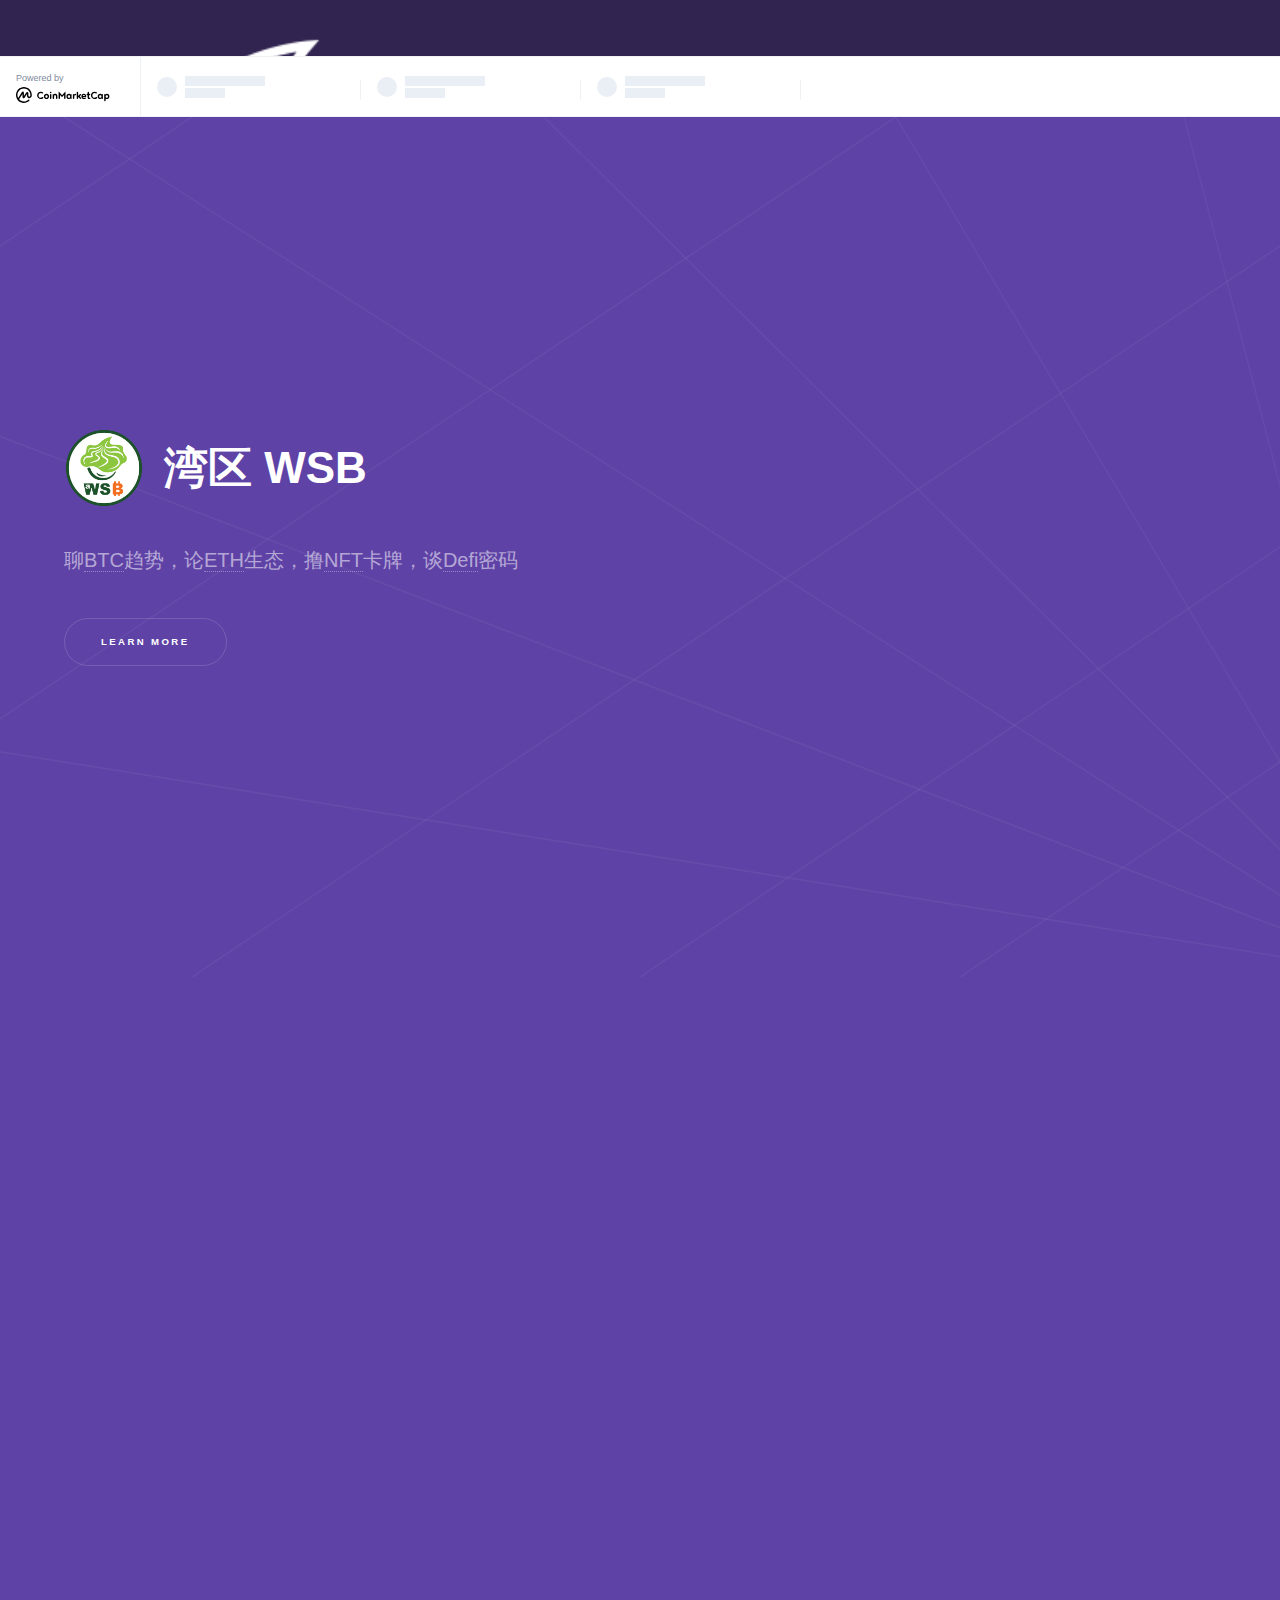
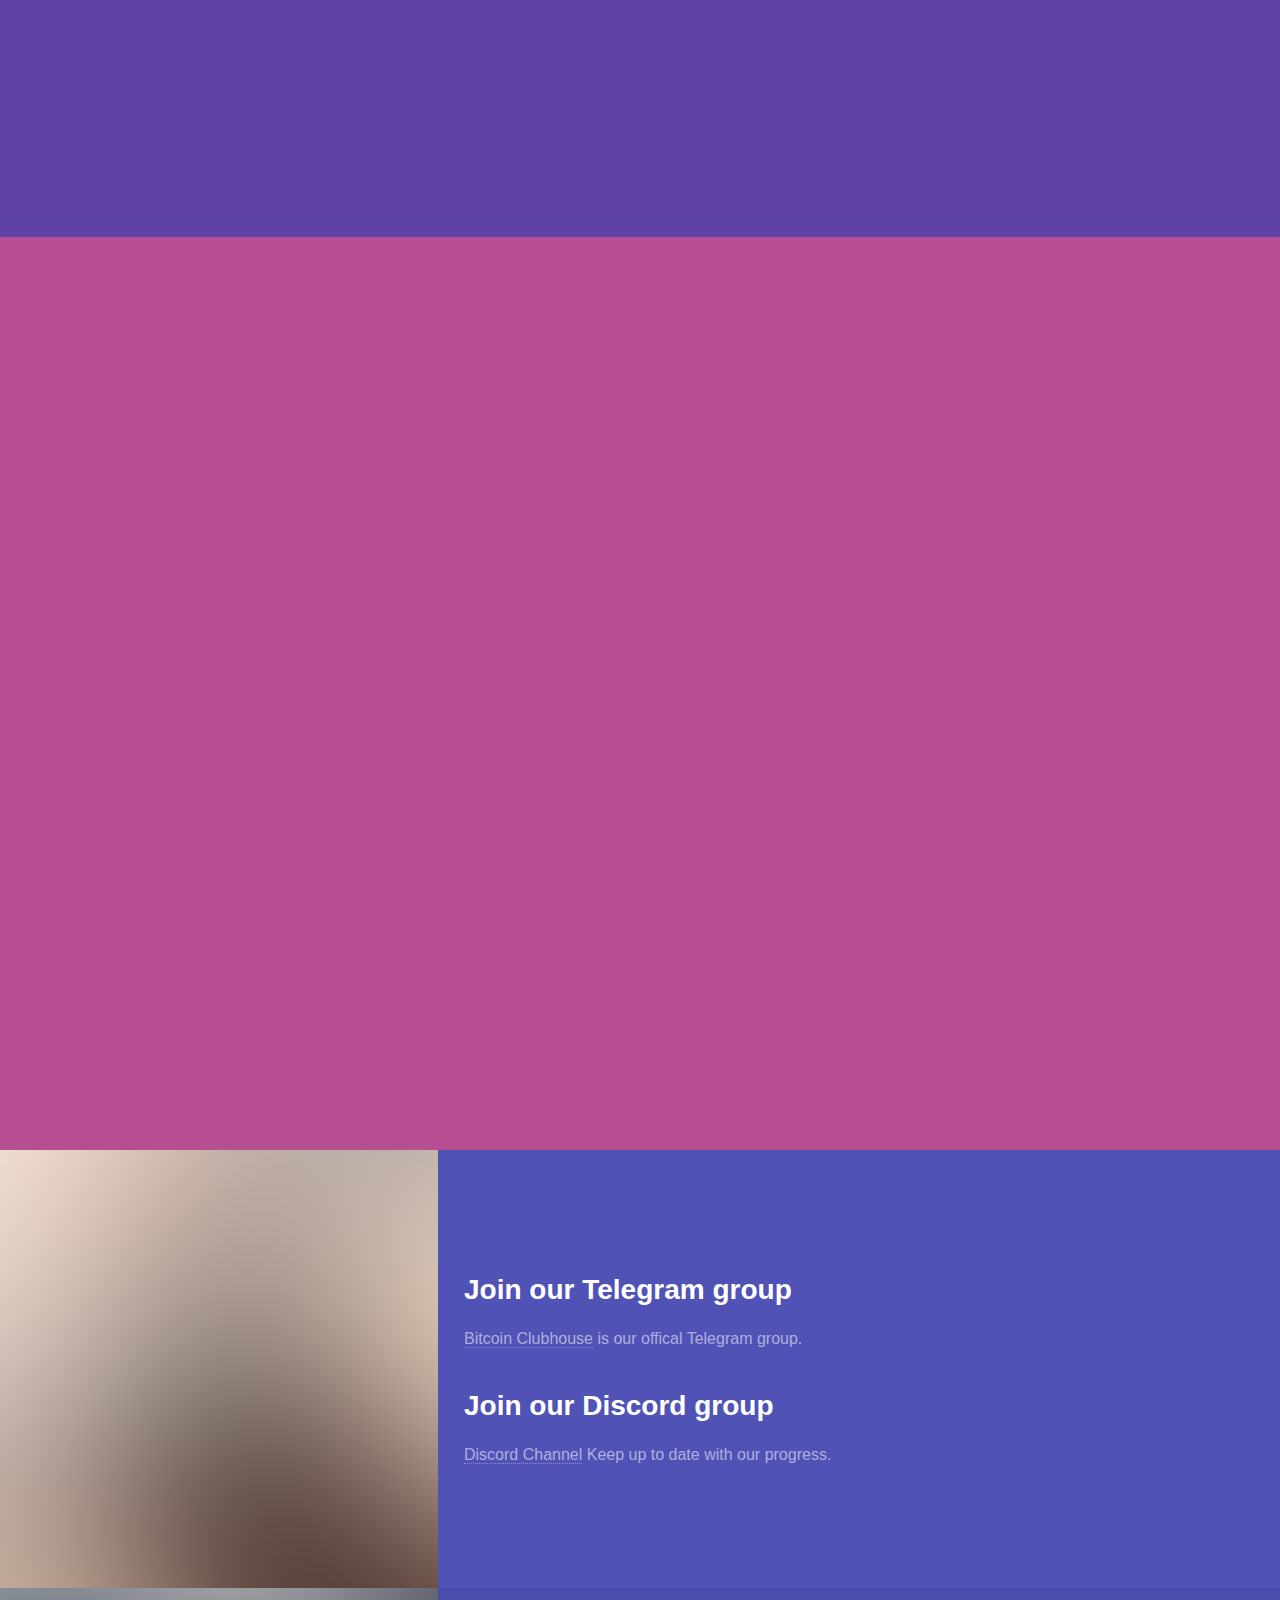
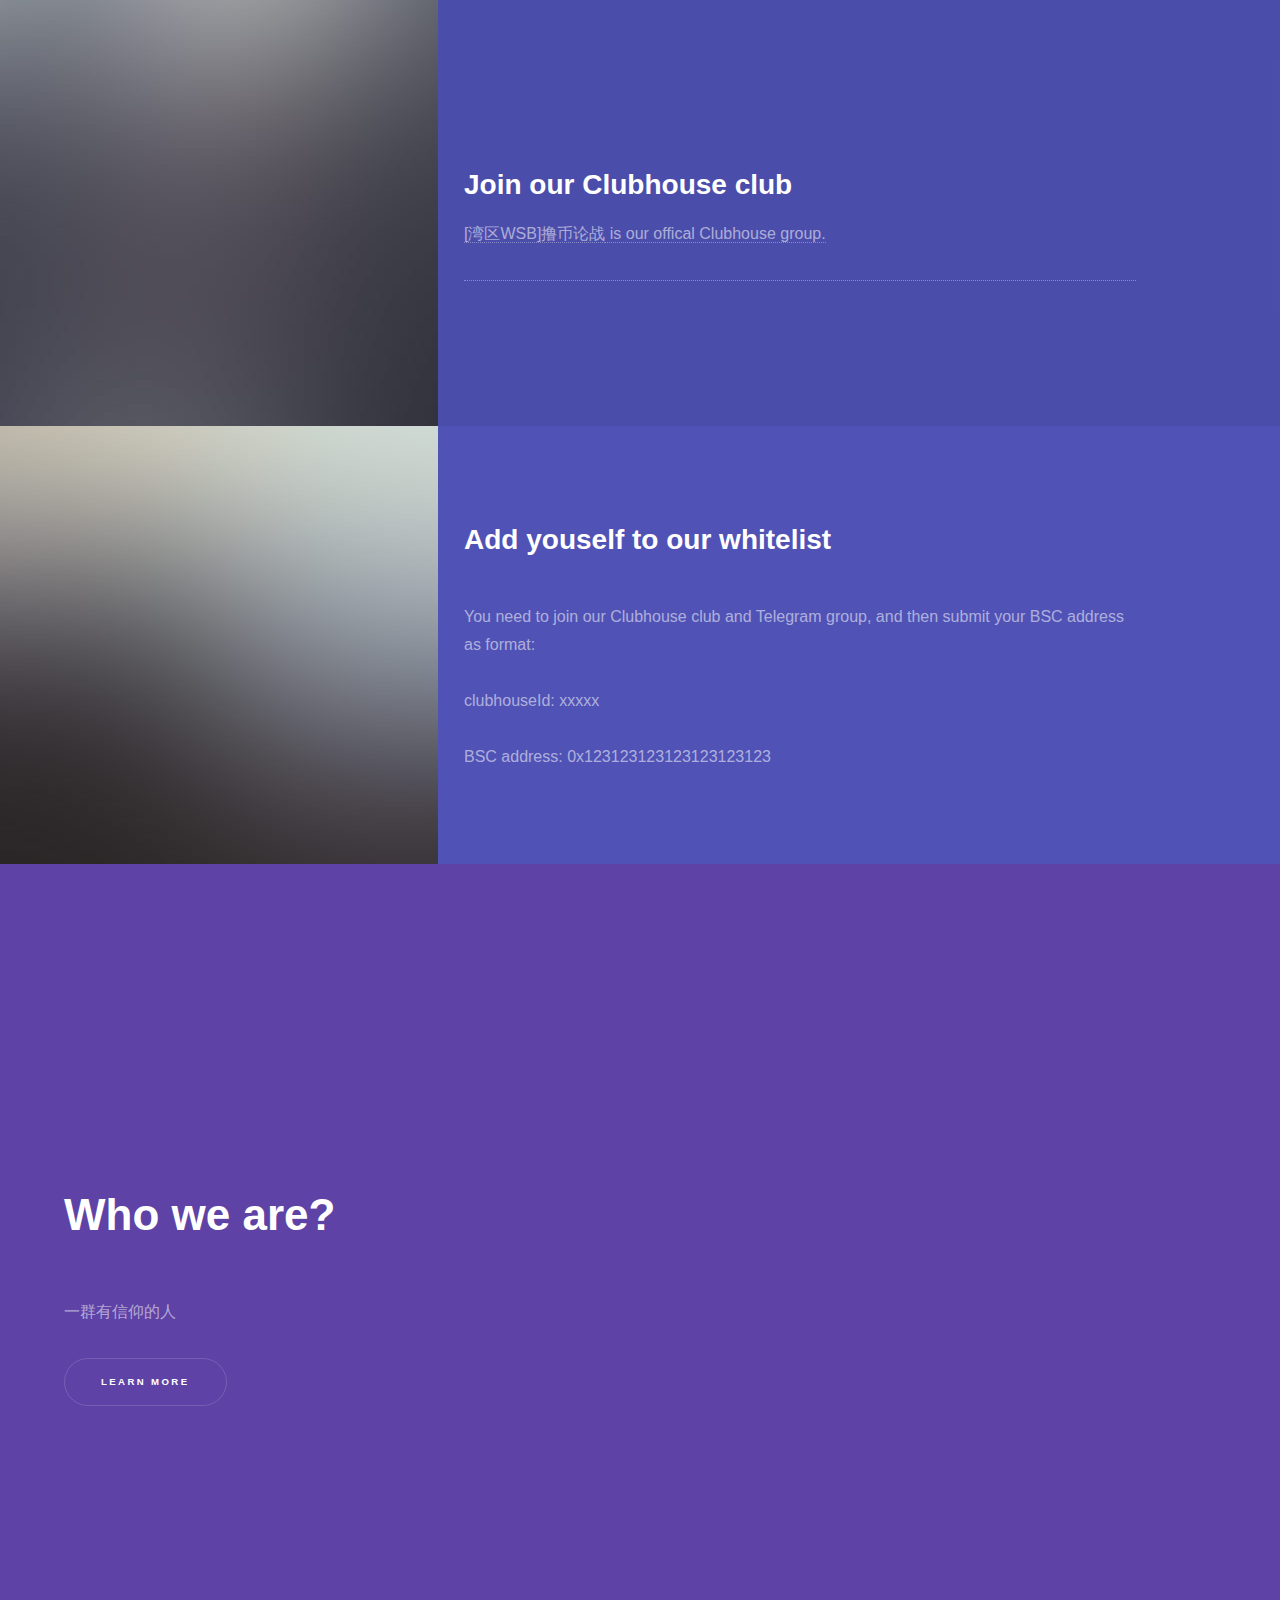
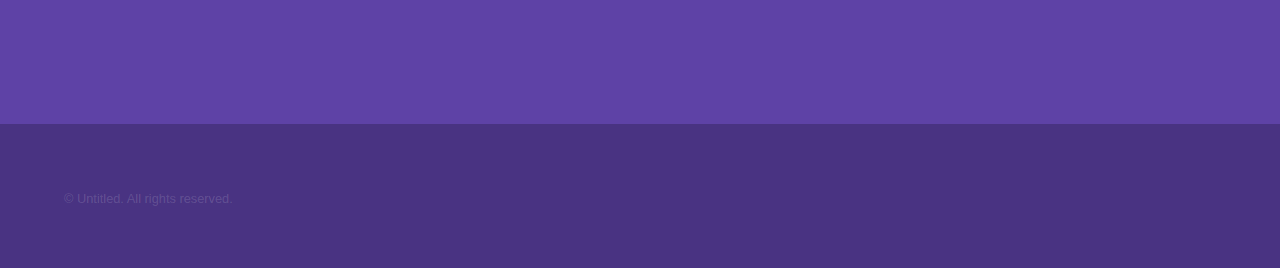
<file: index.html>
﻿<!DOCTYPE HTML>
<!--
	Hyperspace by HTML5 UP
	html5up.net | @ajlkn
	Free for personal and commercial use under the CCA 3.0 license (html5up.net/license)
-->
<html>
	<head>
		<title>湾区 WSB</title>
		<meta charset="utf-8" />
		<meta name="viewport" content="width=device-width, initial-scale=1, user-scalable=no" />
		<link rel="icon" href="images/logo03.jpg" sizes="16x16" type="image/png">
		<link rel="stylesheet" href="assets/css/main.1.css" />
		<noscript><link rel="stylesheet" href="assets/css/noscript.css" /></noscript>
	</head>
	<body class="is-preload">

		<!-- Sidebar -->
			<section id="sidebar">
				<div class="logo">
					<img src="images/logo01.jpg" alt="" />
				</div>
				<div class="inner">
					<nav>

						<ul>
							<li><a href="#coinmarketcap-widget-marquee">Welcome</a></li>
							<li><a href="#one">Who we are</a></li>
							<li><a href="#two">What we do</a></li>
							<li><a href="#three">How to join us</a></li>
							<li><a href="submit-to-whitelist.html">Submit to whitelist</a></li>
							<li><a href="https://bayarea-wsb.github.io/wsb-airdrop-web/#/">Claim aWSB Airdrop</a></li>
							<li><a href="https://bayarea-wsb.github.io/wsb-airdrop-web/#/volunteer">Volunteer Airdrop</a></li>
						</ul>
					</nav>
				</div>
			</section>

		<!-- Wrapper -->
			<div id="wrapper">
				<!-- Coinmarketcap Widget -->
				<div id="coinmarketcap-widget-marquee" coins="1,1027,1839,825,2010,6636,52,7083,2,1975" currency="USD"
					theme="light" transparent="false" show-symbol-logo="true">
				</div>

				<!-- Intro -->
				<section id="intro" class="wrapper style1 fullscreen fade-up">
					<div class="inner">
						<div class="logo">
							<img src="images/logo03.jpg" alt=""/>
							<h1>湾区 WSB</h1>
						</div>
						<p>
							<br>聊<a href="https://coinmarketcap.com/currencies/bitcoin/">BTC</a>趋势，论<a href="https://coinmarketcap.com/currencies/ethereum/">ETH</a>生态，撸<a href="https://coinmarketcap.com/nfts/">NFT</a>卡牌，谈<a href="https://coinmarketcap.com/defi/">Defi</a>密码<br />

						</p>
						<ul class="actions">
							<li><a href="#one" class="button scrolly">Learn more</a></li>
						</ul>
					</div>
				</section>

				<!-- One -->
				<section id="one" class="wrapper style1 fullscreen fade-up">
					<div class="inner">
						<h1>Who we are?</h1>
						<p>
							<br>一群有信仰的人<br />
						</p>
						<ul class="actions">
							<li><a href="#two" class="button scrolly">Learn more</a></li>
						</ul>
					</div>
				</section>



				<!-- Two -->
				<section id="two" class="wrapper style3 fade-up">
					<div class="inner">
						<h2>What we do</h2>
						<p>聊BTC趋势，论ETH生态，撸NFT卡牌，谈Defi密码</p>
						<div class="features">
							<section>
								<span class="icon solid major fa-code"></span>
								<h3>聊<a href="https://coinmarketcap.com/currencies/bitcoin/">BTC</a>趋势</h3>
								<p>
									Bitcoin is a decentralized cryptocurrency originally described in a 2008 whitepaper by a person, or group of people, using the alias Satoshi Nakamoto. It was launched soon after, in January 2009.
								</p>
							</section>
							<section>
								<span class="icon solid major fa-desktop"></span>
								<h3>论<a href="https://coinmarketcap.com/currencies/ethereum/">ETH</a>生态</h3>
								<p>Ethereum is a decentralized open-source blockchain system that features its own cryptocurrency, Ether. ETH works as a platform for numerous other cryptocurrencies, as well as for the execution of decentralized smart contracts.</p>
							</section>
							<section>
								<span class="icon solid major fa-lock"></span>
								<h3>论<a href="https://coinmarketcap.com/nfts/">NFT</a>卡牌</h3>
								<p>A NFT (non-fungible token) is a special cryptographically-generated token that uses blockchain technology to link with a unique digital asset that cannot be replicated.</p>
							</section>
							<section>
								<span class="icon solid major fa-cog"></span>
								<h3>谈<a href="https://coinmarketcap.com/defi/">Defi</a>密码<br /></h3>
								<p>DeFi is an abbreviation of the phrase decentralized finance which generally refers to the digital assets and financial smart contracts, protocols, and decentralized applications (DApps) built on Ethereum. In simpler terms, it’s financial software built on the blockchain that can be pieced together like Money Legos.</p>
							</section>

						</div>
						<ul class="actions">
							<li><a href="#three" class="button">Learn more</a></li>
						</ul>
					</div>
				</section>

				<!-- three -->
				<section id="three" class="wrapper style2 spotlights">
					<section>
						<a href="#" class="image"><img src="images/pic01.jpg" alt="" data-position="center center" /></a>
						<div class="content">
							<div class="inner">
								<h2>Join our Telegram group </h2>
								<p><a href="https://t.me/bitcoinclub2021">Bitcoin Clubhouse</a> is our offical Telegram group.</p>
								<!--<ul class="actions">
									<li><a href="generic.html" class="button">Learn more</a></li>
								</ul>-->
								<h2>Join our Discord group </h2>
								<p><a href="https://discord.gg/pdY9S8PrcB">Discord Channel</a> Keep up to date with our progress.</p>

							</div>
						</div>
					</section>
					<section>
						<a href="#" class="image"><img src="images/pic02.jpg" alt="" data-position="top center" /></a>
						<div class="content">
							<div class="inner">
								<h2>Join our Clubhouse club</h2>
								<p><a href="https://www.joinclubhouse.com/club/%E3%80%90%E6%B9%BE%E5%8C%BAwsb%E3%80%91%E6%92%B8%E5%B8%81%E8%AE%BA%E6%88%98">[湾区WSB]撸币论战<a/> is our offical Clubhouse group.</p>
							</div>
						</div>
					</section>
					<section>
						<a href="#" class="image"><img src="images/pic03.jpg" alt="" data-position="25% 25%" /></a>
						<div class="content">
							<div class="inner">
								<h2>Add youself to our whitelist</h2>
								<p><br>You need to join our Clubhouse club and Telegram group, and then submit your BSC address as format:<br/>
								    <br>     clubhouseId: xxxxx<br/>
								    <br>     BSC address: 0x123123123123123123123<br/>
								</p>
							</div>
						</div>
					</section>
				</section>
				
				<!-- One -->
				<section id="four" class="wrapper style1 fullscreen fade-up">
					<div class="inner">
						<h1>Who we are?</h1>
						<p>
							<br>一群有信仰的人<br />
						</p>
						<ul class="actions">
							<li><a href="#two" class="button scrolly">Learn more</a></li>
						</ul>
					</div>
				</section>



				<!-- Footer -->
				<footer id="footer" class="wrapper style1-alt">
					<div class="inner">
						<ul class="menu">
							<li>&copy; Untitled. All rights reserved.</li>
							<!--<li>Design: <a href="http://html5up.net">HTML5 UP</a></li>-->
						</ul>
					</div>
				</footer>

				<!-- Scripts -->
				<script src="assets/js/jquery.min.js"></script>
				<script src="assets/js/jquery.scrollex.min.js"></script>
				<script src="assets/js/jquery.scrolly.min.js"></script>
				<script src="assets/js/browser.min.js"></script>
				<script src="assets/js/breakpoints.min.js"></script>
				<script src="assets/js/util.js"></script>
				<script src="assets/js/main.js"></script>
				<script src="assets/js/coinMarquee.js"></script>

</body>
</html>
</file>
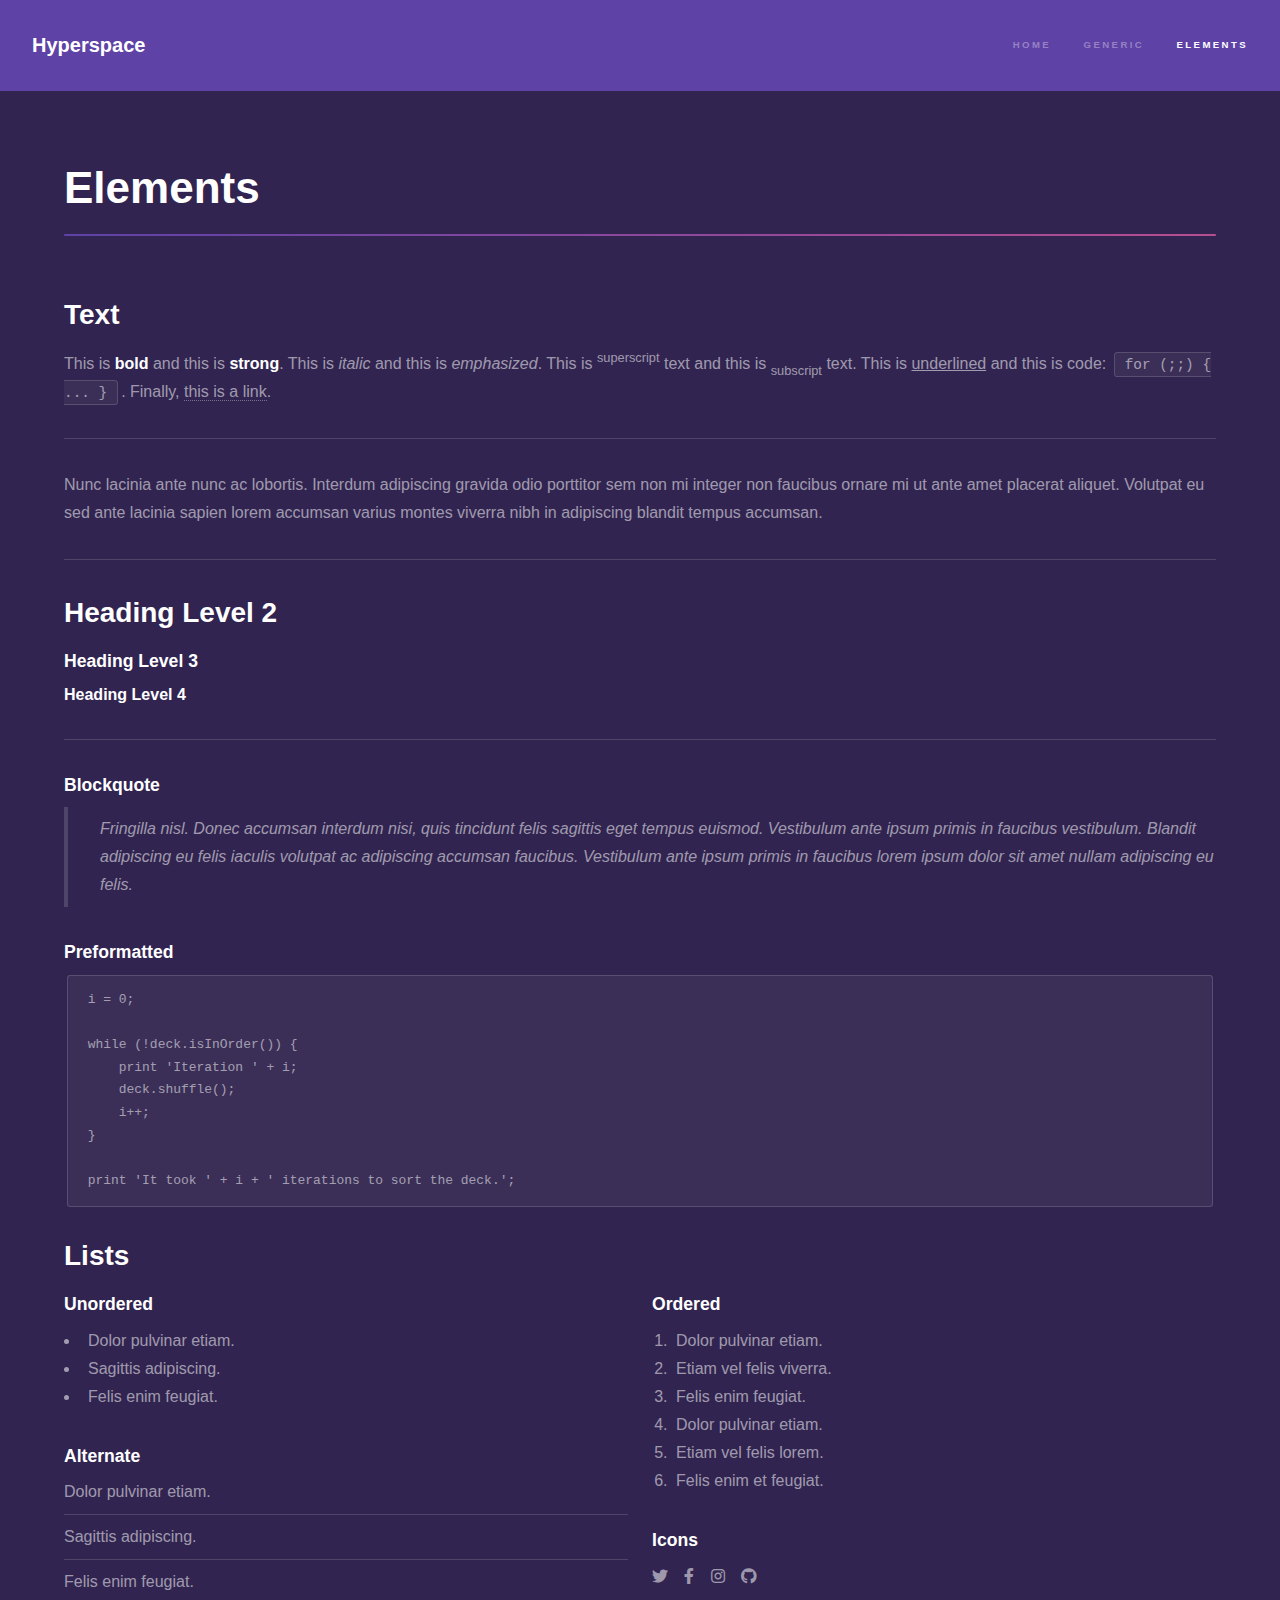
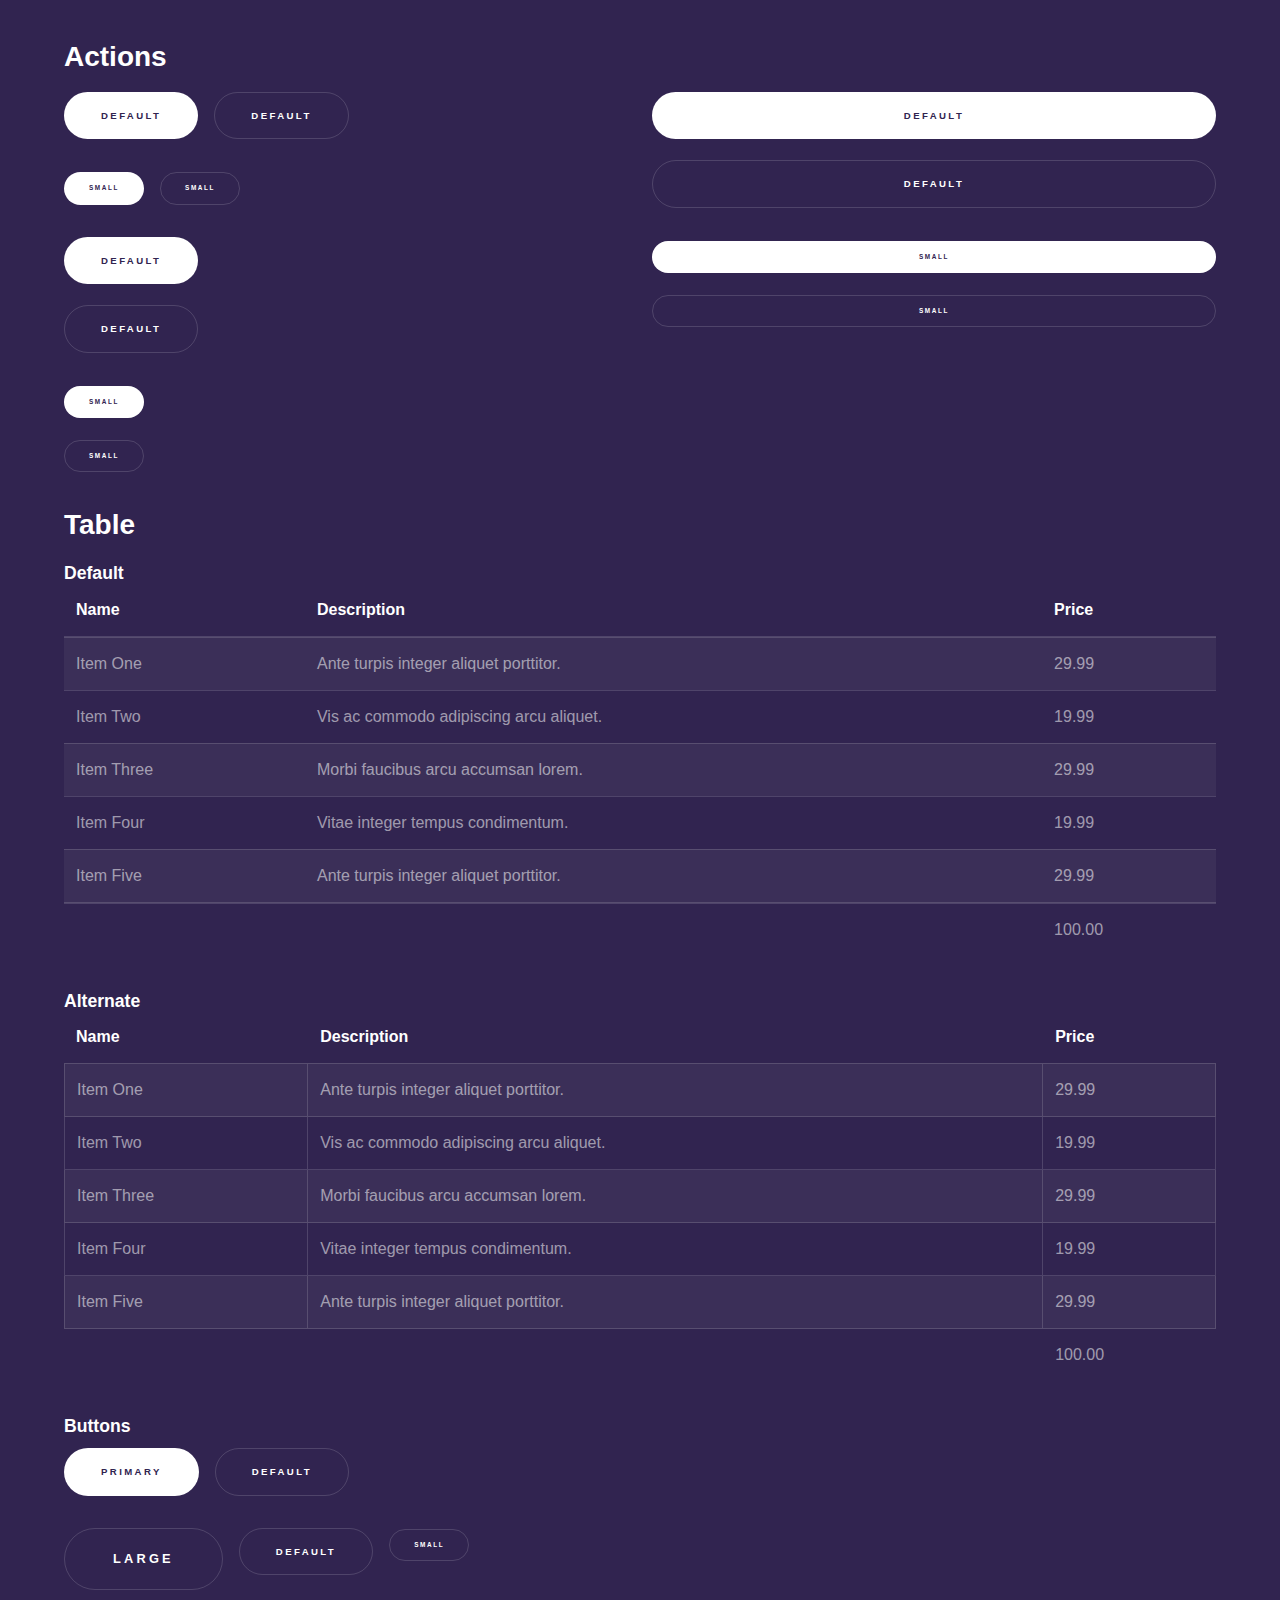
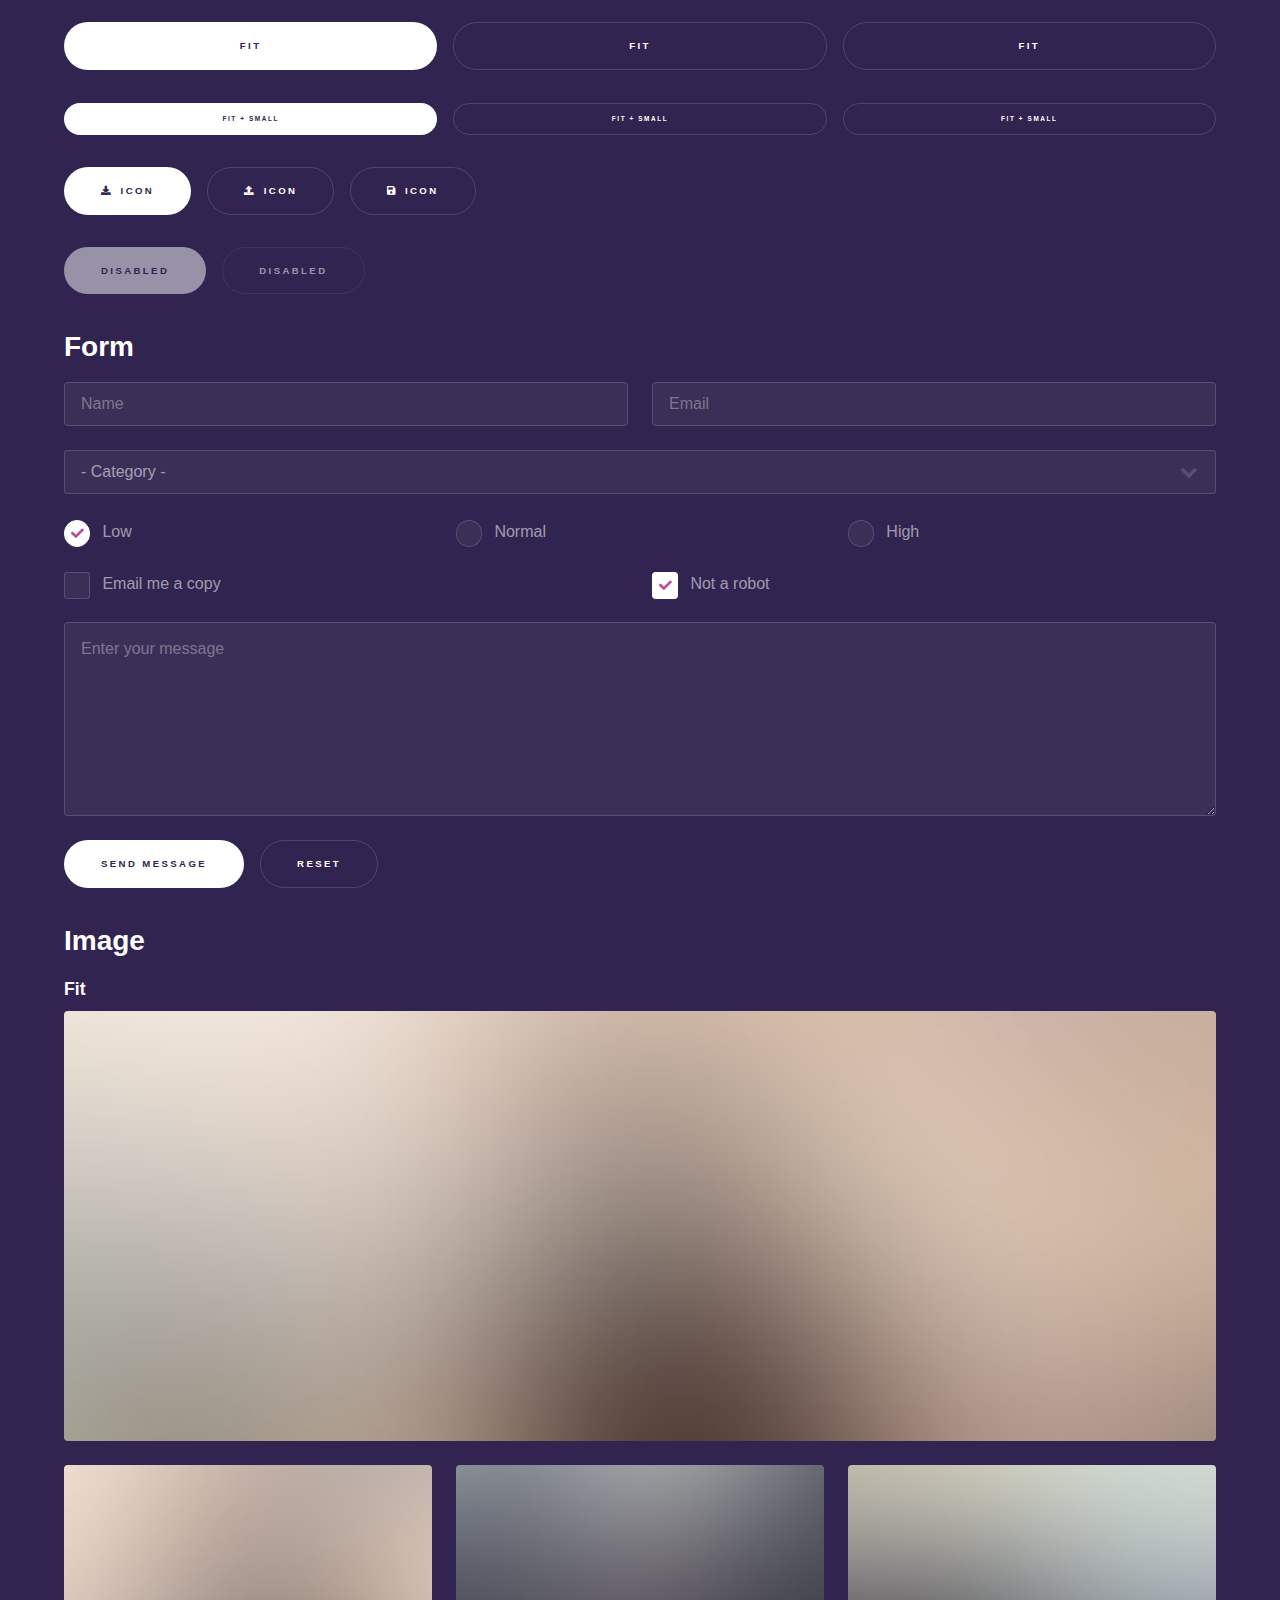
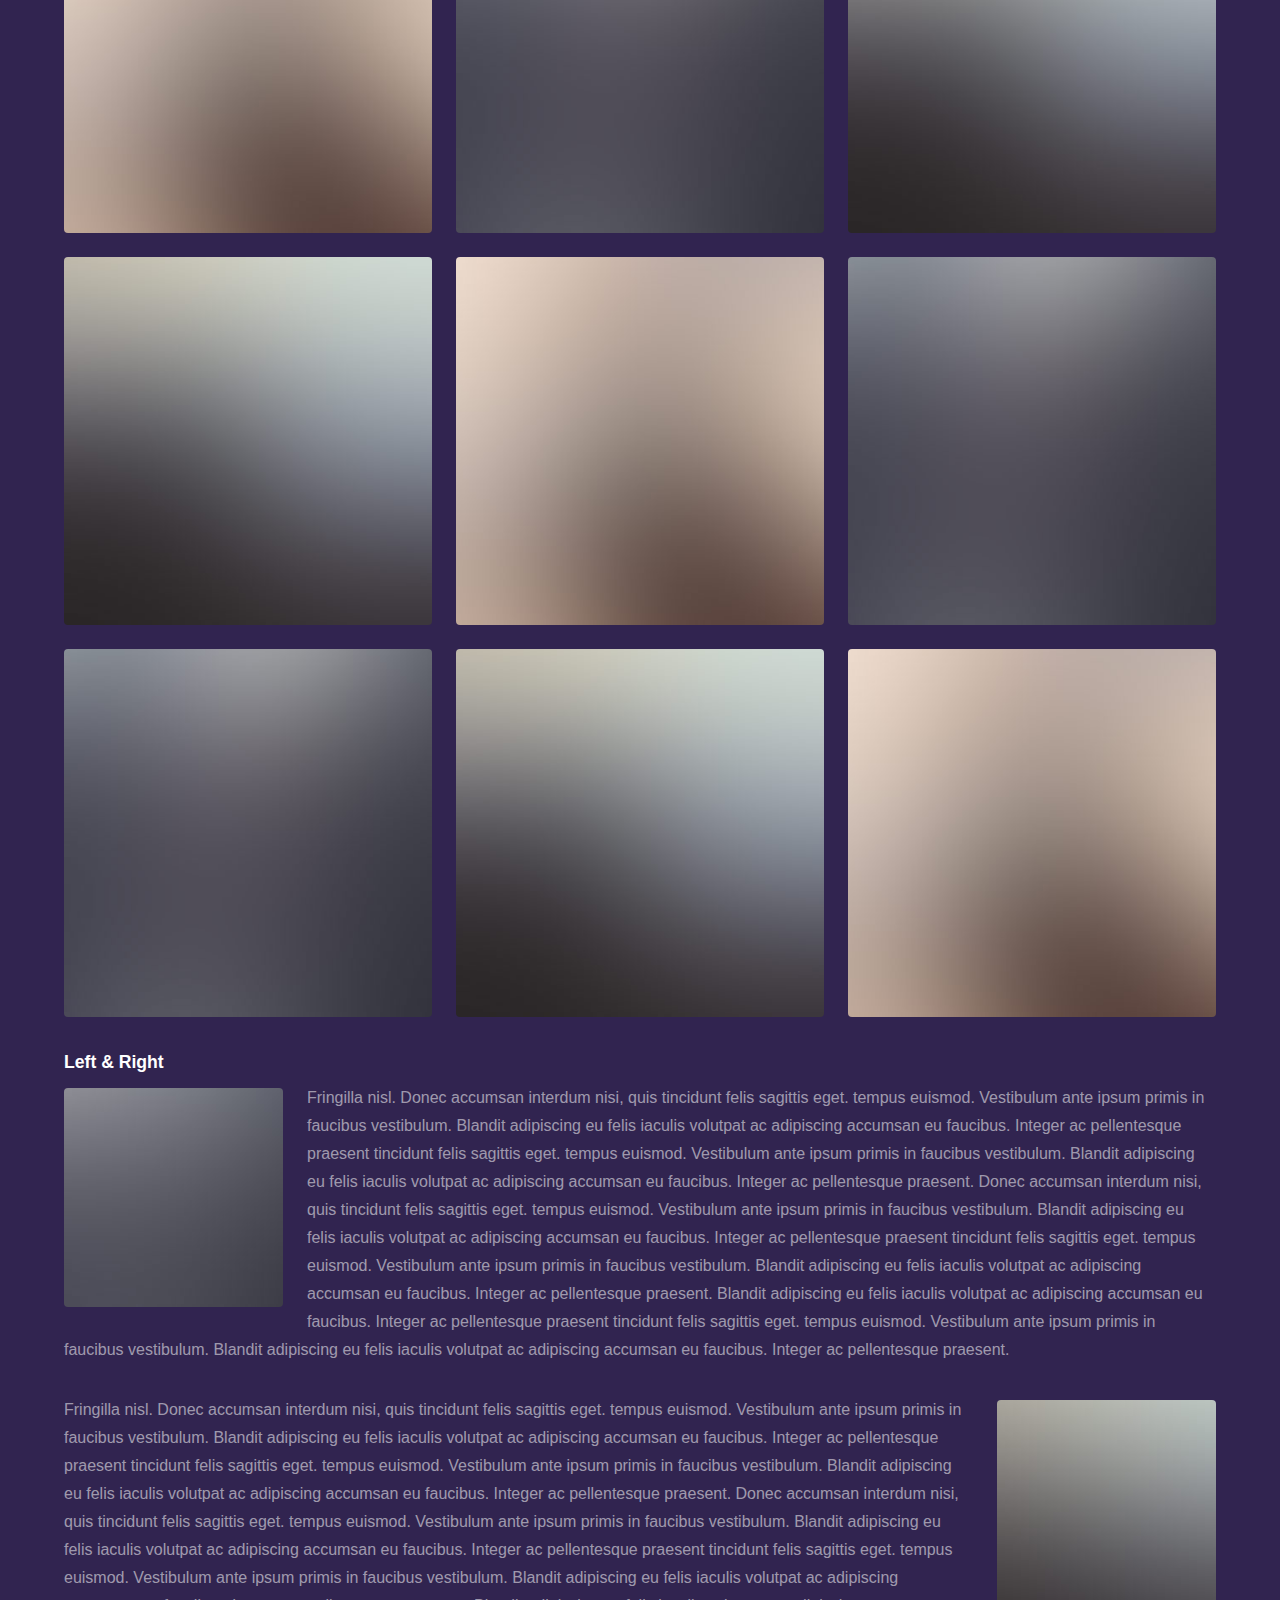
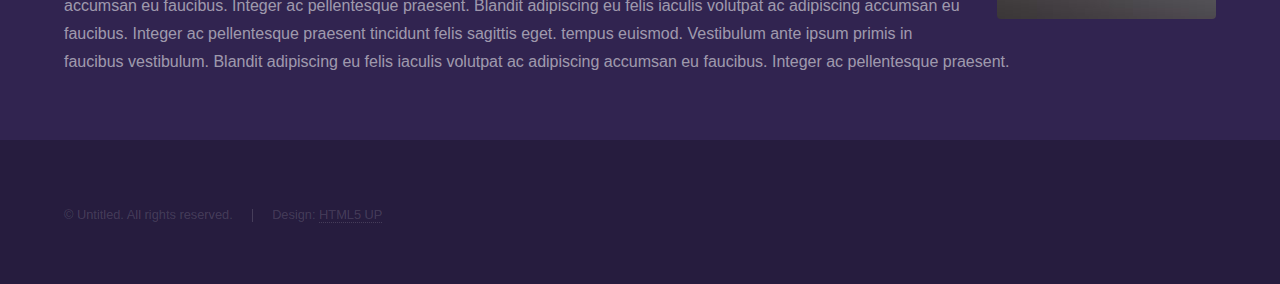
<file: elements.html>
<!DOCTYPE HTML>
<!--
	Hyperspace by HTML5 UP
	html5up.net | @ajlkn
	Free for personal and commercial use under the CCA 3.0 license (html5up.net/license)
-->
<html>
	<head>
		<title>Elements - Hyperspace by HTML5 UP</title>
		<meta charset="utf-8" />
		<meta name="viewport" content="width=device-width, initial-scale=1, user-scalable=no" />
		<link rel="stylesheet" href="assets/css/main.css" />
		<noscript><link rel="stylesheet" href="assets/css/noscript.css" /></noscript>
	</head>
	<body class="is-preload">

		<!-- Header -->
			<header id="header">
				<a href="index.html" class="title">Hyperspace</a>
				<nav>
					<ul>
						<li><a href="index.html">Home</a></li>
						<li><a href="generic.html">Generic</a></li>
						<li><a href="elements.html"  class="active">Elements</a></li>
					</ul>
				</nav>
			</header>

		<!-- Wrapper -->
			<div id="wrapper">

				<!-- Main -->
					<section id="main" class="wrapper">
						<div class="inner">
							<h1 class="major">Elements</h1>

							<!-- Text -->
								<section>
									<h2>Text</h2>
									<p>This is <b>bold</b> and this is <strong>strong</strong>. This is <i>italic</i> and this is <em>emphasized</em>.
									This is <sup>superscript</sup> text and this is <sub>subscript</sub> text.
									This is <u>underlined</u> and this is code: <code>for (;;) { ... }</code>. Finally, <a href="#">this is a link</a>.</p>
									<hr />
									<p>Nunc lacinia ante nunc ac lobortis. Interdum adipiscing gravida odio porttitor sem non mi integer non faucibus ornare mi ut ante amet placerat aliquet. Volutpat eu sed ante lacinia sapien lorem accumsan varius montes viverra nibh in adipiscing blandit tempus accumsan.</p>
									<hr />
									<h2>Heading Level 2</h2>
									<h3>Heading Level 3</h3>
									<h4>Heading Level 4</h4>
									<hr />
									<h3>Blockquote</h3>
									<blockquote>Fringilla nisl. Donec accumsan interdum nisi, quis tincidunt felis sagittis eget tempus euismod. Vestibulum ante ipsum primis in faucibus vestibulum. Blandit adipiscing eu felis iaculis volutpat ac adipiscing accumsan faucibus. Vestibulum ante ipsum primis in faucibus lorem ipsum dolor sit amet nullam adipiscing eu felis.</blockquote>
									<h3>Preformatted</h3>
									<pre><code>i = 0;

while (!deck.isInOrder()) {
    print 'Iteration ' + i;
    deck.shuffle();
    i++;
}

print 'It took ' + i + ' iterations to sort the deck.';</code></pre>
								</section>

							<!-- Lists -->
								<section>
									<h2>Lists</h2>
									<div class="row">
										<div class="col-6 col-12-medium">
											<h3>Unordered</h3>
											<ul>
												<li>Dolor pulvinar etiam.</li>
												<li>Sagittis adipiscing.</li>
												<li>Felis enim feugiat.</li>
											</ul>
											<h3>Alternate</h3>
											<ul class="alt">
												<li>Dolor pulvinar etiam.</li>
												<li>Sagittis adipiscing.</li>
												<li>Felis enim feugiat.</li>
											</ul>
										</div>
										<div class="col-6 col-12-medium">
											<h3>Ordered</h3>
											<ol>
												<li>Dolor pulvinar etiam.</li>
												<li>Etiam vel felis viverra.</li>
												<li>Felis enim feugiat.</li>
												<li>Dolor pulvinar etiam.</li>
												<li>Etiam vel felis lorem.</li>
												<li>Felis enim et feugiat.</li>
											</ol>
											<h3>Icons</h3>
											<ul class="icons">
												<li><a href="#" class="icon brands fa-twitter"><span class="label">Twitter</span></a></li>
												<li><a href="#" class="icon brands fa-facebook-f"><span class="label">Facebook</span></a></li>
												<li><a href="#" class="icon brands fa-instagram"><span class="label">Instagram</span></a></li>
												<li><a href="#" class="icon brands fa-github"><span class="label">Github</span></a></li>
											</ul>
										</div>
									</div>
									<h2>Actions</h2>
									<div class="row">
										<div class="col-6 col-12-medium">
											<ul class="actions">
												<li><a href="#" class="button primary">Default</a></li>
												<li><a href="#" class="button">Default</a></li>
											</ul>
											<ul class="actions small">
												<li><a href="#" class="button primary small">Small</a></li>
												<li><a href="#" class="button small">Small</a></li>
											</ul>
											<ul class="actions stacked">
												<li><a href="#" class="button primary">Default</a></li>
												<li><a href="#" class="button">Default</a></li>
											</ul>
											<ul class="actions stacked">
												<li><a href="#" class="button primary small">Small</a></li>
												<li><a href="#" class="button small">Small</a></li>
											</ul>
										</div>
										<div class="col-6 col-12-medium">
											<ul class="actions stacked">
												<li><a href="#" class="button primary fit">Default</a></li>
												<li><a href="#" class="button fit">Default</a></li>
											</ul>
											<ul class="actions stacked">
												<li><a href="#" class="button primary small fit">Small</a></li>
												<li><a href="#" class="button small fit">Small</a></li>
											</ul>
										</div>
									</div>
								</section>

							<!-- Table -->
								<section>
									<h2>Table</h2>
									<h3>Default</h3>
									<div class="table-wrapper">
										<table>
											<thead>
												<tr>
													<th>Name</th>
													<th>Description</th>
													<th>Price</th>
												</tr>
											</thead>
											<tbody>
												<tr>
													<td>Item One</td>
													<td>Ante turpis integer aliquet porttitor.</td>
													<td>29.99</td>
												</tr>
												<tr>
													<td>Item Two</td>
													<td>Vis ac commodo adipiscing arcu aliquet.</td>
													<td>19.99</td>
												</tr>
												<tr>
													<td>Item Three</td>
													<td> Morbi faucibus arcu accumsan lorem.</td>
													<td>29.99</td>
												</tr>
												<tr>
													<td>Item Four</td>
													<td>Vitae integer tempus condimentum.</td>
													<td>19.99</td>
												</tr>
												<tr>
													<td>Item Five</td>
													<td>Ante turpis integer aliquet porttitor.</td>
													<td>29.99</td>
												</tr>
											</tbody>
											<tfoot>
												<tr>
													<td colspan="2"></td>
													<td>100.00</td>
												</tr>
											</tfoot>
										</table>
									</div>

									<h3>Alternate</h3>
									<div class="table-wrapper">
										<table class="alt">
											<thead>
												<tr>
													<th>Name</th>
													<th>Description</th>
													<th>Price</th>
												</tr>
											</thead>
											<tbody>
												<tr>
													<td>Item One</td>
													<td>Ante turpis integer aliquet porttitor.</td>
													<td>29.99</td>
												</tr>
												<tr>
													<td>Item Two</td>
													<td>Vis ac commodo adipiscing arcu aliquet.</td>
													<td>19.99</td>
												</tr>
												<tr>
													<td>Item Three</td>
													<td> Morbi faucibus arcu accumsan lorem.</td>
													<td>29.99</td>
												</tr>
												<tr>
													<td>Item Four</td>
													<td>Vitae integer tempus condimentum.</td>
													<td>19.99</td>
												</tr>
												<tr>
													<td>Item Five</td>
													<td>Ante turpis integer aliquet porttitor.</td>
													<td>29.99</td>
												</tr>
											</tbody>
											<tfoot>
												<tr>
													<td colspan="2"></td>
													<td>100.00</td>
												</tr>
											</tfoot>
										</table>
									</div>
								</section>

							<!-- Buttons -->
								<section>
									<h3>Buttons</h3>
									<ul class="actions">
										<li><a href="#" class="button primary">Primary</a></li>
										<li><a href="#" class="button">Default</a></li>
									</ul>
									<ul class="actions">
										<li><a href="#" class="button large">Large</a></li>
										<li><a href="#" class="button">Default</a></li>
										<li><a href="#" class="button small">Small</a></li>
									</ul>
									<ul class="actions fit">
										<li><a href="#" class="button primary fit">Fit</a></li>
										<li><a href="#" class="button fit">Fit</a></li>
										<li><a href="#" class="button fit">Fit</a></li>
									</ul>
									<ul class="actions fit small">
										<li><a href="#" class="button primary fit small">Fit + Small</a></li>
										<li><a href="#" class="button fit small">Fit + Small</a></li>
										<li><a href="#" class="button fit small">Fit + Small</a></li>
									</ul>
									<ul class="actions">
										<li><a href="#" class="button primary icon solid fa-download">Icon</a></li>
										<li><a href="#" class="button icon solid fa-upload">Icon</a></li>
										<li><a href="#" class="button icon solid fa-save">Icon</a></li>
									</ul>
									<ul class="actions">
										<li><span class="button primary disabled">Disabled</span></li>
										<li><span class="button disabled">Disabled</span></li>
									</ul>
								</section>

							<!-- Form -->
								<section>
									<h2>Form</h2>
									<form method="post" action="#">
										<div class="row gtr-uniform">
											<div class="col-6 col-12-xsmall">
												<input type="text" name="demo-name" id="demo-name" value="" placeholder="Name" />
											</div>
											<div class="col-6 col-12-xsmall">
												<input type="email" name="demo-email" id="demo-email" value="" placeholder="Email" />
											</div>
											<div class="col-12">
												<select name="demo-category" id="demo-category">
													<option value="">- Category -</option>
													<option value="1">Manufacturing</option>
													<option value="1">Shipping</option>
													<option value="1">Administration</option>
													<option value="1">Human Resources</option>
												</select>
											</div>
											<div class="col-4 col-12-small">
												<input type="radio" id="demo-priority-low" name="demo-priority" checked>
												<label for="demo-priority-low">Low</label>
											</div>
											<div class="col-4 col-12-small">
												<input type="radio" id="demo-priority-normal" name="demo-priority">
												<label for="demo-priority-normal">Normal</label>
											</div>
											<div class="col-4 col-12-small">
												<input type="radio" id="demo-priority-high" name="demo-priority">
												<label for="demo-priority-high">High</label>
											</div>
											<div class="col-6 col-12-small">
												<input type="checkbox" id="demo-copy" name="demo-copy">
												<label for="demo-copy">Email me a copy</label>
											</div>
											<div class="col-6 col-12-small">
												<input type="checkbox" id="demo-human" name="demo-human" checked>
												<label for="demo-human">Not a robot</label>
											</div>
											<div class="col-12">
												<textarea name="demo-message" id="demo-message" placeholder="Enter your message" rows="6"></textarea>
											</div>
											<div class="col-12">
												<ul class="actions">
													<li><input type="submit" value="Send Message" class="primary" /></li>
													<li><input type="reset" value="Reset" /></li>
												</ul>
											</div>
										</div>
									</form>
								</section>

							<!-- Image -->
								<section>
									<h2>Image</h2>
									<h3>Fit</h3>
									<div class="box alt">
										<div class="row gtr-uniform">
											<div class="col-12"><span class="image fit"><img src="images/pic04.jpg" alt="" /></span></div>
											<div class="col-4"><span class="image fit"><img src="images/pic01.jpg" alt="" /></span></div>
											<div class="col-4"><span class="image fit"><img src="images/pic02.jpg" alt="" /></span></div>
											<div class="col-4"><span class="image fit"><img src="images/pic03.jpg" alt="" /></span></div>
											<div class="col-4"><span class="image fit"><img src="images/pic03.jpg" alt="" /></span></div>
											<div class="col-4"><span class="image fit"><img src="images/pic01.jpg" alt="" /></span></div>
											<div class="col-4"><span class="image fit"><img src="images/pic02.jpg" alt="" /></span></div>
											<div class="col-4"><span class="image fit"><img src="images/pic02.jpg" alt="" /></span></div>
											<div class="col-4"><span class="image fit"><img src="images/pic03.jpg" alt="" /></span></div>
											<div class="col-4"><span class="image fit"><img src="images/pic01.jpg" alt="" /></span></div>
										</div>
									</div>
									<h3>Left &amp; Right</h3>
									<p><span class="image left"><img src="images/pic05.jpg" alt="" /></span>Fringilla nisl. Donec accumsan interdum nisi, quis tincidunt felis sagittis eget. tempus euismod. Vestibulum ante ipsum primis in faucibus vestibulum. Blandit adipiscing eu felis iaculis volutpat ac adipiscing accumsan eu faucibus. Integer ac pellentesque praesent tincidunt felis sagittis eget. tempus euismod. Vestibulum ante ipsum primis in faucibus vestibulum. Blandit adipiscing eu felis iaculis volutpat ac adipiscing accumsan eu faucibus. Integer ac pellentesque praesent. Donec accumsan interdum nisi, quis tincidunt felis sagittis eget. tempus euismod. Vestibulum ante ipsum primis in faucibus vestibulum. Blandit adipiscing eu felis iaculis volutpat ac adipiscing accumsan eu faucibus. Integer ac pellentesque praesent tincidunt felis sagittis eget. tempus euismod. Vestibulum ante ipsum primis in faucibus vestibulum. Blandit adipiscing eu felis iaculis volutpat ac adipiscing accumsan eu faucibus. Integer ac pellentesque praesent. Blandit adipiscing eu felis iaculis volutpat ac adipiscing accumsan eu faucibus. Integer ac pellentesque praesent tincidunt felis sagittis eget. tempus euismod. Vestibulum ante ipsum primis in faucibus vestibulum. Blandit adipiscing eu felis iaculis volutpat ac adipiscing accumsan eu faucibus. Integer ac pellentesque praesent.</p>
									<p><span class="image right"><img src="images/pic06.jpg" alt="" /></span>Fringilla nisl. Donec accumsan interdum nisi, quis tincidunt felis sagittis eget. tempus euismod. Vestibulum ante ipsum primis in faucibus vestibulum. Blandit adipiscing eu felis iaculis volutpat ac adipiscing accumsan eu faucibus. Integer ac pellentesque praesent tincidunt felis sagittis eget. tempus euismod. Vestibulum ante ipsum primis in faucibus vestibulum. Blandit adipiscing eu felis iaculis volutpat ac adipiscing accumsan eu faucibus. Integer ac pellentesque praesent. Donec accumsan interdum nisi, quis tincidunt felis sagittis eget. tempus euismod. Vestibulum ante ipsum primis in faucibus vestibulum. Blandit adipiscing eu felis iaculis volutpat ac adipiscing accumsan eu faucibus. Integer ac pellentesque praesent tincidunt felis sagittis eget. tempus euismod. Vestibulum ante ipsum primis in faucibus vestibulum. Blandit adipiscing eu felis iaculis volutpat ac adipiscing accumsan eu faucibus. Integer ac pellentesque praesent. Blandit adipiscing eu felis iaculis volutpat ac adipiscing accumsan eu faucibus. Integer ac pellentesque praesent tincidunt felis sagittis eget. tempus euismod. Vestibulum ante ipsum primis in faucibus vestibulum. Blandit adipiscing eu felis iaculis volutpat ac adipiscing accumsan eu faucibus. Integer ac pellentesque praesent.</p>
								</section>

						</div>
					</section>

			</div>

		<!-- Footer -->
			<footer id="footer" class="wrapper alt">
				<div class="inner">
					<ul class="menu">
						<li>&copy; Untitled. All rights reserved.</li><li>Design: <a href="http://html5up.net">HTML5 UP</a></li>
					</ul>
				</div>
			</footer>

		<!-- Scripts -->
			<script src="assets/js/jquery.min.js"></script>
			<script src="assets/js/jquery.scrollex.min.js"></script>
			<script src="assets/js/jquery.scrolly.min.js"></script>
			<script src="assets/js/browser.min.js"></script>
			<script src="assets/js/breakpoints.min.js"></script>
			<script src="assets/js/util.js"></script>
			<script src="assets/js/main.js"></script>

	</body>
</html>
</file>
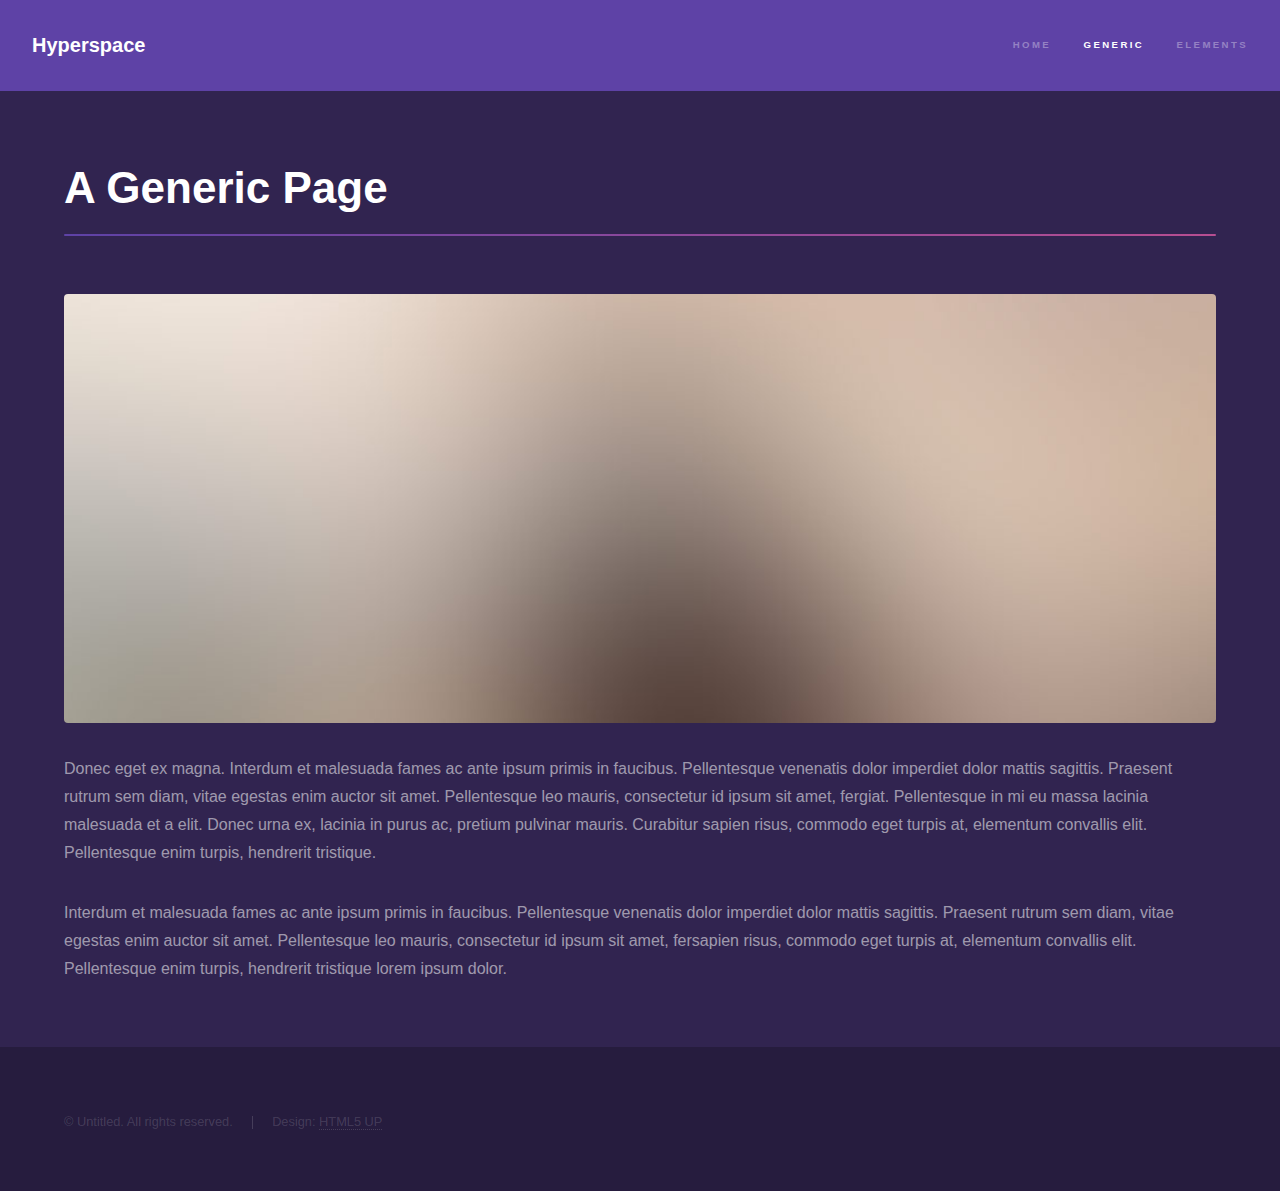
<file: generic.html>
﻿<!DOCTYPE HTML>
<!--
	Hyperspace by HTML5 UP
	html5up.net | @ajlkn
	Free for personal and commercial use under the CCA 3.0 license (html5up.net/license)
-->
<html>
	<head>
		<title>湾区 WSB</title>
		<meta charset="utf-8" />
		<meta name="viewport" content="width=device-width, initial-scale=1, user-scalable=no" />
		<link rel="stylesheet" href="assets/css/main.css" />
		<noscript><link rel="stylesheet" href="assets/css/noscript.css" /></noscript>
	</head>
	<body class="is-preload">

		<!-- Header -->
			<header id="header">
				<a href="index.html" class="title">Hyperspace</a>
				<nav>
					<ul>
						<li><a href="index.html">Home</a></li>
						<li><a href="generic.html" class="active">Generic</a></li>
						<li><a href="elements.html">Elements</a></li>
					</ul>
				</nav>
			</header>

		<!-- Wrapper -->
			<div id="wrapper">

				<!-- Main -->
					<section id="main" class="wrapper">
						<div class="inner">
							<h1 class="major">A Generic Page</h1>
							<span class="image fit"><img src="images/pic04.jpg" alt="" /></span>
							<p>Donec eget ex magna. Interdum et malesuada fames ac ante ipsum primis in faucibus. Pellentesque venenatis dolor imperdiet dolor mattis sagittis. Praesent rutrum sem diam, vitae egestas enim auctor sit amet. Pellentesque leo mauris, consectetur id ipsum sit amet, fergiat. Pellentesque in mi eu massa lacinia malesuada et a elit. Donec urna ex, lacinia in purus ac, pretium pulvinar mauris. Curabitur sapien risus, commodo eget turpis at, elementum convallis elit. Pellentesque enim turpis, hendrerit tristique.</p>
							<p>Interdum et malesuada fames ac ante ipsum primis in faucibus. Pellentesque venenatis dolor imperdiet dolor mattis sagittis. Praesent rutrum sem diam, vitae egestas enim auctor sit amet. Pellentesque leo mauris, consectetur id ipsum sit amet, fersapien risus, commodo eget turpis at, elementum convallis elit. Pellentesque enim turpis, hendrerit tristique lorem ipsum dolor.</p>
						</div>
					</section>

			</div>

		<!-- Footer -->
			<footer id="footer" class="wrapper alt">
				<div class="inner">
					<ul class="menu">
						<li>&copy; Untitled. All rights reserved.</li><li>Design: <a href="http://html5up.net">HTML5 UP</a></li>
					</ul>
				</div>
			</footer>

		<!-- Scripts -->
			<script src="assets/js/jquery.min.js"></script>
			<script src="assets/js/jquery.scrollex.min.js"></script>
			<script src="assets/js/jquery.scrolly.min.js"></script>
			<script src="assets/js/browser.min.js"></script>
			<script src="assets/js/breakpoints.min.js"></script>
			<script src="assets/js/util.js"></script>
			<script src="assets/js/main.js"></script>

	</body>
</html>
</file>
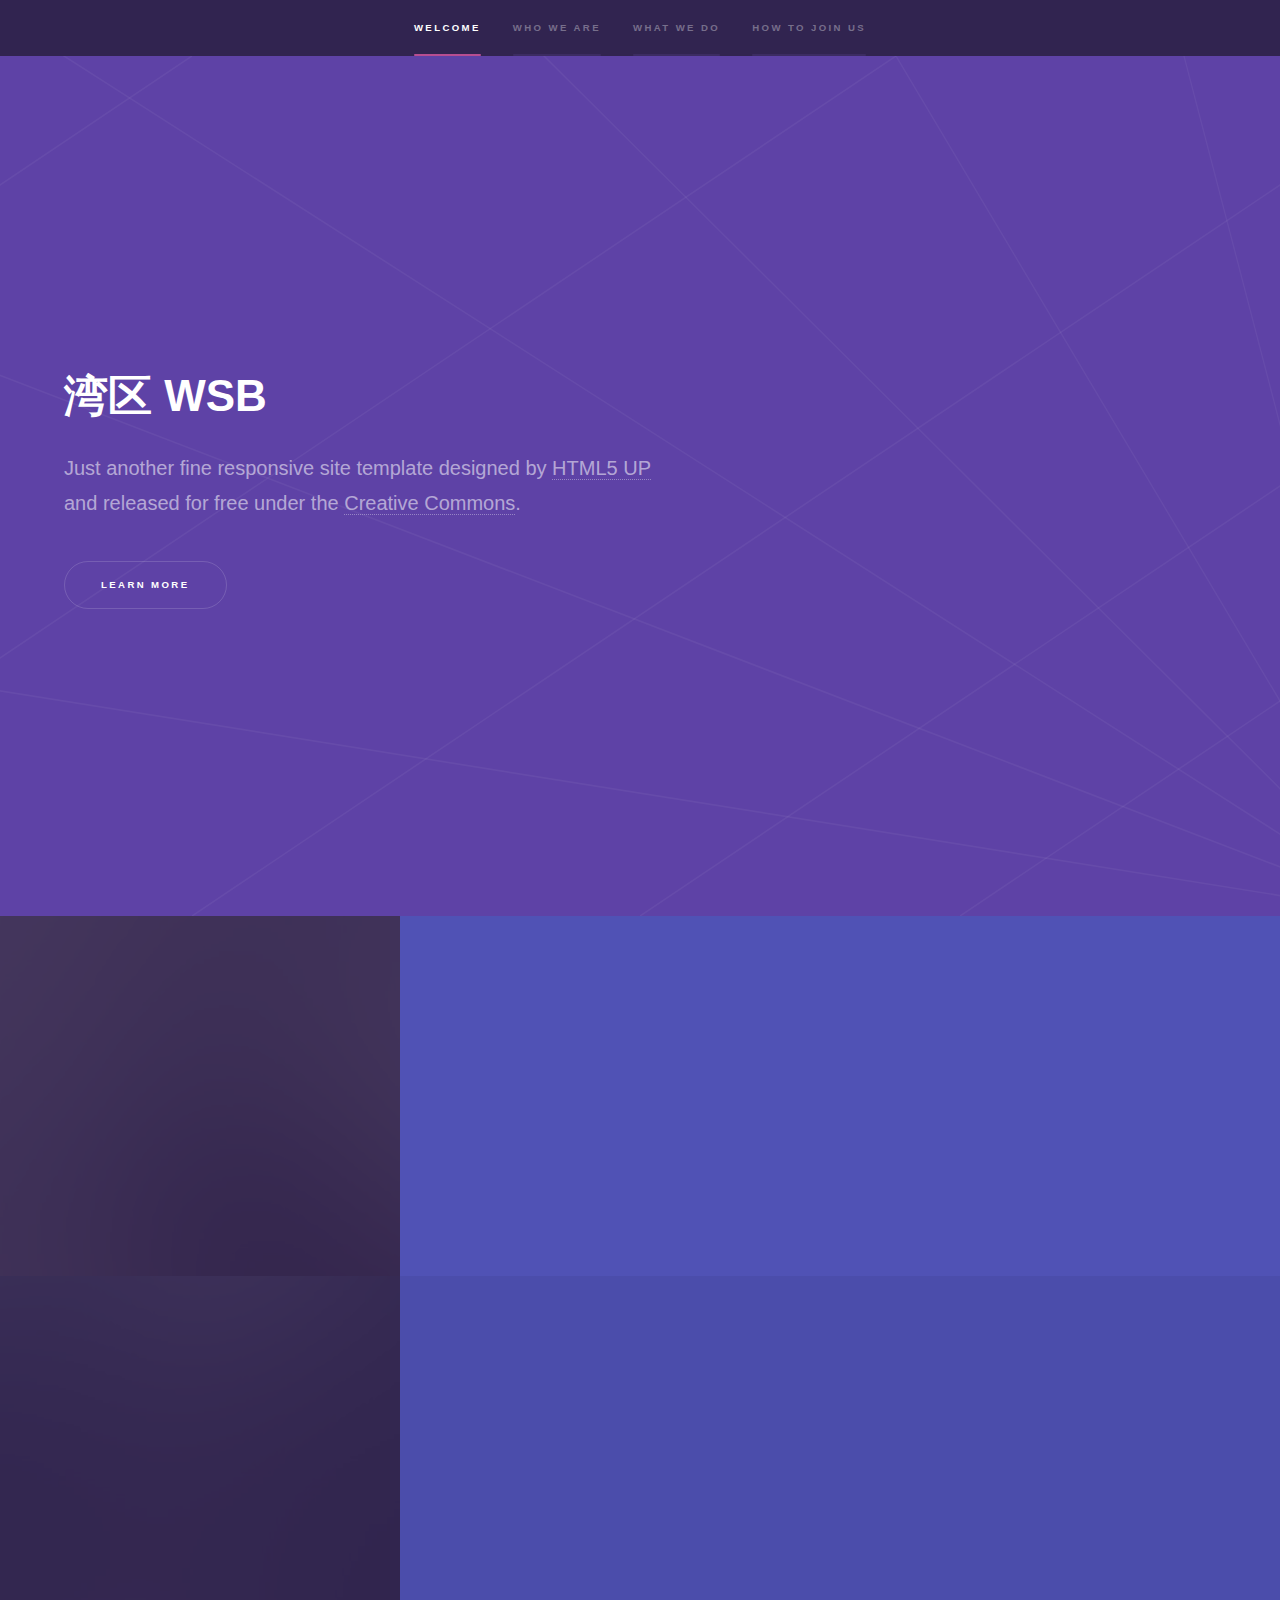
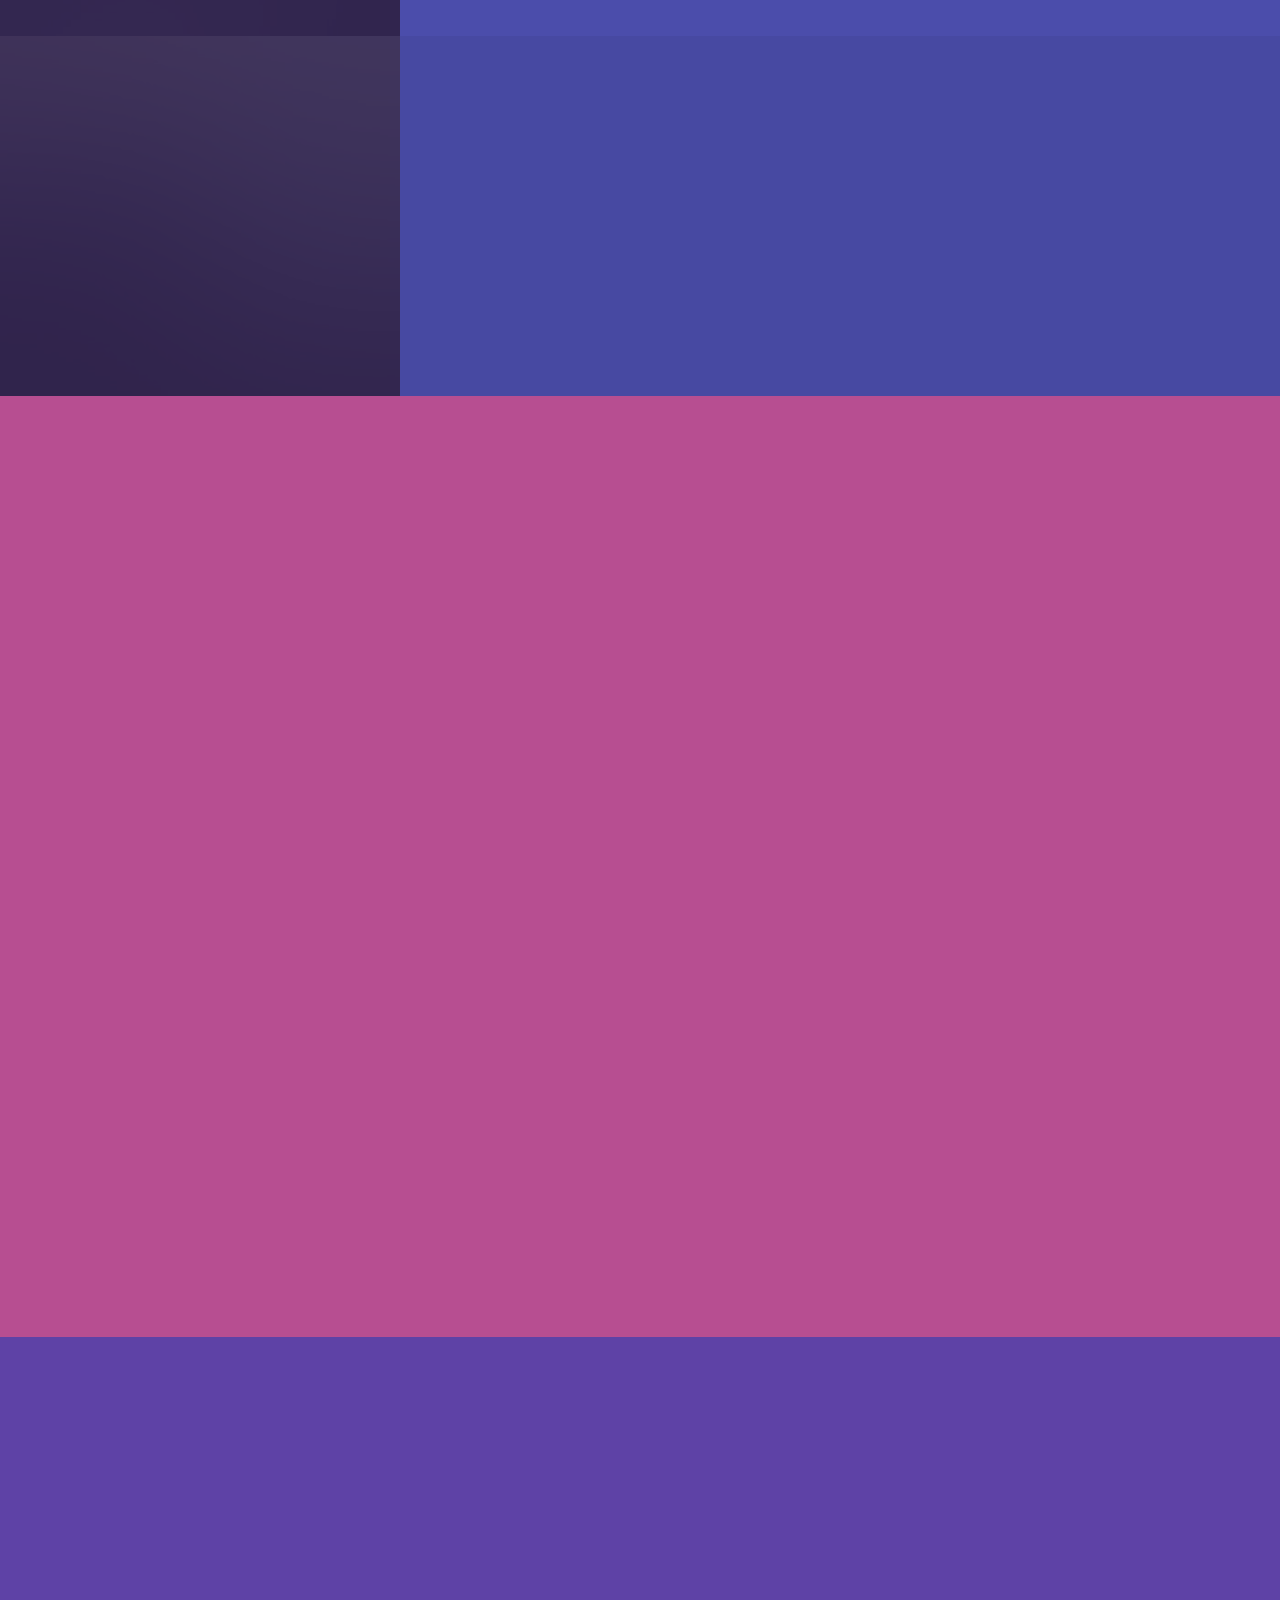
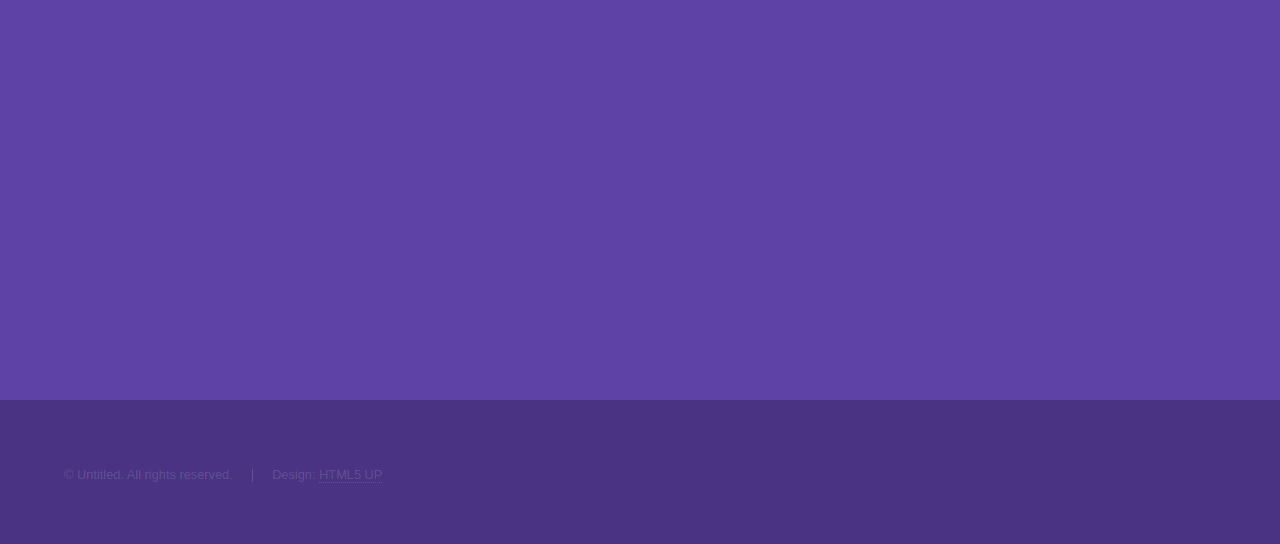
<file: index1.html>
﻿<!DOCTYPE HTML>
<!--
	Hyperspace by HTML5 UP
	html5up.net | @ajlkn
	Free for personal and commercial use under the CCA 3.0 license (html5up.net/license)
-->
<html>
	<head>
		<title>湾区 WSB</title>
		<meta charset="utf-8" />
		<meta name="viewport" content="width=device-width, initial-scale=1, user-scalable=no" />
		<link rel="stylesheet" href="assets/css/main.css" />
		<noscript><link rel="stylesheet" href="assets/css/noscript.css" /></noscript>
	</head>
	<body class="is-preload">

		<!-- Sidebar -->
			<section id="sidebar">
				<div class="inner">
					<nav>
						<ul>
							<li><a href="#intro">Welcome</a></li>
							<li><a href="#one">Who we are</a></li>
							<li><a href="#two">What we do</a></li>
							<li><a href="#three">How to join us</a></li>
						</ul>
					</nav>
				</div>
			</section>

		<!-- Wrapper -->
			<div id="wrapper">

				<!-- Intro -->
					<section id="intro" class="wrapper style1 fullscreen fade-up">
						<div class="inner">
							<h1>湾区 WSB</h1>
							<p>Just another fine responsive site template designed by <a href="http://html5up.net">HTML5 UP</a><br />
							and released for free under the <a href="http://html5up.net/license">Creative Commons</a>.</p>
							<ul class="actions">
								<li><a href="#one" class="button scrolly">Learn more</a></li>
							</ul>
						</div>
					</section>

				<!-- One -->
					<section id="one" class="wrapper style2 spotlights">
						<section>
							<a href="#" class="image"><img src="images/pic01.jpg" alt="" data-position="center center" /></a>
							<div class="content">
								<div class="inner">
									<h2>Sed ipsum dolor</h2>
									<p>Phasellus convallis elit id ullamcorper pulvinar. Duis aliquam turpis mauris, eu ultricies erat malesuada quis. Aliquam dapibus.</p>
									<ul class="actions">
										<li><a href="generic.html" class="button">Learn more</a></li>
									</ul>
								</div>
							</div>
						</section>
						<section>
							<a href="#" class="image"><img src="images/pic02.jpg" alt="" data-position="top center" /></a>
							<div class="content">
								<div class="inner">
									<h2>Feugiat consequat</h2>
									<p>Phasellus convallis elit id ullamcorper pulvinar. Duis aliquam turpis mauris, eu ultricies erat malesuada quis. Aliquam dapibus.</p>
									<ul class="actions">
										<li><a href="generic.html" class="button">Learn more</a></li>
									</ul>
								</div>
							</div>
						</section>
						<section>
							<a href="#" class="image"><img src="images/pic03.jpg" alt="" data-position="25% 25%" /></a>
							<div class="content">
								<div class="inner">
									<h2>Ultricies aliquam</h2>
									<p>Phasellus convallis elit id ullamcorper pulvinar. Duis aliquam turpis mauris, eu ultricies erat malesuada quis. Aliquam dapibus.</p>
									<ul class="actions">
										<li><a href="generic.html" class="button">Learn more</a></li>
									</ul>
								</div>
							</div>
						</section>
					</section>

				<!-- Two -->
					<section id="two" class="wrapper style3 fade-up">
						<div class="inner">
							<h2>What we do</h2>
							<p>Phasellus convallis elit id ullamcorper pulvinar. Duis aliquam turpis mauris, eu ultricies erat malesuada quis. Aliquam dapibus, lacus eget hendrerit bibendum, urna est aliquam sem, sit amet imperdiet est velit quis lorem.</p>
							<div class="features">
								<section>
									<span class="icon solid major fa-code"></span>
									<h3>Lorem ipsum amet</h3>
									<p>Phasellus convallis elit id ullam corper amet et pulvinar. Duis aliquam turpis mauris, sed ultricies erat dapibus.</p>
								</section>
								<section>
									<span class="icon solid major fa-lock"></span>
									<h3>Aliquam sed nullam</h3>
									<p>Phasellus convallis elit id ullam corper amet et pulvinar. Duis aliquam turpis mauris, sed ultricies erat dapibus.</p>
								</section>
								<section>
									<span class="icon solid major fa-cog"></span>
									<h3>Sed erat ullam corper</h3>
									<p>Phasellus convallis elit id ullam corper amet et pulvinar. Duis aliquam turpis mauris, sed ultricies erat dapibus.</p>
								</section>
								<section>
									<span class="icon solid major fa-desktop"></span>
									<h3>Veroeros quis lorem</h3>
									<p>Phasellus convallis elit id ullam corper amet et pulvinar. Duis aliquam turpis mauris, sed ultricies erat dapibus.</p>
								</section>
								<section>
									<span class="icon solid major fa-link"></span>
									<h3>Urna quis bibendum</h3>
									<p>Phasellus convallis elit id ullam corper amet et pulvinar. Duis aliquam turpis mauris, sed ultricies erat dapibus.</p>
								</section>
								<section>
									<span class="icon major fa-gem"></span>
									<h3>Aliquam urna dapibus</h3>
									<p>Phasellus convallis elit id ullam corper amet et pulvinar. Duis aliquam turpis mauris, sed ultricies erat dapibus.</p>
								</section>
							</div>
							<ul class="actions">
								<li><a href="generic.html" class="button">Learn more</a></li>
							</ul>
						</div>
					</section>

				<!-- Three -->
					<section id="three" class="wrapper style1 fade-up">
						<div class="inner">
							<h2>How to join us</h2>
							<p>Phasellus convallis elit id ullamcorper pulvinar. Duis aliquam turpis mauris, eu ultricies erat malesuada quis. Aliquam dapibus, lacus eget hendrerit bibendum, urna est aliquam sem, sit amet imperdiet est velit quis lorem.</p>
							<div class="split style1">
								<section>
									<form method="post" action="#">
										<div class="fields">
											<div class="field half">
												<label for="name">Name</label>
												<input type="text" name="name" id="name" />
											</div>
											<div class="field half">
												<label for="email">Email</label>
												<input type="text" name="email" id="email" />
											</div>
											<div class="field">
												<label for="message">Message</label>
												<textarea name="message" id="message" rows="5"></textarea>
											</div>
										</div>
										<ul class="actions">
											<li><a href="" class="button submit">Send Message</a></li>
										</ul>
									</form>
								</section>
								<section>
									<ul class="contact">
										<li>
											<h3>Address</h3>
											<span>12345 Somewhere Road #654<br />
											Nashville, TN 00000-0000<br />
											USA</span>
										</li>
										<li>
											<h3>Email</h3>
											<a href="#">user@untitled.tld</a>
										</li>
										<li>
											<h3>Phone</h3>
											<span>(000) 000-0000</span>
										</li>
										<li>
											<h3>Social</h3>
											<ul class="icons">
												<li><a href="#" class="icon brands fa-twitter"><span class="label">Twitter</span></a></li>
												<li><a href="#" class="icon brands fa-facebook-f"><span class="label">Facebook</span></a></li>
												<li><a href="#" class="icon brands fa-github"><span class="label">GitHub</span></a></li>
												<li><a href="#" class="icon brands fa-instagram"><span class="label">Instagram</span></a></li>
												<li><a href="#" class="icon brands fa-linkedin-in"><span class="label">LinkedIn</span></a></li>
											</ul>
										</li>
									</ul>
								</section>
							</div>
						</div>
					</section>

			</div>

		<!-- Footer -->
			<footer id="footer" class="wrapper style1-alt">
				<div class="inner">
					<ul class="menu">
						<li>&copy; Untitled. All rights reserved.</li><li>Design: <a href="http://html5up.net">HTML5 UP</a></li>
					</ul>
				</div>
			</footer>

		<!-- Scripts -->
			<script src="assets/js/jquery.min.js"></script>
			<script src="assets/js/jquery.scrollex.min.js"></script>
			<script src="assets/js/jquery.scrolly.min.js"></script>
			<script src="assets/js/browser.min.js"></script>
			<script src="assets/js/breakpoints.min.js"></script>
			<script src="assets/js/util.js"></script>
			<script src="assets/js/main.js"></script>

	</body>
</html>
</file>
<file: assets/css/noscript.css>
/*
	Hyperspace by HTML5 UP
	html5up.net | @ajlkn
	Free for personal and commercial use under the CCA 3.0 license (html5up.net/license)
*/

/* Spotlights */

	.spotlights > section > .image:before {
		opacity: 0 !important;
	}

	.spotlights > section > .content > .inner {
		-moz-transform: none !important;
		-webkit-transform: none !important;
		-ms-transform: none !important;
		transform: none !important;
		opacity: 1 !important;
	}

/* Wrapper */

	.wrapper > .inner {
		opacity: 1 !important;
		-moz-transform: none !important;
		-webkit-transform: none !important;
		-ms-transform: none !important;
		transform: none !important;
	}

/* Sidebar */

	#sidebar > .inner {
		opacity: 1 !important;
	}

	#sidebar nav > ul > li {
		-moz-transform: none !important;
		-webkit-transform: none !important;
		-ms-transform: none !important;
		transform: none !important;
		opacity: 1 !important;
	}
</file>
<file: assets/css/main.1.css>
@import url(fontawesome-all.min.css);

/*
	Hyperspace by HTML5 UP
	html5up.net | @ajlkn
	Free for personal and commercial use under the CCA 3.0 license (html5up.net/license)
*/

html, body, div, span, applet, object,
iframe, h1, h2, h3, h4, h5, h6, p, blockquote,
pre, a, abbr, acronym, address, big, cite,
code, del, dfn, em, img, ins, kbd, q, s, samp,
small, strike, strong, sub, sup, tt, var, b,
u, i, center, dl, dt, dd, ol, ul, li, fieldset,
form, label, legend, table, caption, tbody,
tfoot, thead, tr, th, td, article, aside,
canvas, details, embed, figure, figcaption,
footer, header, hgroup, menu, nav, output, ruby,
section, summary, time, mark, audio, video {
	margin: 0;
	padding: 0;
	border: 0;
	font-size: 100%;
	font: inherit;
	vertical-align: baseline;}

article, aside, details, figcaption, figure,
footer, header, hgroup, menu, nav, section {
	display: block;}

body {
	line-height: 1;
}

ol, ul {
	list-style: none;
}

blockquote, q {
	quotes: none;
}

	blockquote:before, blockquote:after, q:before, q:after {
		content: '';
		content: none;
	}

table {
	border-collapse: collapse;
	border-spacing: 0;
}

body {
	-webkit-text-size-adjust: none;
}

mark {
	background-color: transparent;
	color: inherit;
}

input::-moz-focus-inner {
	border: 0;
	padding: 0;
}

input, select, textarea {
	-moz-appearance: none;
	-webkit-appearance: none;
	-ms-appearance: none;
	appearance: none;
}

/* Basic */

	@-ms-viewport {
		width: device-width;
	}

	body {
		-ms-overflow-style: scrollbar;
	}

	@media screen and (max-width: 480px) {

		html, body {
			min-width: 320px;
		}

	}

	html {
		box-sizing: border-box;
	}

	*, *:before, *:after {
		box-sizing: inherit;
	}

	body {
		background: #312450;
	}

		body.is-preload *, body.is-preload *:before, body.is-preload *:after {
			-moz-animation: none !important;
			-webkit-animation: none !important;
			-ms-animation: none !important;
			animation: none !important;
			-moz-transition: none !important;
			-webkit-transition: none !important;
			-ms-transition: none !important;
			transition: none !important;
		}

/* Type */

	body, input, select, textarea {
		color: rgba(255, 255, 255, 0.55);
		font-family: Arial, Helvetica, sans-serif;
		font-size: 16.5pt;
		font-weight: normal;
		line-height: 1.75;
	}

		@media screen and (max-width: 1680px) {

			body, input, select, textarea {
				font-size: 13pt;
			}

		}

		@media screen and (max-width: 1280px) {

			body, input, select, textarea {
				font-size: 12pt;
			}

		}

		@media screen and (max-width: 360px) {

			body, input, select, textarea {
				font-size: 11pt;
			}

		}

	a {
		-moz-transition: color 0.2s ease, border-bottom-color 0.2s ease;
		-webkit-transition: color 0.2s ease, border-bottom-color 0.2s ease;
		-ms-transition: color 0.2s ease, border-bottom-color 0.2s ease;
		transition: color 0.2s ease, border-bottom-color 0.2s ease;
		border-bottom: dotted 1px rgba(255, 255, 255, 0.35);
		color: inherit;
		text-decoration: none;
	}

		a:hover {
			border-bottom-color: transparent;
			color: #ffffff;
		}

	strong, b {
		color: #ffffff;
		font-weight: bold;
	}

	em, i {
		font-style: italic;
	}

	p {
		margin: 0 0 2em 0;
	}

	h1, h2, h3, h4, h5, h6 {
		color: #ffffff;
		font-weight: bold;
		line-height: 1.5;
		margin: 0 0 0.5em 0;
	}

		h1 a, h2 a, h3 a, h4 a, h5 a, h6 a {
			color: inherit;
			text-decoration: none;
		}

	h1 {
		font-size: 2.75em;
	}

		h1.major {
			margin: 0 0 1.3em 0;
			position: relative;
			padding-bottom: 0.35em;
		}

			h1.major:after {
				background-image: -moz-linear-gradient(to right, #5e42a6, #b74e91);
				background-image: -webkit-linear-gradient(to right, #5e42a6, #b74e91);
				background-image: -ms-linear-gradient(to right, #5e42a6, #b74e91);
				background-image: linear-gradient(to right, #5e42a6, #b74e91);
				-moz-transition: max-width 0.2s ease;
				-webkit-transition: max-width 0.2s ease;
				-ms-transition: max-width 0.2s ease;
				transition: max-width 0.2s ease;
				border-radius: 0.2em;
				bottom: 0;
				content: '';
				height: 0.05em;
				position: absolute;
				right: 0;
				width: 100%;
			}

	h2 {
		font-size: 1.75em;
	}

	h3 {
		font-size: 1.1em;
	}

	h4 {
		font-size: 1em;
	}

	h5 {
		font-size: 0.8em;
	}

	h6 {
		font-size: 0.6em;
	}

	@media screen and (max-width: 736px) {

		h1 {
			font-size: 2em;
		}

		h2 {
			font-size: 1.25em;
		}

		h3 {
			font-size: 1em;
		}

		h4 {
			font-size: 0.8em;
		}

		h5 {
			font-size: 0.6em;
		}

		h6 {
			font-size: 0.6em;
		}

	}

	sub {
		font-size: 0.8em;
		position: relative;
		top: 0.5em;
	}

	sup {
		font-size: 0.8em;
		position: relative;
		top: -0.5em;
	}

	blockquote {
		border-left: solid 4px rgba(255, 255, 255, 0.15);
		font-style: italic;
		margin: 0 0 2em 0;
		padding: 0.5em 0 0.5em 2em;
	}

	code {
		background: rgba(255, 255, 255, 0.05);
		border-radius: 0.25em;
		border: solid 1px rgba(255, 255, 255, 0.15);
		font-family: "Courier New", monospace;
		font-size: 0.9em;
		margin: 0 0.25em;
		padding: 0.25em 0.65em;
	}

	pre {
		-webkit-overflow-scrolling: touch;
		font-family: "Courier New", monospace;
		font-size: 0.9em;
		margin: 0 0 2em 0;
	}

		pre code {
			display: block;
			line-height: 1.75em;
			padding: 1em 1.5em;
			overflow-x: auto;
		}

	hr {
		border: 0;
		border-bottom: solid 1px rgba(255, 255, 255, 0.15);
		margin: 2em 0;
	}

		hr.major {
			margin: 3em 0;
		}

	.align-left {
		text-align: left;
	}

	.align-center {
		text-align: center;
	}

	.align-right {
		text-align: right;
	}

/* Row */

	.row {
		display: flex;
		flex-wrap: wrap;
		box-sizing: border-box;
		align-items: stretch;
	}

		.row > * {
			box-sizing: border-box;
		}

		.row.gtr-uniform > * > :last-child {
			margin-bottom: 0;
		}

		.row.aln-left {
			justify-content: flex-start;
		}

		.row.aln-center {
			justify-content: center;
		}

		.row.aln-right {
			justify-content: flex-end;
		}

		.row.aln-top {
			align-items: flex-start;
		}

		.row.aln-middle {
			align-items: center;
		}

		.row.aln-bottom {
			align-items: flex-end;
		}

		.row > .imp {
			order: -1;
		}

		.row > .col-1 {
			width: 8.33333%;
		}

		.row > .off-1 {
			margin-left: 8.33333%;
		}

		.row > .col-2 {
			width: 16.66667%;
		}

		.row > .off-2 {
			margin-left: 16.66667%;
		}

		.row > .col-3 {
			width: 25%;
		}

		.row > .off-3 {
			margin-left: 25%;
		}

		.row > .col-4 {
			width: 33.33333%;
		}

		.row > .off-4 {
			margin-left: 33.33333%;
		}

		.row > .col-5 {
			width: 41.66667%;
		}

		.row > .off-5 {
			margin-left: 41.66667%;
		}

		.row > .col-6 {
			width: 50%;
		}

		.row > .off-6 {
			margin-left: 50%;
		}

		.row > .col-7 {
			width: 58.33333%;
		}

		.row > .off-7 {
			margin-left: 58.33333%;
		}

		.row > .col-8 {
			width: 66.66667%;
		}

		.row > .off-8 {
			margin-left: 66.66667%;
		}

		.row > .col-9 {
			width: 75%;
		}

		.row > .off-9 {
			margin-left: 75%;
		}

		.row > .col-10 {
			width: 83.33333%;
		}

		.row > .off-10 {
			margin-left: 83.33333%;
		}

		.row > .col-11 {
			width: 91.66667%;
		}

		.row > .off-11 {
			margin-left: 91.66667%;
		}

		.row > .col-12 {
			width: 100%;
		}

		.row > .off-12 {
			margin-left: 100%;
		}

		.row.gtr-0 {
			margin-top: 0;
			margin-left: 0em;
		}

			.row.gtr-0 > * {
				padding: 0 0 0 0em;
			}

			.row.gtr-0.gtr-uniform {
				margin-top: 0em;
			}

				.row.gtr-0.gtr-uniform > * {
					padding-top: 0em;
				}

		.row.gtr-25 {
			margin-top: 0;
			margin-left: -0.375em;
		}

			.row.gtr-25 > * {
				padding: 0 0 0 0.375em;
			}

			.row.gtr-25.gtr-uniform {
				margin-top: -0.375em;
			}

				.row.gtr-25.gtr-uniform > * {
					padding-top: 0.375em;
				}

		.row.gtr-50 {
			margin-top: 0;
			margin-left: -0.75em;
		}

			.row.gtr-50 > * {
				padding: 0 0 0 0.75em;
			}

			.row.gtr-50.gtr-uniform {
				margin-top: -0.75em;
			}

				.row.gtr-50.gtr-uniform > * {
					padding-top: 0.75em;
				}

		.row {
			margin-top: 0;
			margin-left: -1.5em;
		}

			.row > * {
				padding: 0 0 0 1.5em;
			}

			.row.gtr-uniform {
				margin-top: -1.5em;
			}

				.row.gtr-uniform > * {
					padding-top: 1.5em;
				}

		.row.gtr-150 {
			margin-top: 0;
			margin-left: -2.25em;
		}

			.row.gtr-150 > * {
				padding: 0 0 0 2.25em;
			}

			.row.gtr-150.gtr-uniform {
				margin-top: -2.25em;
			}

				.row.gtr-150.gtr-uniform > * {
					padding-top: 2.25em;
				}

		.row.gtr-200 {
			margin-top: 0;
			margin-left: -3em;
		}

			.row.gtr-200 > * {
				padding: 0 0 0 3em;
			}

			.row.gtr-200.gtr-uniform {
				margin-top: -3em;
			}

				.row.gtr-200.gtr-uniform > * {
					padding-top: 3em;
				}

		@media screen and (max-width: 1680px) {

			.row {
				display: flex;
				flex-wrap: wrap;
				box-sizing: border-box;
				align-items: stretch;
			}

				.row > * {
					box-sizing: border-box;
				}

				.row.gtr-uniform > * > :last-child {
					margin-bottom: 0;
				}

				.row.aln-left {
					justify-content: flex-start;
				}

				.row.aln-center {
					justify-content: center;
				}

				.row.aln-right {
					justify-content: flex-end;
				}

				.row.aln-top {
					align-items: flex-start;
				}

				.row.aln-middle {
					align-items: center;
				}

				.row.aln-bottom {
					align-items: flex-end;
				}

				.row > .imp-xlarge {
					order: -1;
				}

				.row > .col-1-xlarge {
					width: 8.33333%;
				}

				.row > .off-1-xlarge {
					margin-left: 8.33333%;
				}

				.row > .col-2-xlarge {
					width: 16.66667%;
				}

				.row > .off-2-xlarge {
					margin-left: 16.66667%;
				}

				.row > .col-3-xlarge {
					width: 25%;
				}

				.row > .off-3-xlarge {
					margin-left: 25%;
				}

				.row > .col-4-xlarge {
					width: 33.33333%;
				}

				.row > .off-4-xlarge {
					margin-left: 33.33333%;
				}

				.row > .col-5-xlarge {
					width: 41.66667%;
				}

				.row > .off-5-xlarge {
					margin-left: 41.66667%;
				}

				.row > .col-6-xlarge {
					width: 50%;
				}

				.row > .off-6-xlarge {
					margin-left: 50%;
				}

				.row > .col-7-xlarge {
					width: 58.33333%;
				}

				.row > .off-7-xlarge {
					margin-left: 58.33333%;
				}

				.row > .col-8-xlarge {
					width: 66.66667%;
				}

				.row > .off-8-xlarge {
					margin-left: 66.66667%;
				}

				.row > .col-9-xlarge {
					width: 75%;
				}

				.row > .off-9-xlarge {
					margin-left: 75%;
				}

				.row > .col-10-xlarge {
					width: 83.33333%;
				}

				.row > .off-10-xlarge {
					margin-left: 83.33333%;
				}

				.row > .col-11-xlarge {
					width: 91.66667%;
				}

				.row > .off-11-xlarge {
					margin-left: 91.66667%;
				}

				.row > .col-12-xlarge {
					width: 100%;
				}

				.row > .off-12-xlarge {
					margin-left: 100%;
				}

				.row.gtr-0 {
					margin-top: 0;
					margin-left: 0em;
				}

					.row.gtr-0 > * {
						padding: 0 0 0 0em;
					}

					.row.gtr-0.gtr-uniform {
						margin-top: 0em;
					}

						.row.gtr-0.gtr-uniform > * {
							padding-top: 0em;
						}

				.row.gtr-25 {
					margin-top: 0;
					margin-left: -0.375em;
				}

					.row.gtr-25 > * {
						padding: 0 0 0 0.375em;
					}

					.row.gtr-25.gtr-uniform {
						margin-top: -0.375em;
					}

						.row.gtr-25.gtr-uniform > * {
							padding-top: 0.375em;
						}

				.row.gtr-50 {
					margin-top: 0;
					margin-left: -0.75em;
				}

					.row.gtr-50 > * {
						padding: 0 0 0 0.75em;
					}

					.row.gtr-50.gtr-uniform {
						margin-top: -0.75em;
					}

						.row.gtr-50.gtr-uniform > * {
							padding-top: 0.75em;
						}

				.row {
					margin-top: 0;
					margin-left: -1.5em;
				}

					.row > * {
						padding: 0 0 0 1.5em;
					}

					.row.gtr-uniform {
						margin-top: -1.5em;
					}

						.row.gtr-uniform > * {
							padding-top: 1.5em;
						}

				.row.gtr-150 {
					margin-top: 0;
					margin-left: -2.25em;
				}

					.row.gtr-150 > * {
						padding: 0 0 0 2.25em;
					}

					.row.gtr-150.gtr-uniform {
						margin-top: -2.25em;
					}

						.row.gtr-150.gtr-uniform > * {
							padding-top: 2.25em;
						}

				.row.gtr-200 {
					margin-top: 0;
					margin-left: -3em;
				}

					.row.gtr-200 > * {
						padding: 0 0 0 3em;
					}

					.row.gtr-200.gtr-uniform {
						margin-top: -3em;
					}

						.row.gtr-200.gtr-uniform > * {
							padding-top: 3em;
						}

		}

		@media screen and (max-width: 1280px) {

			.row {
				display: flex;
				flex-wrap: wrap;
				box-sizing: border-box;
				align-items: stretch;
			}

				.row > * {
					box-sizing: border-box;
				}

				.row.gtr-uniform > * > :last-child {
					margin-bottom: 0;
				}

				.row.aln-left {
					justify-content: flex-start;
				}

				.row.aln-center {
					justify-content: center;
				}

				.row.aln-right {
					justify-content: flex-end;
				}

				.row.aln-top {
					align-items: flex-start;
				}

				.row.aln-middle {
					align-items: center;
				}

				.row.aln-bottom {
					align-items: flex-end;
				}

				.row > .imp-large {
					order: -1;
				}

				.row > .col-1-large {
					width: 8.33333%;
				}

				.row > .off-1-large {
					margin-left: 8.33333%;
				}

				.row > .col-2-large {
					width: 16.66667%;
				}

				.row > .off-2-large {
					margin-left: 16.66667%;
				}

				.row > .col-3-large {
					width: 25%;
				}

				.row > .off-3-large {
					margin-left: 25%;
				}

				.row > .col-4-large {
					width: 33.33333%;
				}

				.row > .off-4-large {
					margin-left: 33.33333%;
				}

				.row > .col-5-large {
					width: 41.66667%;
				}

				.row > .off-5-large {
					margin-left: 41.66667%;
				}

				.row > .col-6-large {
					width: 50%;
				}

				.row > .off-6-large {
					margin-left: 50%;
				}

				.row > .col-7-large {
					width: 58.33333%;
				}

				.row > .off-7-large {
					margin-left: 58.33333%;
				}

				.row > .col-8-large {
					width: 66.66667%;
				}

				.row > .off-8-large {
					margin-left: 66.66667%;
				}

				.row > .col-9-large {
					width: 75%;
				}

				.row > .off-9-large {
					margin-left: 75%;
				}

				.row > .col-10-large {
					width: 83.33333%;
				}

				.row > .off-10-large {
					margin-left: 83.33333%;
				}

				.row > .col-11-large {
					width: 91.66667%;
				}

				.row > .off-11-large {
					margin-left: 91.66667%;
				}

				.row > .col-12-large {
					width: 100%;
				}

				.row > .off-12-large {
					margin-left: 100%;
				}

				.row.gtr-0 {
					margin-top: 0;
					margin-left: 0em;
				}

					.row.gtr-0 > * {
						padding: 0 0 0 0em;
					}

					.row.gtr-0.gtr-uniform {
						margin-top: 0em;
					}

						.row.gtr-0.gtr-uniform > * {
							padding-top: 0em;
						}

				.row.gtr-25 {
					margin-top: 0;
					margin-left: -0.375em;
				}

					.row.gtr-25 > * {
						padding: 0 0 0 0.375em;
					}

					.row.gtr-25.gtr-uniform {
						margin-top: -0.375em;
					}

						.row.gtr-25.gtr-uniform > * {
							padding-top: 0.375em;
						}

				.row.gtr-50 {
					margin-top: 0;
					margin-left: -0.75em;
				}

					.row.gtr-50 > * {
						padding: 0 0 0 0.75em;
					}

					.row.gtr-50.gtr-uniform {
						margin-top: -0.75em;
					}

						.row.gtr-50.gtr-uniform > * {
							padding-top: 0.75em;
						}

				.row {
					margin-top: 0;
					margin-left: -1.5em;
				}

					.row > * {
						padding: 0 0 0 1.5em;
					}

					.row.gtr-uniform {
						margin-top: -1.5em;
					}

						.row.gtr-uniform > * {
							padding-top: 1.5em;
						}

				.row.gtr-150 {
					margin-top: 0;
					margin-left: -2.25em;
				}

					.row.gtr-150 > * {
						padding: 0 0 0 2.25em;
					}

					.row.gtr-150.gtr-uniform {
						margin-top: -2.25em;
					}

						.row.gtr-150.gtr-uniform > * {
							padding-top: 2.25em;
						}

				.row.gtr-200 {
					margin-top: 0;
					margin-left: -3em;
				}

					.row.gtr-200 > * {
						padding: 0 0 0 3em;
					}

					.row.gtr-200.gtr-uniform {
						margin-top: -3em;
					}

						.row.gtr-200.gtr-uniform > * {
							padding-top: 3em;
						}

		}

		@media screen and (max-width: 980px) {

			.row {
				display: flex;
				flex-wrap: wrap;
				box-sizing: border-box;
				align-items: stretch;
			}

				.row > * {
					box-sizing: border-box;
				}

				.row.gtr-uniform > * > :last-child {
					margin-bottom: 0;
				}

				.row.aln-left {
					justify-content: flex-start;
				}

				.row.aln-center {
					justify-content: center;
				}

				.row.aln-right {
					justify-content: flex-end;
				}

				.row.aln-top {
					align-items: flex-start;
				}

				.row.aln-middle {
					align-items: center;
				}

				.row.aln-bottom {
					align-items: flex-end;
				}

				.row > .imp-medium {
					order: -1;
				}

				.row > .col-1-medium {
					width: 8.33333%;
				}

				.row > .off-1-medium {
					margin-left: 8.33333%;
				}

				.row > .col-2-medium {
					width: 16.66667%;
				}

				.row > .off-2-medium {
					margin-left: 16.66667%;
				}

				.row > .col-3-medium {
					width: 25%;
				}

				.row > .off-3-medium {
					margin-left: 25%;
				}

				.row > .col-4-medium {
					width: 33.33333%;
				}

				.row > .off-4-medium {
					margin-left: 33.33333%;
				}

				.row > .col-5-medium {
					width: 41.66667%;
				}

				.row > .off-5-medium {
					margin-left: 41.66667%;
				}

				.row > .col-6-medium {
					width: 50%;
				}

				.row > .off-6-medium {
					margin-left: 50%;
				}

				.row > .col-7-medium {
					width: 58.33333%;
				}

				.row > .off-7-medium {
					margin-left: 58.33333%;
				}

				.row > .col-8-medium {
					width: 66.66667%;
				}

				.row > .off-8-medium {
					margin-left: 66.66667%;
				}

				.row > .col-9-medium {
					width: 75%;
				}

				.row > .off-9-medium {
					margin-left: 75%;
				}

				.row > .col-10-medium {
					width: 83.33333%;
				}

				.row > .off-10-medium {
					margin-left: 83.33333%;
				}

				.row > .col-11-medium {
					width: 91.66667%;
				}

				.row > .off-11-medium {
					margin-left: 91.66667%;
				}

				.row > .col-12-medium {
					width: 100%;
				}

				.row > .off-12-medium {
					margin-left: 100%;
				}

				.row.gtr-0 {
					margin-top: 0;
					margin-left: 0em;
				}

					.row.gtr-0 > * {
						padding: 0 0 0 0em;
					}

					.row.gtr-0.gtr-uniform {
						margin-top: 0em;
					}

						.row.gtr-0.gtr-uniform > * {
							padding-top: 0em;
						}

				.row.gtr-25 {
					margin-top: 0;
					margin-left: -0.375em;
				}

					.row.gtr-25 > * {
						padding: 0 0 0 0.375em;
					}

					.row.gtr-25.gtr-uniform {
						margin-top: -0.375em;
					}

						.row.gtr-25.gtr-uniform > * {
							padding-top: 0.375em;
						}

				.row.gtr-50 {
					margin-top: 0;
					margin-left: -0.75em;
				}

					.row.gtr-50 > * {
						padding: 0 0 0 0.75em;
					}

					.row.gtr-50.gtr-uniform {
						margin-top: -0.75em;
					}

						.row.gtr-50.gtr-uniform > * {
							padding-top: 0.75em;
						}

				.row {
					margin-top: 0;
					margin-left: -1.5em;
				}

					.row > * {
						padding: 0 0 0 1.5em;
					}

					.row.gtr-uniform {
						margin-top: -1.5em;
					}

						.row.gtr-uniform > * {
							padding-top: 1.5em;
						}

				.row.gtr-150 {
					margin-top: 0;
					margin-left: -2.25em;
				}

					.row.gtr-150 > * {
						padding: 0 0 0 2.25em;
					}

					.row.gtr-150.gtr-uniform {
						margin-top: -2.25em;
					}

						.row.gtr-150.gtr-uniform > * {
							padding-top: 2.25em;
						}

				.row.gtr-200 {
					margin-top: 0;
					margin-left: -3em;
				}

					.row.gtr-200 > * {
						padding: 0 0 0 3em;
					}

					.row.gtr-200.gtr-uniform {
						margin-top: -3em;
					}

						.row.gtr-200.gtr-uniform > * {
							padding-top: 3em;
						}

		}

		@media screen and (max-width: 736px) {

			.row {
				display: flex;
				flex-wrap: wrap;
				box-sizing: border-box;
				align-items: stretch;
			}

				.row > * {
					box-sizing: border-box;
				}

				.row.gtr-uniform > * > :last-child {
					margin-bottom: 0;
				}

				.row.aln-left {
					justify-content: flex-start;
				}

				.row.aln-center {
					justify-content: center;
				}

				.row.aln-right {
					justify-content: flex-end;
				}

				.row.aln-top {
					align-items: flex-start;
				}

				.row.aln-middle {
					align-items: center;
				}

				.row.aln-bottom {
					align-items: flex-end;
				}

				.row > .imp-small {
					order: -1;
				}

				.row > .col-1-small {
					width: 8.33333%;
				}

				.row > .off-1-small {
					margin-left: 8.33333%;
				}

				.row > .col-2-small {
					width: 16.66667%;
				}

				.row > .off-2-small {
					margin-left: 16.66667%;
				}

				.row > .col-3-small {
					width: 25%;
				}

				.row > .off-3-small {
					margin-left: 25%;
				}

				.row > .col-4-small {
					width: 33.33333%;
				}

				.row > .off-4-small {
					margin-left: 33.33333%;
				}

				.row > .col-5-small {
					width: 41.66667%;
				}

				.row > .off-5-small {
					margin-left: 41.66667%;
				}

				.row > .col-6-small {
					width: 50%;
				}

				.row > .off-6-small {
					margin-left: 50%;
				}

				.row > .col-7-small {
					width: 58.33333%;
				}

				.row > .off-7-small {
					margin-left: 58.33333%;
				}

				.row > .col-8-small {
					width: 66.66667%;
				}

				.row > .off-8-small {
					margin-left: 66.66667%;
				}

				.row > .col-9-small {
					width: 75%;
				}

				.row > .off-9-small {
					margin-left: 75%;
				}

				.row > .col-10-small {
					width: 83.33333%;
				}

				.row > .off-10-small {
					margin-left: 83.33333%;
				}

				.row > .col-11-small {
					width: 91.66667%;
				}

				.row > .off-11-small {
					margin-left: 91.66667%;
				}

				.row > .col-12-small {
					width: 100%;
				}

				.row > .off-12-small {
					margin-left: 100%;
				}

				.row.gtr-0 {
					margin-top: 0;
					margin-left: 0em;
				}

					.row.gtr-0 > * {
						padding: 0 0 0 0em;
					}

					.row.gtr-0.gtr-uniform {
						margin-top: 0em;
					}

						.row.gtr-0.gtr-uniform > * {
							padding-top: 0em;
						}

				.row.gtr-25 {
					margin-top: 0;
					margin-left: -0.375em;
				}

					.row.gtr-25 > * {
						padding: 0 0 0 0.375em;
					}

					.row.gtr-25.gtr-uniform {
						margin-top: -0.375em;
					}

						.row.gtr-25.gtr-uniform > * {
							padding-top: 0.375em;
						}

				.row.gtr-50 {
					margin-top: 0;
					margin-left: -0.75em;
				}

					.row.gtr-50 > * {
						padding: 0 0 0 0.75em;
					}

					.row.gtr-50.gtr-uniform {
						margin-top: -0.75em;
					}

						.row.gtr-50.gtr-uniform > * {
							padding-top: 0.75em;
						}

				.row {
					margin-top: 0;
					margin-left: -1.5em;
				}

					.row > * {
						padding: 0 0 0 1.5em;
					}

					.row.gtr-uniform {
						margin-top: -1.5em;
					}

						.row.gtr-uniform > * {
							padding-top: 1.5em;
						}

				.row.gtr-150 {
					margin-top: 0;
					margin-left: -2.25em;
				}

					.row.gtr-150 > * {
						padding: 0 0 0 2.25em;
					}

					.row.gtr-150.gtr-uniform {
						margin-top: -2.25em;
					}

						.row.gtr-150.gtr-uniform > * {
							padding-top: 2.25em;
						}

				.row.gtr-200 {
					margin-top: 0;
					margin-left: -3em;
				}

					.row.gtr-200 > * {
						padding: 0 0 0 3em;
					}

					.row.gtr-200.gtr-uniform {
						margin-top: -3em;
					}

						.row.gtr-200.gtr-uniform > * {
							padding-top: 3em;
						}

		}

		@media screen and (max-width: 480px) {

			.row {
				display: flex;
				flex-wrap: wrap;
				box-sizing: border-box;
				align-items: stretch;
			}

				.row > * {
					box-sizing: border-box;
				}

				.row.gtr-uniform > * > :last-child {
					margin-bottom: 0;
				}

				.row.aln-left {
					justify-content: flex-start;
				}

				.row.aln-center {
					justify-content: center;
				}

				.row.aln-right {
					justify-content: flex-end;
				}

				.row.aln-top {
					align-items: flex-start;
				}

				.row.aln-middle {
					align-items: center;
				}

				.row.aln-bottom {
					align-items: flex-end;
				}

				.row > .imp-xsmall {
					order: -1;
				}

				.row > .col-1-xsmall {
					width: 8.33333%;
				}

				.row > .off-1-xsmall {
					margin-left: 8.33333%;
				}

				.row > .col-2-xsmall {
					width: 16.66667%;
				}

				.row > .off-2-xsmall {
					margin-left: 16.66667%;
				}

				.row > .col-3-xsmall {
					width: 25%;
				}

				.row > .off-3-xsmall {
					margin-left: 25%;
				}

				.row > .col-4-xsmall {
					width: 33.33333%;
				}

				.row > .off-4-xsmall {
					margin-left: 33.33333%;
				}

				.row > .col-5-xsmall {
					width: 41.66667%;
				}

				.row > .off-5-xsmall {
					margin-left: 41.66667%;
				}

				.row > .col-6-xsmall {
					width: 50%;
				}

				.row > .off-6-xsmall {
					margin-left: 50%;
				}

				.row > .col-7-xsmall {
					width: 58.33333%;
				}

				.row > .off-7-xsmall {
					margin-left: 58.33333%;
				}

				.row > .col-8-xsmall {
					width: 66.66667%;
				}

				.row > .off-8-xsmall {
					margin-left: 66.66667%;
				}

				.row > .col-9-xsmall {
					width: 75%;
				}

				.row > .off-9-xsmall {
					margin-left: 75%;
				}

				.row > .col-10-xsmall {
					width: 83.33333%;
				}

				.row > .off-10-xsmall {
					margin-left: 83.33333%;
				}

				.row > .col-11-xsmall {
					width: 91.66667%;
				}

				.row > .off-11-xsmall {
					margin-left: 91.66667%;
				}

				.row > .col-12-xsmall {
					width: 100%;
				}

				.row > .off-12-xsmall {
					margin-left: 100%;
				}

				.row.gtr-0 {
					margin-top: 0;
					margin-left: 0em;
				}

					.row.gtr-0 > * {
						padding: 0 0 0 0em;
					}

					.row.gtr-0.gtr-uniform {
						margin-top: 0em;
					}

						.row.gtr-0.gtr-uniform > * {
							padding-top: 0em;
						}

				.row.gtr-25 {
					margin-top: 0;
					margin-left: -0.375em;
				}

					.row.gtr-25 > * {
						padding: 0 0 0 0.375em;
					}

					.row.gtr-25.gtr-uniform {
						margin-top: -0.375em;
					}

						.row.gtr-25.gtr-uniform > * {
							padding-top: 0.375em;
						}

				.row.gtr-50 {
					margin-top: 0;
					margin-left: -0.75em;
				}

					.row.gtr-50 > * {
						padding: 0 0 0 0.75em;
					}

					.row.gtr-50.gtr-uniform {
						margin-top: -0.75em;
					}

						.row.gtr-50.gtr-uniform > * {
							padding-top: 0.75em;
						}

				.row {
					margin-top: 0;
					margin-left: -1.5em;
				}

					.row > * {
						padding: 0 0 0 1.5em;
					}

					.row.gtr-uniform {
						margin-top: -1.5em;
					}

						.row.gtr-uniform > * {
							padding-top: 1.5em;
						}

				.row.gtr-150 {
					margin-top: 0;
					margin-left: -2.25em;
				}

					.row.gtr-150 > * {
						padding: 0 0 0 2.25em;
					}

					.row.gtr-150.gtr-uniform {
						margin-top: -2.25em;
					}

						.row.gtr-150.gtr-uniform > * {
							padding-top: 2.25em;
						}

				.row.gtr-200 {
					margin-top: 0;
					margin-left: -3em;
				}

					.row.gtr-200 > * {
						padding: 0 0 0 3em;
					}

					.row.gtr-200.gtr-uniform {
						margin-top: -3em;
					}

						.row.gtr-200.gtr-uniform > * {
							padding-top: 3em;
						}

		}

/* Box */

	.box {
		border-radius: 0.25em;
		border: solid 1px rgba(255, 255, 255, 0.15);
		margin-bottom: 2em;
		padding: 1.5em;
	}

		.box > :last-child,
		.box > :last-child > :last-child,
		.box > :last-child > :last-child > :last-child {
			margin-bottom: 0;
		}

		.box.alt {
			border: 0;
			border-radius: 0;
			padding: 0;
		}

/* Button */

	input[type="submit"],
	input[type="reset"],
	input[type="button"],
	button,
	.button {
		-moz-appearance: none;
		-webkit-appearance: none;
		-ms-appearance: none;
		appearance: none;
		-moz-transition: border-color 0.2s ease;
		-webkit-transition: border-color 0.2s ease;
		-ms-transition: border-color 0.2s ease;
		transition: border-color 0.2s ease;
		background-color: transparent;
		border: solid 1px !important;
		border-color: rgba(255, 255, 255, 0.15) !important;
		border-radius: 3em;
		color: #ffffff !important;
		cursor: pointer;
		display: inline-block;
		font-size: 0.6em;
		font-weight: bold;
		height: calc(4.75em + 2px);
		letter-spacing: 0.25em;
		line-height: 4.75em;
		outline: 0;
		padding: 0 3.75em;
		position: relative;
		text-align: center;
		text-decoration: none;
		text-transform: uppercase;
		white-space: nowrap;
	}

		input[type="submit"]:after,
		input[type="reset"]:after,
		input[type="button"]:after,
		button:after,
		.button:after {
			-moz-transform: scale(0.25);
			-webkit-transform: scale(0.25);
			-ms-transform: scale(0.25);
			transform: scale(0.25);
			pointer-events: none;
			-moz-transition: opacity 0.2s ease, -moz-transform 0.2s ease;
			-webkit-transition: opacity 0.2s ease, -webkit-transform 0.2s ease;
			-ms-transition: opacity 0.2s ease, -ms-transform 0.2s ease;
			transition: opacity 0.2s ease, transform 0.2s ease;
			background: #ffffff;
			border-radius: 3em;
			content: '';
			height: 100%;
			left: 0;
			opacity: 0;
			position: absolute;
			top: 0;
			width: 100%;
		}

		input[type="submit"].icon:before,
		input[type="reset"].icon:before,
		input[type="button"].icon:before,
		button.icon:before,
		.button.icon:before {
			margin-right: 0.75em;
		}

		input[type="submit"].fit,
		input[type="reset"].fit,
		input[type="button"].fit,
		button.fit,
		.button.fit {
			width: 100%;
		}

		input[type="submit"].small,
		input[type="reset"].small,
		input[type="button"].small,
		button.small,
		.button.small {
			font-size: 0.4em;
		}

		input[type="submit"].large,
		input[type="reset"].large,
		input[type="button"].large,
		button.large,
		.button.large {
			font-size: 0.8em;
		}

		input[type="submit"].primary,
		input[type="reset"].primary,
		input[type="button"].primary,
		button.primary,
		.button.primary {
			background-color: #ffffff;
			color: #312450 !important;
		}

			input[type="submit"].primary:after,
			input[type="reset"].primary:after,
			input[type="button"].primary:after,
			button.primary:after,
			.button.primary:after {
				display: none;
			}

		input[type="submit"].disabled, input[type="submit"]:disabled,
		input[type="reset"].disabled,
		input[type="reset"]:disabled,
		input[type="button"].disabled,
		input[type="button"]:disabled,
		button.disabled,
		button:disabled,
		.button.disabled,
		.button:disabled {
			cursor: default;
			opacity: 0.5;
			pointer-events: none;
		}

		input[type="submit"]:hover,
		input[type="reset"]:hover,
		input[type="button"]:hover,
		button:hover,
		.button:hover {
			border-color: rgba(255, 255, 255, 0.55) !important;
		}

			input[type="submit"]:hover:after,
			input[type="reset"]:hover:after,
			input[type="button"]:hover:after,
			button:hover:after,
			.button:hover:after {
				opacity: 0.05;
				-moz-transform: scale(1);
				-webkit-transform: scale(1);
				-ms-transform: scale(1);
				transform: scale(1);
			}

			input[type="submit"]:hover:active,
			input[type="reset"]:hover:active,
			input[type="button"]:hover:active,
			button:hover:active,
			.button:hover:active {
				border-color: #ffffff !important;
			}

				input[type="submit"]:hover:active:after,
				input[type="reset"]:hover:active:after,
				input[type="button"]:hover:active:after,
				button:hover:active:after,
				.button:hover:active:after {
					opacity: 0.1;
				}

/* Features */

	.features {
		display: -moz-flex;
		display: -webkit-flex;
		display: -ms-flex;
		display: flex;
		-moz-flex-wrap: wrap;
		-webkit-flex-wrap: wrap;
		-ms-flex-wrap: wrap;
		flex-wrap: wrap;
		border-radius: 0.25em;
		border: solid 1px rgba(255, 255, 255, 0.15);
		background: rgba(255, 255, 255, 0.05);
		margin: 0 0 2em 0;
	}

		.features section {
			padding: 3.5em 3em 1em 7em ;
			width: 50%;
			border-top: solid 1px rgba(255, 255, 255, 0.15);
			position: relative;
		}

			.features section:nth-child(-n + 2) {
				border-top-width: 0;
			}

			.features section:nth-child(2n) {
				border-left: solid 1px rgba(255, 255, 255, 0.15);
			}

			.features section .icon {
				-moz-transition: opacity 0.5s ease, -moz-transform 0.5s ease;
				-webkit-transition: opacity 0.5s ease, -webkit-transform 0.5s ease;
				-ms-transition: opacity 0.5s ease, -ms-transform 0.5s ease;
				transition: opacity 0.5s ease, transform 0.5s ease;
				-moz-transition-delay: 1s;
				-webkit-transition-delay: 1s;
				-ms-transition-delay: 1s;
				transition-delay: 1s;
				-moz-transform: scale(1);
				-webkit-transform: scale(1);
				-ms-transform: scale(1);
				transform: scale(1);
				position: absolute;
				left: 3em;
				top: 3em;
				opacity: 1;
			}

			.features section:nth-child(1) .icon {
				-moz-transition-delay: 0.15s;
				-webkit-transition-delay: 0.15s;
				-ms-transition-delay: 0.15s;
				transition-delay: 0.15s;
			}

			.features section:nth-child(2) .icon {
				-moz-transition-delay: 0.3s;
				-webkit-transition-delay: 0.3s;
				-ms-transition-delay: 0.3s;
				transition-delay: 0.3s;
			}

			.features section:nth-child(3) .icon {
				-moz-transition-delay: 0.45s;
				-webkit-transition-delay: 0.45s;
				-ms-transition-delay: 0.45s;
				transition-delay: 0.45s;
			}

			.features section:nth-child(4) .icon {
				-moz-transition-delay: 0.6s;
				-webkit-transition-delay: 0.6s;
				-ms-transition-delay: 0.6s;
				transition-delay: 0.6s;
			}

			.features section:nth-child(5) .icon {
				-moz-transition-delay: 0.75s;
				-webkit-transition-delay: 0.75s;
				-ms-transition-delay: 0.75s;
				transition-delay: 0.75s;
			}

			.features section:nth-child(6) .icon {
				-moz-transition-delay: 0.9s;
				-webkit-transition-delay: 0.9s;
				-ms-transition-delay: 0.9s;
				transition-delay: 0.9s;
			}

			.features section:nth-child(7) .icon {
				-moz-transition-delay: 1.05s;
				-webkit-transition-delay: 1.05s;
				-ms-transition-delay: 1.05s;
				transition-delay: 1.05s;
			}

			.features section:nth-child(8) .icon {
				-moz-transition-delay: 1.2s;
				-webkit-transition-delay: 1.2s;
				-ms-transition-delay: 1.2s;
				transition-delay: 1.2s;
			}

			.features section:nth-child(9) .icon {
				-moz-transition-delay: 1.35s;
				-webkit-transition-delay: 1.35s;
				-ms-transition-delay: 1.35s;
				transition-delay: 1.35s;
			}

			.features section:nth-child(10) .icon {
				-moz-transition-delay: 1.5s;
				-webkit-transition-delay: 1.5s;
				-ms-transition-delay: 1.5s;
				transition-delay: 1.5s;
			}

			.features section:nth-child(11) .icon {
				-moz-transition-delay: 1.65s;
				-webkit-transition-delay: 1.65s;
				-ms-transition-delay: 1.65s;
				transition-delay: 1.65s;
			}

			.features section:nth-child(12) .icon {
				-moz-transition-delay: 1.8s;
				-webkit-transition-delay: 1.8s;
				-ms-transition-delay: 1.8s;
				transition-delay: 1.8s;
			}

			.features section:nth-child(13) .icon {
				-moz-transition-delay: 1.95s;
				-webkit-transition-delay: 1.95s;
				-ms-transition-delay: 1.95s;
				transition-delay: 1.95s;
			}

			.features section:nth-child(14) .icon {
				-moz-transition-delay: 2.1s;
				-webkit-transition-delay: 2.1s;
				-ms-transition-delay: 2.1s;
				transition-delay: 2.1s;
			}

			.features section:nth-child(15) .icon {
				-moz-transition-delay: 2.25s;
				-webkit-transition-delay: 2.25s;
				-ms-transition-delay: 2.25s;
				transition-delay: 2.25s;
			}

			.features section:nth-child(16) .icon {
				-moz-transition-delay: 2.4s;
				-webkit-transition-delay: 2.4s;
				-ms-transition-delay: 2.4s;
				transition-delay: 2.4s;
			}

			.features section:nth-child(17) .icon {
				-moz-transition-delay: 2.55s;
				-webkit-transition-delay: 2.55s;
				-ms-transition-delay: 2.55s;
				transition-delay: 2.55s;
			}

			.features section:nth-child(18) .icon {
				-moz-transition-delay: 2.7s;
				-webkit-transition-delay: 2.7s;
				-ms-transition-delay: 2.7s;
				transition-delay: 2.7s;
			}

			.features section:nth-child(19) .icon {
				-moz-transition-delay: 2.85s;
				-webkit-transition-delay: 2.85s;
				-ms-transition-delay: 2.85s;
				transition-delay: 2.85s;
			}

			.features section:nth-child(20) .icon {
				-moz-transition-delay: 3s;
				-webkit-transition-delay: 3s;
				-ms-transition-delay: 3s;
				transition-delay: 3s;
			}

		.features.inactive section .icon {
			-moz-transform: scale(0.5);
			-webkit-transform: scale(0.5);
			-ms-transform: scale(0.5);
			transform: scale(0.5);
			opacity: 0;
		}

		@media screen and (max-width: 980px) {

			.features {
				display: block;
			}

				.features section {
					border-top-width: 1px !important;
					border-left-width: 0 !important;
					width: 100%;
				}

					.features section:first-child {
						border-top-width: 0 !important;
					}

		}

		@media screen and (max-width: 736px) {

			.features section {
				padding: 2.5em 1.5em 0.1em 5.5em ;
			}

				.features section .icon {
					left: 1.5em;
					top: 2em;
				}

		}

		@media screen and (max-width: 480px) {

			.features section {
				padding: 2em 1.5em 0.1em 1.5em ;
			}

				.features section .icon {
					left: 0;
					position: relative;
					top: 0;
				}

		}

/* Form */

	form {
		margin: 0 0 2em 0;
	}

		form > :last-child {
			margin-bottom: 0;
		}

		form > .fields {
			display: -moz-flex;
			display: -webkit-flex;
			display: -ms-flex;
			display: flex;
			-moz-flex-wrap: wrap;
			-webkit-flex-wrap: wrap;
			-ms-flex-wrap: wrap;
			flex-wrap: wrap;
			width: calc(100% + 3em);
			margin: -1.5em 0 2em -1.5em;
		}

			form > .fields > .field {
				-moz-flex-grow: 0;
				-webkit-flex-grow: 0;
				-ms-flex-grow: 0;
				flex-grow: 0;
				-moz-flex-shrink: 0;
				-webkit-flex-shrink: 0;
				-ms-flex-shrink: 0;
				flex-shrink: 0;
				padding: 1.5em 0 0 1.5em;
				width: calc(100% - 1.5em);
			}

				form > .fields > .field.half {
					width: calc(50% - 0.75em);
				}

				form > .fields > .field.third {
					width: calc(100%/3 - 0.5em);
				}

				form > .fields > .field.quarter {
					width: calc(25% - 0.375em);
				}

		@media screen and (max-width: 480px) {

			form > .fields {
				width: calc(100% + 3em);
				margin: -1.5em 0 2em -1.5em;
			}

				form > .fields > .field {
					padding: 1.5em 0 0 1.5em;
					width: calc(100% - 1.5em);
				}

					form > .fields > .field.half {
						width: calc(100% - 1.5em);
					}

					form > .fields > .field.third {
						width: calc(100% - 1.5em);
					}

					form > .fields > .field.quarter {
						width: calc(100% - 1.5em);
					}

		}

	label {
		color: #ffffff;
		font-weight: bold;
		line-height: 1.5;
		margin: 0 0 0.7em 0;
		display: block;
		font-size: 1.1em;
	}

	input[type="text"],
	input[type="password"],
	input[type="email"],
	input[type="tel"],
	select,
	textarea {
		-moz-appearance: none;
		-webkit-appearance: none;
		-ms-appearance: none;
		appearance: none;
		background: rgba(255, 255, 255, 0.05);
		border-radius: 0.25em;
		border: none;
		border: solid 1px rgba(255, 255, 255, 0.15);
		color: inherit;
		display: block;
		outline: 0;
		padding: 0 1em;
		text-decoration: none;
		width: 100%;
	}

		input[type="text"]:invalid,
		input[type="password"]:invalid,
		input[type="email"]:invalid,
		input[type="tel"]:invalid,
		select:invalid,
		textarea:invalid {
			box-shadow: none;
		}

		input[type="text"]:focus,
		input[type="password"]:focus,
		input[type="email"]:focus,
		input[type="tel"]:focus,
		select:focus,
		textarea:focus {
			border-color: #ffffff;
			box-shadow: 0 0 0 1px #ffffff;
		}

	select {
		background-image: url("data:image/svg+xml;charset=utf8,%3Csvg xmlns='http://www.w3.org/2000/svg' width='40' height='40' preserveAspectRatio='none' viewBox='0 0 40 40'%3E%3Cpath d='M9.4,12.3l10.4,10.4l10.4-10.4c0.2-0.2,0.5-0.4,0.9-0.4c0.3,0,0.6,0.1,0.9,0.4l3.3,3.3c0.2,0.2,0.4,0.5,0.4,0.9 c0,0.4-0.1,0.6-0.4,0.9L20.7,31.9c-0.2,0.2-0.5,0.4-0.9,0.4c-0.3,0-0.6-0.1-0.9-0.4L4.3,17.3c-0.2-0.2-0.4-0.5-0.4-0.9 c0-0.4,0.1-0.6,0.4-0.9l3.3-3.3c0.2-0.2,0.5-0.4,0.9-0.4S9.1,12.1,9.4,12.3z' fill='rgba(255, 255, 255, 0.15)' /%3E%3C/svg%3E");
		background-size: 1.25rem;
		background-repeat: no-repeat;
		background-position: calc(100% - 1rem) center;
		height: 2.75em;
		padding-right: 2.75em;
		text-overflow: ellipsis;
	}

		select option {
			color: #ffffff;
			background: #312450;
		}

		select:focus::-ms-value {
			background-color: transparent;
		}

		select::-ms-expand {
			display: none;
		}

	input[type="text"],
	input[type="password"],
	input[type="email"],
	select {
		height: 2.75em;
	}

	textarea {
		padding: 0.75em 1em;
	}

		body.is-ie textarea {
			min-height: 10em;
		}

	input[type="checkbox"],
	input[type="radio"] {
		-moz-appearance: none;
		-webkit-appearance: none;
		-ms-appearance: none;
		appearance: none;
		display: block;
		float: left;
		margin-right: -2em;
		opacity: 0;
		width: 1em;
		z-index: -1;
	}

		input[type="checkbox"] + label,
		input[type="radio"] + label {
			text-decoration: none;
			color: rgba(255, 255, 255, 0.55);
			cursor: pointer;
			display: inline-block;
			font-size: 1em;
			font-weight: normal;
			padding-left: 2.4em;
			padding-right: 0.75em;
			position: relative;
		}

			input[type="checkbox"] + label:before,
			input[type="radio"] + label:before {
				-moz-osx-font-smoothing: grayscale;
				-webkit-font-smoothing: antialiased;
				display: inline-block;
				font-style: normal;
				font-variant: normal;
				text-rendering: auto;
				line-height: 1;
				text-transform: none !important;
				font-family: 'Font Awesome 5 Free';
				font-weight: 900;
			}

			input[type="checkbox"] + label:before,
			input[type="radio"] + label:before {
				background: rgba(255, 255, 255, 0.05);
				border-radius: 0.25em;
				border: solid 1px rgba(255, 255, 255, 0.15);
				content: '';
				display: inline-block;
				font-size: 0.8em;
				height: 2.0625em;
				left: 0;
				line-height: 2.0625em;
				position: absolute;
				text-align: center;
				top: 0;
				width: 2.0625em;
			}

		input[type="checkbox"]:checked + label:before,
		input[type="radio"]:checked + label:before {
			background: #ffffff;
			border-color: #ffffff;
			color: #b74e91;
			content: '\f00c';
		}

		input[type="checkbox"]:focus + label:before,
		input[type="radio"]:focus + label:before {
			border-color: #ffffff;
			box-shadow: 0 0 0 1px #ffffff;
		}

	input[type="checkbox"] + label:before {
		border-radius: 0.25em;
	}

	input[type="radio"] + label:before {
		border-radius: 100%;
	}

	::-webkit-input-placeholder {
		color: rgba(255, 255, 255, 0.35) !important;
		opacity: 1.0;
	}

	:-moz-placeholder {
		color: rgba(255, 255, 255, 0.35) !important;
		opacity: 1.0;
	}

	::-moz-placeholder {
		color: rgba(255, 255, 255, 0.35) !important;
		opacity: 1.0;
	}

	:-ms-input-placeholder {
		color: rgba(255, 255, 255, 0.35) !important;
		opacity: 1.0;
	}

/* Icon */

	.icon {
		text-decoration: none;
		border-bottom: none;
		position: relative;
	}

		.icon:before {
			-moz-osx-font-smoothing: grayscale;
			-webkit-font-smoothing: antialiased;
			display: inline-block;
			font-style: normal;
			font-variant: normal;
			text-rendering: auto;
			line-height: 1;
			text-transform: none !important;
			font-family: 'Font Awesome 5 Free';
			font-weight: 400;
		}

		.icon > .label {
			display: none;
		}

		.icon:before {
			line-height: inherit;
		}

		.icon.solid:before {
			font-weight: 900;
		}

		.icon.brands:before {
			font-family: 'Font Awesome 5 Brands';
		}

		.icon.major {
			width: 2.5em;
			height: 2.5em;
			display: block;
			background: #ffffff;
			border-radius: 100%;
			color: #312450;
			text-align: center;
			line-height: 2.5em;
			margin: 0 0 1.3em 0;
		}

			.icon.major:before {
				font-size: 1.25em;
			}

				.wrapper.style1 .icon.major:before {
					color: #5e42a6;
				}

				.wrapper.style1-alt .icon.major:before {
					color: #493382;
				}

				.wrapper.style2 .icon.major:before {
					color: #5052b5;
				}

				.wrapper.style2-alt .icon.major:before {
					color: #3e4094;
				}

				.wrapper.style3 .icon.major:before {
					color: #b74e91;
				}

				.wrapper.style3-alt .icon.major:before {
					color: #953d75;
				}

/* Image */

	.image {
		border-radius: 0.25em;
		border: 0;
		display: inline-block;
		position: relative;
	}

		.image img {
			border-radius: 0.25em;
			display: block;
		}

		.image.left, .image.right {
			max-width: 40%;
		}

			.image.left img, .image.right img {
				width: 100%;
			}

		.image.left {
			float: left;
			margin: 0 1.5em 1em 0;
			top: 0.25em;
		}

		.image.right {
			float: right;
			margin: 0 0 1em 1.5em;
			top: 0.25em;
		}

		.image.fit {
			display: block;
			margin: 0 0 2em 0;
			width: 100%;
		}

			.image.fit img {
				width: 100%;
			}

		.image.main {
			display: block;
			margin: 0 0 3em 0;
			width: 100%;
		}

			.image.main img {
				width: 100%;
			}

/* List */

	ol {
		list-style: decimal;
		margin: 0 0 2em 0;
		padding-left: 1.25em;
	}

		ol li {
			padding-left: 0.25em;
		}

	ul {
		list-style: disc;
		margin: 0 0 2em 0;
		padding-left: 1em;
	}

		ul li {
			padding-left: 0.5em;
		}

		ul.alt {
			list-style: none;
			padding-left: 0;
		}

			ul.alt li {
				border-top: solid 1px rgba(255, 255, 255, 0.15);
				padding: 0.5em 0;
			}

				ul.alt li:first-child {
					border-top: 0;
					padding-top: 0;
				}

	dl {
		margin: 0 0 2em 0;
	}

		dl dt {
			display: block;
			font-weight: bold;
			margin: 0 0 1em 0;
		}

		dl dd {
			margin-left: 2em;
		}

/* Actions */

	ul.actions {
		display: -moz-flex;
		display: -webkit-flex;
		display: -ms-flex;
		display: flex;
		cursor: default;
		list-style: none;
		margin-left: -1em;
		padding-left: 0;
	}

		ul.actions li {
			padding: 0 0 0 1em;
			vertical-align: middle;
		}

		ul.actions.special {
			-moz-justify-content: center;
			-webkit-justify-content: center;
			-ms-justify-content: center;
			justify-content: center;
			width: 100%;
			margin-left: 0;
		}

			ul.actions.special li:first-child {
				padding-left: 0;
			}

		ul.actions.stacked {
			-moz-flex-direction: column;
			-webkit-flex-direction: column;
			-ms-flex-direction: column;
			flex-direction: column;
			margin-left: 0;
		}

			ul.actions.stacked li {
				padding: 1.3em 0 0 0;
			}

				ul.actions.stacked li:first-child {
					padding-top: 0;
				}

		ul.actions.fit {
			width: calc(100% + 1em);
		}

			ul.actions.fit li {
				-moz-flex-grow: 1;
				-webkit-flex-grow: 1;
				-ms-flex-grow: 1;
				flex-grow: 1;
				-moz-flex-shrink: 1;
				-webkit-flex-shrink: 1;
				-ms-flex-shrink: 1;
				flex-shrink: 1;
				width: 100%;
			}

				ul.actions.fit li > * {
					width: 100%;
				}

			ul.actions.fit.stacked {
				width: 100%;
			}

		@media screen and (max-width: 480px) {

			ul.actions:not(.fixed) {
				-moz-flex-direction: column;
				-webkit-flex-direction: column;
				-ms-flex-direction: column;
				flex-direction: column;
				margin-left: 0;
				width: 100% !important;
			}

				ul.actions:not(.fixed) li {
					-moz-flex-grow: 1;
					-webkit-flex-grow: 1;
					-ms-flex-grow: 1;
					flex-grow: 1;
					-moz-flex-shrink: 1;
					-webkit-flex-shrink: 1;
					-ms-flex-shrink: 1;
					flex-shrink: 1;
					padding: 1em 0 0 0;
					text-align: center;
					width: 100%;
				}

					ul.actions:not(.fixed) li > * {
						width: 100%;
					}

					ul.actions:not(.fixed) li:first-child {
						padding-top: 0;
					}

					ul.actions:not(.fixed) li input[type="submit"],
					ul.actions:not(.fixed) li input[type="reset"],
					ul.actions:not(.fixed) li input[type="button"],
					ul.actions:not(.fixed) li button,
					ul.actions:not(.fixed) li .button {
						width: 100%;
					}

						ul.actions:not(.fixed) li input[type="submit"].icon:before,
						ul.actions:not(.fixed) li input[type="reset"].icon:before,
						ul.actions:not(.fixed) li input[type="button"].icon:before,
						ul.actions:not(.fixed) li button.icon:before,
						ul.actions:not(.fixed) li .button.icon:before {
							margin-left: -0.5rem;
						}

		}

/* Contact */

	ul.contact {
		list-style: none;
		padding: 0;
	}

		ul.contact > li {
			padding: 0;
			margin: 1.5em 0 0 0;
		}

			ul.contact > li:first-child {
				margin-top: 0;
			}

/* Icons */

	ul.icons {
		cursor: default;
		list-style: none;
		padding-left: 0;
	}

		ul.icons li {
			display: inline-block;
			padding: 0 0.75em 0 0;
		}

			ul.icons li:last-child {
				padding-right: 0;
			}

			ul.icons li > a, ul.icons li > span {
				border: 0;
			}

				ul.icons li > a .label, ul.icons li > span .label {
					display: none;
				}

/* Menu */

	ul.menu {
		list-style: none;
		padding: 0;
	}

		ul.menu > li {
			border-left: solid 1px rgba(255, 255, 255, 0.15);
			display: inline-block;
			line-height: 1;
			margin-left: 1.5em;
			padding: 0 0 0 1.5em;
		}

			ul.menu > li:first-child {
				border-left: 0;
				margin: 0;
				padding-left: 0;
			}

		@media screen and (max-width: 480px) {

			ul.menu > li {
				border-left: 0;
				display: block;
				line-height: inherit;
				margin: 0.5em 0 0 0;
				padding-left: 0;
			}

		}

/* Section/Article */

	section.special, article.special {
		text-align: center;
	}

	header p {
		color: rgba(255, 255, 255, 0.35);
		position: relative;
		margin: 0 0 1.5em 0;
	}

	header h2 + p {
		font-size: 1.25em;
		margin-top: -1em;
		line-height: 1.5em;
	}

	header h3 + p {
		font-size: 1.1em;
		margin-top: -0.8em;
		line-height: 1.5em;
	}

	header h4 + p,
	header h5 + p,
	header h6 + p {
		font-size: 0.9em;
		margin-top: -0.6em;
		line-height: 1.5em;
	}

/* Split */

	.split {
		display: -moz-flex;
		display: -webkit-flex;
		display: -ms-flex;
		display: flex;
	}

		.split > * {
			width: calc(50% - 2.5em);
		}

		.split > :nth-child(2n - 1) {
			padding-right: 2.5em;
			border-right: solid 1px rgba(255, 255, 255, 0.15);
		}

		.split > :nth-child(2n) {
			padding-left: 2.5em;
		}

		.split.style1 > :nth-child(2n - 1) {
			width: calc(66.66666% - 2.5em);
		}

		.split.style1 > :nth-child(2n) {
			width: calc(33.33333% - 2.5em);
		}

		@media screen and (max-width: 1680px) {

			.split > * {
				width: calc(50% - 2em);
			}

			.split > :nth-child(2n - 1) {
				padding-right: 2em;
			}

			.split > :nth-child(2n) {
				padding-left: 2em;
			}

			.split.style1 > :nth-child(2n - 1) {
				width: calc(66.66666% - 2em);
			}

			.split.style1 > :nth-child(2n) {
				width: calc(33.33333% - 2em);
			}

		}

		@media screen and (max-width: 980px) {

			.split {
				display: block;
			}

				.split > * {
					border-top: solid 1px rgba(255, 255, 255, 0.15);
					margin: 4em 0 0 0;
					padding: 4em 0 0 0;
					width: 100% !important;
				}

				.split > :nth-child(2n - 1) {
					border-right: 0;
					padding-right: 0;
				}

				.split > :nth-child(2n) {
					padding-left: 0;
				}

				.split > :first-child {
					border-top: 0;
					margin-top: 0;
					padding-top: 0;
				}

		}

		@media screen and (max-width: 736px) {

			.split > * {
				margin: 3em 0 0 0;
				padding: 3em 0 0 0;
			}

		}

/* Spotlights */

	.spotlights > section {
		display: -moz-flex;
		display: -webkit-flex;
		display: -ms-flex;
		display: flex;
		-moz-flex-direction: row;
		-webkit-flex-direction: row;
		-ms-flex-direction: row;
		flex-direction: row;
		min-height: 22.5em;
	}

		body.is-ie .spotlights > section {
			min-height: 0;
		}

		.spotlights > section > .image {
			background-position: center center;
			background-size: cover;
			border-radius: 0;
			display: block;
			position: relative;
			width: 25em;
		}

			.spotlights > section > .image img {
				border-radius: 0;
				display: block;
			}

			.spotlights > section > .image:before {
				-moz-transition: opacity 1s ease;
				-webkit-transition: opacity 1s ease;
				-ms-transition: opacity 1s ease;
				transition: opacity 1s ease;
				background: rgba(49, 36, 80, 0.9);
				content: '';
				display: block;
				height: 100%;
				left: 0;
				opacity: 0;
				position: absolute;
				top: 0;
				width: 100%;
			}

		.spotlights > section > .content {
			padding: 4em 5em 2em 5em ;
			display: -moz-flex;
			display: -webkit-flex;
			display: -ms-flex;
			display: flex;
			-moz-flex-direction: column;
			-webkit-flex-direction: column;
			-ms-flex-direction: column;
			flex-direction: column;
			-moz-justify-content: center;
			-webkit-justify-content: center;
			-ms-justify-content: center;
			justify-content: center;
			width: 50em;
			-ms-flex: 1;
		}

			.spotlights > section > .content > .inner {
				-moz-transform: translateX(0) translateY(0);
				-webkit-transform: translateX(0) translateY(0);
				-ms-transform: translateX(0) translateY(0);
				transform: translateX(0) translateY(0);
				-moz-transition: opacity 1s ease, -moz-transform 1s ease;
				-webkit-transition: opacity 1s ease, -webkit-transform 1s ease;
				-ms-transition: opacity 1s ease, -ms-transform 1s ease;
				transition: opacity 1s ease, transform 1s ease;
				opacity: 1;
			}

		.spotlights > section:nth-child(2) {
			background-color: rgba(0, 0, 0, 0.05);
		}

		.spotlights > section:nth-child(3) {
			background-color: rgba(0, 0, 0, 0.1);
		}

		.spotlights > section.inactive > .image:before,
		body.is-preload .spotlights > section > .image:before {
			opacity: 1;
		}

		.spotlights > section.inactive > .content > .inner,
		body.is-preload .spotlights > section > .content > .inner {
			-moz-transform: translateX(-1em);
			-webkit-transform: translateX(-1em);
			-ms-transform: translateX(-1em);
			transform: translateX(-1em);
			opacity: 0;
		}

		@media screen and (max-width: 1680px) {

			.spotlights > section > .content {
				padding: 4em 4em 2em 4em ;
			}

		}

		@media screen and (max-width: 980px) {

			.spotlights > section {
				display: block;
			}

				.spotlights > section > .image {
					width: 100%;
					height: 50vh;
				}

				.spotlights > section > .content {
					width: 100%;
				}

				.spotlights > section.inactive > .content > .inner,
				body.is-preload .spotlights > section > .content > .inner {
					-moz-transform: translateY(1em);
					-webkit-transform: translateY(1em);
					-ms-transform: translateY(1em);
					transform: translateY(1em);
				}

		}

		@media screen and (max-width: 736px) {

			.spotlights > section > .image {
				height: 50vh;
				min-height: 15em;
			}

			.spotlights > section > .content {
				padding: 3em 2em 1em 2em ;
			}

		}

/* Table */

	.table-wrapper {
		-webkit-overflow-scrolling: touch;
		overflow-x: auto;
	}

	table {
		margin: 0 0 2em 0;
		width: 100%;
	}

		table tbody tr {
			border: solid 1px rgba(255, 255, 255, 0.15);
			border-left: 0;
			border-right: 0;
		}

			table tbody tr:nth-child(2n + 1) {
				background-color: rgba(255, 255, 255, 0.05);
			}

		table td {
			padding: 0.75em 0.75em;
		}

		table th {
			color: #ffffff;
			font-size: 1em;
			font-weight: bold;
			padding: 0 0.75em 0.75em 0.75em;
			text-align: left;
		}

		table thead {
			border-bottom: solid 2px rgba(255, 255, 255, 0.15);
		}

		table tfoot {
			border-top: solid 2px rgba(255, 255, 255, 0.15);
		}

		table.alt {
			border-collapse: separate;
		}

			table.alt tbody tr td {
				border: solid 1px rgba(255, 255, 255, 0.15);
				border-left-width: 0;
				border-top-width: 0;
			}

				table.alt tbody tr td:first-child {
					border-left-width: 1px;
				}

			table.alt tbody tr:first-child td {
				border-top-width: 1px;
			}

			table.alt thead {
				border-bottom: 0;
			}

			table.alt tfoot {
				border-top: 0;
			}

/* Wrapper */

	.wrapper {
		position: relative;
	}

		.wrapper > .inner {
			padding: 5em 5em 3em 5em ;
			max-width: 100%;
			width: 75em;
		}

			@media screen and (max-width: 1680px) {

				.wrapper > .inner {
					padding: 4em 4em 2em 4em ;
				}

			}

			@media screen and (max-width: 1280px) {

				.wrapper > .inner {
					width: 100%;
				}

			}

			@media screen and (max-width: 736px) {

				.wrapper > .inner {
					padding: 3em 2em 1em 2em ;
				}

			}

		.wrapper.alt {
			background-color: #261c3e;
		}

		.wrapper.style1 {
			background-color: #5e42a6;
		}

		.wrapper.style1-alt {
			background-color: #493382;
		}

		.wrapper.style2 {
			background-color: #5052b5;
		}

		.wrapper.style2-alt {
			background-color: #3e4094;
		}

		.wrapper.style3 {
			background-color: #b74e91;
		}

		.wrapper.style3-alt {
			background-color: #953d75;
		}

		.wrapper.fullscreen {
			display: -moz-flex;
			display: -webkit-flex;
			display: -ms-flex;
			display: flex;
			-moz-flex-direction: column;
			-webkit-flex-direction: column;
			-ms-flex-direction: column;
			flex-direction: column;
			-moz-justify-content: center;
			-webkit-justify-content: center;
			-ms-justify-content: center;
			justify-content: center;
			min-height: 100vh;
		}

			body.is-ie .wrapper.fullscreen {
				height: 100vh;
			}

			@media screen and (max-width: 1280px) {

				.wrapper.fullscreen {
					min-height: calc(100vh - 2.5em);
				}

					body.is-ie .wrapper.fullscreen {
						height: calc(100vh - 2.5em);
					}

			}

			@media screen and (max-width: 736px) {

				.wrapper.fullscreen {
					padding: 2em 0;
					min-height: 0;
				}

					body.is-ie .wrapper.fullscreen {
						height: auto;
					}

			}

		.wrapper.fade-up > .inner {
			-moz-transform: translateY(0);
			-webkit-transform: translateY(0);
			-ms-transform: translateY(0);
			transform: translateY(0);
			-moz-transition: opacity 1s ease, -moz-transform 1s ease;
			-webkit-transition: opacity 1s ease, -webkit-transform 1s ease;
			-ms-transition: opacity 1s ease, -ms-transform 1s ease;
			transition: opacity 1s ease, transform 1s ease;
			opacity: 1.0;
		}

		.wrapper.fade-up > .inner > .logo {
			display: flex;
			flex-direction: row
		}
		
            .wrapper.fade-up > .inner > .logo > img{
                width: 5em; 
				height: 5em;
                margin: 0 20px 0 0;
            }

            .wrapper.fade-up > .inner > .logo > h1{
                margin: auto 0;
            }
			
		.wrapper.fade-up.inactive > .inner,
		body.is-preload .wrapper.fade-up > .inner {
			opacity: 0;
			-moz-transform: translateY(1em);
			-webkit-transform: translateY(1em);
			-ms-transform: translateY(1em);
			transform: translateY(1em);
		}

		.wrapper.fade-down > .inner {
			-moz-transform: translateY(0);
			-webkit-transform: translateY(0);
			-ms-transform: translateY(0);
			transform: translateY(0);
			-moz-transition: opacity 1s ease, -moz-transform 1s ease;
			-webkit-transition: opacity 1s ease, -webkit-transform 1s ease;
			-ms-transition: opacity 1s ease, -ms-transform 1s ease;
			transition: opacity 1s ease, transform 1s ease;
			opacity: 1.0;
		}

		.wrapper.fade-down.inactive > .inner,
		body.is-preload .wrapper.fade-down > .inner {
			opacity: 0;
			-moz-transform: translateY(-1em);
			-webkit-transform: translateY(-1em);
			-ms-transform: translateY(-1em);
			transform: translateY(-1em);
		}

		.wrapper.fade > .inner {
			-moz-transition: opacity 1s ease;
			-webkit-transition: opacity 1s ease;
			-ms-transition: opacity 1s ease;
			transition: opacity 1s ease;
			opacity: 1.0;
		}

		.wrapper.fade.inactive > .inner,
		body.is-preload .wrapper.fade > .inner {
			opacity: 0;
		}

/* Header */

	#header {
		display: -moz-flex;
		display: -webkit-flex;
		display: -ms-flex;
		display: flex;
		background-color: #5e42a6;
		cursor: default;
		padding: 1.75em 2em;
	}

		#header > .title {
			border: 0;
			color: #ffffff;
			display: block;
			font-size: 1.25em;
			font-weight: bold;
		}

		#header > nav {
			-moz-flex: 1;
			-webkit-flex: 1;
			-ms-flex: 1;
			flex: 1;
			text-align: right;
		}

			#header > nav > ul {
				margin: 0;
				padding: 0;
			}

				#header > nav > ul > li {
					display: inline-block;
					margin-left: 1.75em;
					padding: 0;
					vertical-align: middle;
				}

					#header > nav > ul > li:first-child {
						margin-left: 0;
					}

					#header > nav > ul > li a {
						border: 0;
						color: rgba(255, 255, 255, 0.35);
						display: inline-block;
						font-size: 0.6em;
						font-weight: bold;
						letter-spacing: 0.25em;
						text-transform: uppercase;
					}

						#header > nav > ul > li a:hover {
							color: rgba(255, 255, 255, 0.55);
						}

						#header > nav > ul > li a.active {
							color: #ffffff;
						}

		@media screen and (max-width: 736px) {

			#header {
				padding: 1em 2em;
			}

		}

		@media screen and (max-width: 480px) {

			#header {
				display: block;
				padding: 0 2em;
				text-align: left;
			}

				#header .title {
					font-size: 1.25em;
					padding: 1em 0;
				}

				#header > nav {
					border-top: solid 1px rgba(255, 255, 255, 0.15);
					text-align: inherit;
				}

					#header > nav > ul > li {
						margin-left: 1.5em;
					}

						#header > nav > ul > li a {
							height: 6em;
							line-height: 6em;
						}

		}

/* Wrapper (main) */

	#sidebar + #wrapper {
		margin-left: 18em;
	}

		@media screen and (max-width: 1280px) {

			#sidebar + #wrapper {
				margin-left: 0;
				padding-top: 3.5em;
			}

		}

		@media screen and (max-width: 736px) {

			#sidebar + #wrapper {
				padding-top: 0;
			}

		}

	#header + #wrapper > .wrapper > .inner {
		margin: 0 auto;
	}

/* Footer */

	#sidebar + #wrapper + #footer {
		margin-left: 18em;
	}

		@media screen and (max-width: 1280px) {

			#sidebar + #wrapper + #footer {
				margin-left: 0;
			}

		}

	#footer > .inner a {
		border-bottom-color: rgba(255, 255, 255, 0.15);
	}

		#footer > .inner a:hover {
			border-bottom-color: transparent;
		}

	#footer > .inner .menu {
		font-size: 0.8em;
		color: rgba(255, 255, 255, 0.15);
	}

	#header + #wrapper + #footer > .inner {
		margin: 0 auto;
	}

/* Sidebar */

	#sidebar {
		padding: 0 2.5em 0 2.5em;
		background: #312450;
		cursor: default;
		height: 100vh;
		left: 0;
		overflow-x: hidden;
		overflow-y: auto;
		position: fixed;
		text-align: right;
		top: 0;
		width: 18em;
		z-index: 10000;
	}
		#sidebar > .logo {
			padding: 0.5em 0 0.5em 0;
			height: 120px;
		}
			
			#sidebar > .logo > img {
				width: 100%;
			}

		#sidebar > .inner {
			display: -moz-flex;
			display: -webkit-flex;
			display: -ms-flex;
			display: flex;
			-moz-flex-direction: column;
			-webkit-flex-direction: column;
			-ms-flex-direction: column;
			flex-direction: column;
			-moz-justify-content: center;
			-webkit-justify-content: center;
			-ms-justify-content: center;
			justify-content: center;
			-moz-transform: translateY(0);
			-webkit-transform: translateY(0);
			-ms-transform: translateY(0);
			transform: translateY(0);
			-moz-transition: opacity 1s ease;
			-webkit-transition: opacity 1s ease;
			-ms-transition: opacity 1s ease;
			transition: opacity 1s ease;
			min-height: calc(100% - 120px);
			opacity: 1;
			width: 100%;
		}

			body.is-ie #sidebar > .inner {
				height: 100%;
			}

		#sidebar nav > ul {
			list-style: none;
			padding: 0;
		}

			#sidebar nav > ul > li {
				-moz-transform: translateY(0);
				-webkit-transform: translateY(0);
				-ms-transform: translateY(0);
				transform: translateY(0);
				-moz-transition: opacity 0.15s ease, -moz-transform 0.75s ease;
				-webkit-transition: opacity 0.15s ease, -webkit-transform 0.75s ease;
				-ms-transition: opacity 0.15s ease, -ms-transform 0.75s ease;
				transition: opacity 0.15s ease, transform 0.75s ease;
				margin: 1.5em 0 0 0;
				opacity: 1;
				padding: 0;
				position: relative;
			}

				#sidebar nav > ul > li:first-child {
					margin: 0;
				}

				#sidebar nav > ul > li:nth-child(1) {
					-moz-transition-delay: 0.45s;
					-webkit-transition-delay: 0.45s;
					-ms-transition-delay: 0.45s;
					transition-delay: 0.45s;
				}

				#sidebar nav > ul > li:nth-child(2) {
					-moz-transition-delay: 0.65s;
					-webkit-transition-delay: 0.65s;
					-ms-transition-delay: 0.65s;
					transition-delay: 0.65s;
				}

				#sidebar nav > ul > li:nth-child(3) {
					-moz-transition-delay: 0.85s;
					-webkit-transition-delay: 0.85s;
					-ms-transition-delay: 0.85s;
					transition-delay: 0.85s;
				}

				#sidebar nav > ul > li:nth-child(4) {
					-moz-transition-delay: 1.05s;
					-webkit-transition-delay: 1.05s;
					-ms-transition-delay: 1.05s;
					transition-delay: 1.05s;
				}

				#sidebar nav > ul > li:nth-child(5) {
					-moz-transition-delay: 1.25s;
					-webkit-transition-delay: 1.25s;
					-ms-transition-delay: 1.25s;
					transition-delay: 1.25s;
				}

				#sidebar nav > ul > li:nth-child(6) {
					-moz-transition-delay: 1.45s;
					-webkit-transition-delay: 1.45s;
					-ms-transition-delay: 1.45s;
					transition-delay: 1.45s;
				}

				#sidebar nav > ul > li:nth-child(7) {
					-moz-transition-delay: 1.65s;
					-webkit-transition-delay: 1.65s;
					-ms-transition-delay: 1.65s;
					transition-delay: 1.65s;
				}

				#sidebar nav > ul > li:nth-child(8) {
					-moz-transition-delay: 1.85s;
					-webkit-transition-delay: 1.85s;
					-ms-transition-delay: 1.85s;
					transition-delay: 1.85s;
				}

				#sidebar nav > ul > li:nth-child(9) {
					-moz-transition-delay: 2.05s;
					-webkit-transition-delay: 2.05s;
					-ms-transition-delay: 2.05s;
					transition-delay: 2.05s;
				}

				#sidebar nav > ul > li:nth-child(10) {
					-moz-transition-delay: 2.25s;
					-webkit-transition-delay: 2.25s;
					-ms-transition-delay: 2.25s;
					transition-delay: 2.25s;
				}

				#sidebar nav > ul > li:nth-child(11) {
					-moz-transition-delay: 2.45s;
					-webkit-transition-delay: 2.45s;
					-ms-transition-delay: 2.45s;
					transition-delay: 2.45s;
				}

				#sidebar nav > ul > li:nth-child(12) {
					-moz-transition-delay: 2.65s;
					-webkit-transition-delay: 2.65s;
					-ms-transition-delay: 2.65s;
					transition-delay: 2.65s;
				}

				#sidebar nav > ul > li:nth-child(13) {
					-moz-transition-delay: 2.85s;
					-webkit-transition-delay: 2.85s;
					-ms-transition-delay: 2.85s;
					transition-delay: 2.85s;
				}

				#sidebar nav > ul > li:nth-child(14) {
					-moz-transition-delay: 3.05s;
					-webkit-transition-delay: 3.05s;
					-ms-transition-delay: 3.05s;
					transition-delay: 3.05s;
				}

				#sidebar nav > ul > li:nth-child(15) {
					-moz-transition-delay: 3.25s;
					-webkit-transition-delay: 3.25s;
					-ms-transition-delay: 3.25s;
					transition-delay: 3.25s;
				}

				#sidebar nav > ul > li:nth-child(16) {
					-moz-transition-delay: 3.45s;
					-webkit-transition-delay: 3.45s;
					-ms-transition-delay: 3.45s;
					transition-delay: 3.45s;
				}

				#sidebar nav > ul > li:nth-child(17) {
					-moz-transition-delay: 3.65s;
					-webkit-transition-delay: 3.65s;
					-ms-transition-delay: 3.65s;
					transition-delay: 3.65s;
				}

				#sidebar nav > ul > li:nth-child(18) {
					-moz-transition-delay: 3.85s;
					-webkit-transition-delay: 3.85s;
					-ms-transition-delay: 3.85s;
					transition-delay: 3.85s;
				}

				#sidebar nav > ul > li:nth-child(19) {
					-moz-transition-delay: 4.05s;
					-webkit-transition-delay: 4.05s;
					-ms-transition-delay: 4.05s;
					transition-delay: 4.05s;
				}

				#sidebar nav > ul > li:nth-child(20) {
					-moz-transition-delay: 4.25s;
					-webkit-transition-delay: 4.25s;
					-ms-transition-delay: 4.25s;
					transition-delay: 4.25s;
				}

		#sidebar nav a {
			-moz-transition: color 0.2s ease;
			-webkit-transition: color 0.2s ease;
			-ms-transition: color 0.2s ease;
			transition: color 0.2s ease;
			border: 0;
			color: rgba(255, 255, 255, 0.35);
			display: block;
			font-size: 0.6em;
			font-weight: bold;
			letter-spacing: 0.25em;
			line-height: 1.75;
			outline: 0;
			padding: 1.35em 0;
			position: relative;
			text-decoration: none;
			text-transform: uppercase;
		}

			#sidebar nav a:before, #sidebar nav a:after {
				border-radius: 0.2em;
				bottom: 0;
				content: '';
				height: 0.2em;
				position: absolute;
				right: 0;
				width: 100%;
			}

			#sidebar nav a:before {
				background: #3c2c62;
			}

			#sidebar nav a:after {
				background-image: -moz-linear-gradient(to right, #5e42a6, #b74e91);
				background-image: -webkit-linear-gradient(to right, #5e42a6, #b74e91);
				background-image: -ms-linear-gradient(to right, #5e42a6, #b74e91);
				background-image: linear-gradient(to right, #5e42a6, #b74e91);
				-moz-transition: max-width 0.2s ease;
				-webkit-transition: max-width 0.2s ease;
				-ms-transition: max-width 0.2s ease;
				transition: max-width 0.2s ease;
				max-width: 0;
			}

			#sidebar nav a:hover {
				color: rgba(255, 255, 255, 0.55);
			}

			#sidebar nav a.active {
				color: #ffffff;
			}

				#sidebar nav a.active:after {
					max-width: 100%;
				}

		body.is-preload #sidebar > .inner {
			opacity: 0;
		}

		body.is-preload #sidebar nav ul li {
			-moz-transform: translateY(2em);
			-webkit-transform: translateY(2em);
			-ms-transform: translateY(2em);
			transform: translateY(2em);
			opacity: 0;
		}

		@media screen and (max-width: 1280px) {

			#sidebar {
				height: 3.5em;
				left: 0;
				line-height: 3.5em;
				overflow: hidden;
				padding: 0;
				text-align: center;
				top: 0;
				width: 100%;
			}

				#sidebar > .inner {
					-moz-flex-direction: row;
					-webkit-flex-direction: row;
					-ms-flex-direction: row;
					flex-direction: row;
					-moz-align-items: -moz-stretch;
					-webkit-align-items: -webkit-stretch;
					-ms-align-items: -ms-stretch;
					align-items: stretch;
					height: inherit;
					line-height: inherit;
				}

				#sidebar nav {
					height: inherit;
					line-height: inherit;
				}

					#sidebar nav ul {
						display: -moz-flex;
						display: -webkit-flex;
						display: -ms-flex;
						display: flex;
						height: inherit;
						line-height: inherit;
						margin: 0;
					}

						#sidebar nav ul li {
							display: block;
							height: inherit;
							line-height: inherit;
							margin: 0 0 0 2em;
							padding: 0;
						}

					#sidebar nav a {
						height: inherit;
						line-height: inherit;
						padding: 0;
					}

						#sidebar nav a:after {
							background-image: none;
							background-color: #b74e91;
						}

		}

		@media screen and (max-width: 736px) {

			#sidebar {
				display: none;
			}

		}

/* Intro */

	#intro {
		background-attachment: fixed;
		background-image: url("images/intro.svg");
		background-position: top right;
		background-repeat: no-repeat;
		background-size: 100% 100%;
	}

		#intro p {
			font-size: 1.25em;
		}

			@media screen and (max-width: 980px) {

				#intro p br {
					display: none;
				}

			}

			@media screen and (max-width: 736px) {

				#intro p {
					font-size: 1em;
				}

			}

		@media screen and (max-width: 1280px) {

			#intro {
				background-attachment: scroll;
			}

		}
</file>
<file: assets/css/main.css>
@import url(fontawesome-all.min.css);

/*
	Hyperspace by HTML5 UP
	html5up.net | @ajlkn
	Free for personal and commercial use under the CCA 3.0 license (html5up.net/license)
*/

html, body, div, span, applet, object,
iframe, h1, h2, h3, h4, h5, h6, p, blockquote,
pre, a, abbr, acronym, address, big, cite,
code, del, dfn, em, img, ins, kbd, q, s, samp,
small, strike, strong, sub, sup, tt, var, b,
u, i, center, dl, dt, dd, ol, ul, li, fieldset,
form, label, legend, table, caption, tbody,
tfoot, thead, tr, th, td, article, aside,
canvas, details, embed, figure, figcaption,
footer, header, hgroup, menu, nav, output, ruby,
section, summary, time, mark, audio, video {
	margin: 0;
	padding: 0;
	border: 0;
	font-size: 100%;
	font: inherit;
	vertical-align: baseline;}

article, aside, details, figcaption, figure,
footer, header, hgroup, menu, nav, section {
	display: block;}

body {
	line-height: 1;
}

ol, ul {
	list-style: none;
}

blockquote, q {
	quotes: none;
}

	blockquote:before, blockquote:after, q:before, q:after {
		content: '';
		content: none;
	}

table {
	border-collapse: collapse;
	border-spacing: 0;
}

body {
	-webkit-text-size-adjust: none;
}

mark {
	background-color: transparent;
	color: inherit;
}

input::-moz-focus-inner {
	border: 0;
	padding: 0;
}

input, select, textarea {
	-moz-appearance: none;
	-webkit-appearance: none;
	-ms-appearance: none;
	appearance: none;
}

/* Basic */

	@-ms-viewport {
		width: device-width;
	}

	body {
		-ms-overflow-style: scrollbar;
	}

	@media screen and (max-width: 480px) {

		html, body {
			min-width: 320px;
		}

	}

	html {
		box-sizing: border-box;
	}

	*, *:before, *:after {
		box-sizing: inherit;
	}

	body {
		background: #312450;
	}

		body.is-preload *, body.is-preload *:before, body.is-preload *:after {
			-moz-animation: none !important;
			-webkit-animation: none !important;
			-ms-animation: none !important;
			animation: none !important;
			-moz-transition: none !important;
			-webkit-transition: none !important;
			-ms-transition: none !important;
			transition: none !important;
		}

/* Type */

	body, input, select, textarea {
		color: rgba(255, 255, 255, 0.55);
		font-family: Arial, Helvetica, sans-serif;
		font-size: 16.5pt;
		font-weight: normal;
		line-height: 1.75;
	}

		@media screen and (max-width: 1680px) {

			body, input, select, textarea {
				font-size: 13pt;
			}

		}

		@media screen and (max-width: 1280px) {

			body, input, select, textarea {
				font-size: 12pt;
			}

		}

		@media screen and (max-width: 360px) {

			body, input, select, textarea {
				font-size: 11pt;
			}

		}

	a {
		-moz-transition: color 0.2s ease, border-bottom-color 0.2s ease;
		-webkit-transition: color 0.2s ease, border-bottom-color 0.2s ease;
		-ms-transition: color 0.2s ease, border-bottom-color 0.2s ease;
		transition: color 0.2s ease, border-bottom-color 0.2s ease;
		border-bottom: dotted 1px rgba(255, 255, 255, 0.35);
		color: inherit;
		text-decoration: none;
	}

		a:hover {
			border-bottom-color: transparent;
			color: #ffffff;
		}

	strong, b {
		color: #ffffff;
		font-weight: bold;
	}

	em, i {
		font-style: italic;
	}

	p {
		margin: 0 0 2em 0;
	}

	h1, h2, h3, h4, h5, h6 {
		color: #ffffff;
		font-weight: bold;
		line-height: 1.5;
		margin: 0 0 0.5em 0;
	}

		h1 a, h2 a, h3 a, h4 a, h5 a, h6 a {
			color: inherit;
			text-decoration: none;
		}

	h1 {
		font-size: 2.75em;
	}

		h1.major {
			margin: 0 0 1.3em 0;
			position: relative;
			padding-bottom: 0.35em;
		}

			h1.major:after {
				background-image: -moz-linear-gradient(to right, #5e42a6, #b74e91);
				background-image: -webkit-linear-gradient(to right, #5e42a6, #b74e91);
				background-image: -ms-linear-gradient(to right, #5e42a6, #b74e91);
				background-image: linear-gradient(to right, #5e42a6, #b74e91);
				-moz-transition: max-width 0.2s ease;
				-webkit-transition: max-width 0.2s ease;
				-ms-transition: max-width 0.2s ease;
				transition: max-width 0.2s ease;
				border-radius: 0.2em;
				bottom: 0;
				content: '';
				height: 0.05em;
				position: absolute;
				right: 0;
				width: 100%;
			}

	h2 {
		font-size: 1.75em;
	}

	h3 {
		font-size: 1.1em;
	}

	h4 {
		font-size: 1em;
	}

	h5 {
		font-size: 0.8em;
	}

	h6 {
		font-size: 0.6em;
	}

	@media screen and (max-width: 736px) {

		h1 {
			font-size: 2em;
		}

		h2 {
			font-size: 1.25em;
		}

		h3 {
			font-size: 1em;
		}

		h4 {
			font-size: 0.8em;
		}

		h5 {
			font-size: 0.6em;
		}

		h6 {
			font-size: 0.6em;
		}

	}

	sub {
		font-size: 0.8em;
		position: relative;
		top: 0.5em;
	}

	sup {
		font-size: 0.8em;
		position: relative;
		top: -0.5em;
	}

	blockquote {
		border-left: solid 4px rgba(255, 255, 255, 0.15);
		font-style: italic;
		margin: 0 0 2em 0;
		padding: 0.5em 0 0.5em 2em;
	}

	code {
		background: rgba(255, 255, 255, 0.05);
		border-radius: 0.25em;
		border: solid 1px rgba(255, 255, 255, 0.15);
		font-family: "Courier New", monospace;
		font-size: 0.9em;
		margin: 0 0.25em;
		padding: 0.25em 0.65em;
	}

	pre {
		-webkit-overflow-scrolling: touch;
		font-family: "Courier New", monospace;
		font-size: 0.9em;
		margin: 0 0 2em 0;
	}

		pre code {
			display: block;
			line-height: 1.75em;
			padding: 1em 1.5em;
			overflow-x: auto;
		}

	hr {
		border: 0;
		border-bottom: solid 1px rgba(255, 255, 255, 0.15);
		margin: 2em 0;
	}

		hr.major {
			margin: 3em 0;
		}

	.align-left {
		text-align: left;
	}

	.align-center {
		text-align: center;
	}

	.align-right {
		text-align: right;
	}

/* Row */

	.row {
		display: flex;
		flex-wrap: wrap;
		box-sizing: border-box;
		align-items: stretch;
	}

		.row > * {
			box-sizing: border-box;
		}

		.row.gtr-uniform > * > :last-child {
			margin-bottom: 0;
		}

		.row.aln-left {
			justify-content: flex-start;
		}

		.row.aln-center {
			justify-content: center;
		}

		.row.aln-right {
			justify-content: flex-end;
		}

		.row.aln-top {
			align-items: flex-start;
		}

		.row.aln-middle {
			align-items: center;
		}

		.row.aln-bottom {
			align-items: flex-end;
		}

		.row > .imp {
			order: -1;
		}

		.row > .col-1 {
			width: 8.33333%;
		}

		.row > .off-1 {
			margin-left: 8.33333%;
		}

		.row > .col-2 {
			width: 16.66667%;
		}

		.row > .off-2 {
			margin-left: 16.66667%;
		}

		.row > .col-3 {
			width: 25%;
		}

		.row > .off-3 {
			margin-left: 25%;
		}

		.row > .col-4 {
			width: 33.33333%;
		}

		.row > .off-4 {
			margin-left: 33.33333%;
		}

		.row > .col-5 {
			width: 41.66667%;
		}

		.row > .off-5 {
			margin-left: 41.66667%;
		}

		.row > .col-6 {
			width: 50%;
		}

		.row > .off-6 {
			margin-left: 50%;
		}

		.row > .col-7 {
			width: 58.33333%;
		}

		.row > .off-7 {
			margin-left: 58.33333%;
		}

		.row > .col-8 {
			width: 66.66667%;
		}

		.row > .off-8 {
			margin-left: 66.66667%;
		}

		.row > .col-9 {
			width: 75%;
		}

		.row > .off-9 {
			margin-left: 75%;
		}

		.row > .col-10 {
			width: 83.33333%;
		}

		.row > .off-10 {
			margin-left: 83.33333%;
		}

		.row > .col-11 {
			width: 91.66667%;
		}

		.row > .off-11 {
			margin-left: 91.66667%;
		}

		.row > .col-12 {
			width: 100%;
		}

		.row > .off-12 {
			margin-left: 100%;
		}

		.row.gtr-0 {
			margin-top: 0;
			margin-left: 0em;
		}

			.row.gtr-0 > * {
				padding: 0 0 0 0em;
			}

			.row.gtr-0.gtr-uniform {
				margin-top: 0em;
			}

				.row.gtr-0.gtr-uniform > * {
					padding-top: 0em;
				}

		.row.gtr-25 {
			margin-top: 0;
			margin-left: -0.375em;
		}

			.row.gtr-25 > * {
				padding: 0 0 0 0.375em;
			}

			.row.gtr-25.gtr-uniform {
				margin-top: -0.375em;
			}

				.row.gtr-25.gtr-uniform > * {
					padding-top: 0.375em;
				}

		.row.gtr-50 {
			margin-top: 0;
			margin-left: -0.75em;
		}

			.row.gtr-50 > * {
				padding: 0 0 0 0.75em;
			}

			.row.gtr-50.gtr-uniform {
				margin-top: -0.75em;
			}

				.row.gtr-50.gtr-uniform > * {
					padding-top: 0.75em;
				}

		.row {
			margin-top: 0;
			margin-left: -1.5em;
		}

			.row > * {
				padding: 0 0 0 1.5em;
			}

			.row.gtr-uniform {
				margin-top: -1.5em;
			}

				.row.gtr-uniform > * {
					padding-top: 1.5em;
				}

		.row.gtr-150 {
			margin-top: 0;
			margin-left: -2.25em;
		}

			.row.gtr-150 > * {
				padding: 0 0 0 2.25em;
			}

			.row.gtr-150.gtr-uniform {
				margin-top: -2.25em;
			}

				.row.gtr-150.gtr-uniform > * {
					padding-top: 2.25em;
				}

		.row.gtr-200 {
			margin-top: 0;
			margin-left: -3em;
		}

			.row.gtr-200 > * {
				padding: 0 0 0 3em;
			}

			.row.gtr-200.gtr-uniform {
				margin-top: -3em;
			}

				.row.gtr-200.gtr-uniform > * {
					padding-top: 3em;
				}

		@media screen and (max-width: 1680px) {

			.row {
				display: flex;
				flex-wrap: wrap;
				box-sizing: border-box;
				align-items: stretch;
			}

				.row > * {
					box-sizing: border-box;
				}

				.row.gtr-uniform > * > :last-child {
					margin-bottom: 0;
				}

				.row.aln-left {
					justify-content: flex-start;
				}

				.row.aln-center {
					justify-content: center;
				}

				.row.aln-right {
					justify-content: flex-end;
				}

				.row.aln-top {
					align-items: flex-start;
				}

				.row.aln-middle {
					align-items: center;
				}

				.row.aln-bottom {
					align-items: flex-end;
				}

				.row > .imp-xlarge {
					order: -1;
				}

				.row > .col-1-xlarge {
					width: 8.33333%;
				}

				.row > .off-1-xlarge {
					margin-left: 8.33333%;
				}

				.row > .col-2-xlarge {
					width: 16.66667%;
				}

				.row > .off-2-xlarge {
					margin-left: 16.66667%;
				}

				.row > .col-3-xlarge {
					width: 25%;
				}

				.row > .off-3-xlarge {
					margin-left: 25%;
				}

				.row > .col-4-xlarge {
					width: 33.33333%;
				}

				.row > .off-4-xlarge {
					margin-left: 33.33333%;
				}

				.row > .col-5-xlarge {
					width: 41.66667%;
				}

				.row > .off-5-xlarge {
					margin-left: 41.66667%;
				}

				.row > .col-6-xlarge {
					width: 50%;
				}

				.row > .off-6-xlarge {
					margin-left: 50%;
				}

				.row > .col-7-xlarge {
					width: 58.33333%;
				}

				.row > .off-7-xlarge {
					margin-left: 58.33333%;
				}

				.row > .col-8-xlarge {
					width: 66.66667%;
				}

				.row > .off-8-xlarge {
					margin-left: 66.66667%;
				}

				.row > .col-9-xlarge {
					width: 75%;
				}

				.row > .off-9-xlarge {
					margin-left: 75%;
				}

				.row > .col-10-xlarge {
					width: 83.33333%;
				}

				.row > .off-10-xlarge {
					margin-left: 83.33333%;
				}

				.row > .col-11-xlarge {
					width: 91.66667%;
				}

				.row > .off-11-xlarge {
					margin-left: 91.66667%;
				}

				.row > .col-12-xlarge {
					width: 100%;
				}

				.row > .off-12-xlarge {
					margin-left: 100%;
				}

				.row.gtr-0 {
					margin-top: 0;
					margin-left: 0em;
				}

					.row.gtr-0 > * {
						padding: 0 0 0 0em;
					}

					.row.gtr-0.gtr-uniform {
						margin-top: 0em;
					}

						.row.gtr-0.gtr-uniform > * {
							padding-top: 0em;
						}

				.row.gtr-25 {
					margin-top: 0;
					margin-left: -0.375em;
				}

					.row.gtr-25 > * {
						padding: 0 0 0 0.375em;
					}

					.row.gtr-25.gtr-uniform {
						margin-top: -0.375em;
					}

						.row.gtr-25.gtr-uniform > * {
							padding-top: 0.375em;
						}

				.row.gtr-50 {
					margin-top: 0;
					margin-left: -0.75em;
				}

					.row.gtr-50 > * {
						padding: 0 0 0 0.75em;
					}

					.row.gtr-50.gtr-uniform {
						margin-top: -0.75em;
					}

						.row.gtr-50.gtr-uniform > * {
							padding-top: 0.75em;
						}

				.row {
					margin-top: 0;
					margin-left: -1.5em;
				}

					.row > * {
						padding: 0 0 0 1.5em;
					}

					.row.gtr-uniform {
						margin-top: -1.5em;
					}

						.row.gtr-uniform > * {
							padding-top: 1.5em;
						}

				.row.gtr-150 {
					margin-top: 0;
					margin-left: -2.25em;
				}

					.row.gtr-150 > * {
						padding: 0 0 0 2.25em;
					}

					.row.gtr-150.gtr-uniform {
						margin-top: -2.25em;
					}

						.row.gtr-150.gtr-uniform > * {
							padding-top: 2.25em;
						}

				.row.gtr-200 {
					margin-top: 0;
					margin-left: -3em;
				}

					.row.gtr-200 > * {
						padding: 0 0 0 3em;
					}

					.row.gtr-200.gtr-uniform {
						margin-top: -3em;
					}

						.row.gtr-200.gtr-uniform > * {
							padding-top: 3em;
						}

		}

		@media screen and (max-width: 1280px) {

			.row {
				display: flex;
				flex-wrap: wrap;
				box-sizing: border-box;
				align-items: stretch;
			}

				.row > * {
					box-sizing: border-box;
				}

				.row.gtr-uniform > * > :last-child {
					margin-bottom: 0;
				}

				.row.aln-left {
					justify-content: flex-start;
				}

				.row.aln-center {
					justify-content: center;
				}

				.row.aln-right {
					justify-content: flex-end;
				}

				.row.aln-top {
					align-items: flex-start;
				}

				.row.aln-middle {
					align-items: center;
				}

				.row.aln-bottom {
					align-items: flex-end;
				}

				.row > .imp-large {
					order: -1;
				}

				.row > .col-1-large {
					width: 8.33333%;
				}

				.row > .off-1-large {
					margin-left: 8.33333%;
				}

				.row > .col-2-large {
					width: 16.66667%;
				}

				.row > .off-2-large {
					margin-left: 16.66667%;
				}

				.row > .col-3-large {
					width: 25%;
				}

				.row > .off-3-large {
					margin-left: 25%;
				}

				.row > .col-4-large {
					width: 33.33333%;
				}

				.row > .off-4-large {
					margin-left: 33.33333%;
				}

				.row > .col-5-large {
					width: 41.66667%;
				}

				.row > .off-5-large {
					margin-left: 41.66667%;
				}

				.row > .col-6-large {
					width: 50%;
				}

				.row > .off-6-large {
					margin-left: 50%;
				}

				.row > .col-7-large {
					width: 58.33333%;
				}

				.row > .off-7-large {
					margin-left: 58.33333%;
				}

				.row > .col-8-large {
					width: 66.66667%;
				}

				.row > .off-8-large {
					margin-left: 66.66667%;
				}

				.row > .col-9-large {
					width: 75%;
				}

				.row > .off-9-large {
					margin-left: 75%;
				}

				.row > .col-10-large {
					width: 83.33333%;
				}

				.row > .off-10-large {
					margin-left: 83.33333%;
				}

				.row > .col-11-large {
					width: 91.66667%;
				}

				.row > .off-11-large {
					margin-left: 91.66667%;
				}

				.row > .col-12-large {
					width: 100%;
				}

				.row > .off-12-large {
					margin-left: 100%;
				}

				.row.gtr-0 {
					margin-top: 0;
					margin-left: 0em;
				}

					.row.gtr-0 > * {
						padding: 0 0 0 0em;
					}

					.row.gtr-0.gtr-uniform {
						margin-top: 0em;
					}

						.row.gtr-0.gtr-uniform > * {
							padding-top: 0em;
						}

				.row.gtr-25 {
					margin-top: 0;
					margin-left: -0.375em;
				}

					.row.gtr-25 > * {
						padding: 0 0 0 0.375em;
					}

					.row.gtr-25.gtr-uniform {
						margin-top: -0.375em;
					}

						.row.gtr-25.gtr-uniform > * {
							padding-top: 0.375em;
						}

				.row.gtr-50 {
					margin-top: 0;
					margin-left: -0.75em;
				}

					.row.gtr-50 > * {
						padding: 0 0 0 0.75em;
					}

					.row.gtr-50.gtr-uniform {
						margin-top: -0.75em;
					}

						.row.gtr-50.gtr-uniform > * {
							padding-top: 0.75em;
						}

				.row {
					margin-top: 0;
					margin-left: -1.5em;
				}

					.row > * {
						padding: 0 0 0 1.5em;
					}

					.row.gtr-uniform {
						margin-top: -1.5em;
					}

						.row.gtr-uniform > * {
							padding-top: 1.5em;
						}

				.row.gtr-150 {
					margin-top: 0;
					margin-left: -2.25em;
				}

					.row.gtr-150 > * {
						padding: 0 0 0 2.25em;
					}

					.row.gtr-150.gtr-uniform {
						margin-top: -2.25em;
					}

						.row.gtr-150.gtr-uniform > * {
							padding-top: 2.25em;
						}

				.row.gtr-200 {
					margin-top: 0;
					margin-left: -3em;
				}

					.row.gtr-200 > * {
						padding: 0 0 0 3em;
					}

					.row.gtr-200.gtr-uniform {
						margin-top: -3em;
					}

						.row.gtr-200.gtr-uniform > * {
							padding-top: 3em;
						}

		}

		@media screen and (max-width: 980px) {

			.row {
				display: flex;
				flex-wrap: wrap;
				box-sizing: border-box;
				align-items: stretch;
			}

				.row > * {
					box-sizing: border-box;
				}

				.row.gtr-uniform > * > :last-child {
					margin-bottom: 0;
				}

				.row.aln-left {
					justify-content: flex-start;
				}

				.row.aln-center {
					justify-content: center;
				}

				.row.aln-right {
					justify-content: flex-end;
				}

				.row.aln-top {
					align-items: flex-start;
				}

				.row.aln-middle {
					align-items: center;
				}

				.row.aln-bottom {
					align-items: flex-end;
				}

				.row > .imp-medium {
					order: -1;
				}

				.row > .col-1-medium {
					width: 8.33333%;
				}

				.row > .off-1-medium {
					margin-left: 8.33333%;
				}

				.row > .col-2-medium {
					width: 16.66667%;
				}

				.row > .off-2-medium {
					margin-left: 16.66667%;
				}

				.row > .col-3-medium {
					width: 25%;
				}

				.row > .off-3-medium {
					margin-left: 25%;
				}

				.row > .col-4-medium {
					width: 33.33333%;
				}

				.row > .off-4-medium {
					margin-left: 33.33333%;
				}

				.row > .col-5-medium {
					width: 41.66667%;
				}

				.row > .off-5-medium {
					margin-left: 41.66667%;
				}

				.row > .col-6-medium {
					width: 50%;
				}

				.row > .off-6-medium {
					margin-left: 50%;
				}

				.row > .col-7-medium {
					width: 58.33333%;
				}

				.row > .off-7-medium {
					margin-left: 58.33333%;
				}

				.row > .col-8-medium {
					width: 66.66667%;
				}

				.row > .off-8-medium {
					margin-left: 66.66667%;
				}

				.row > .col-9-medium {
					width: 75%;
				}

				.row > .off-9-medium {
					margin-left: 75%;
				}

				.row > .col-10-medium {
					width: 83.33333%;
				}

				.row > .off-10-medium {
					margin-left: 83.33333%;
				}

				.row > .col-11-medium {
					width: 91.66667%;
				}

				.row > .off-11-medium {
					margin-left: 91.66667%;
				}

				.row > .col-12-medium {
					width: 100%;
				}

				.row > .off-12-medium {
					margin-left: 100%;
				}

				.row.gtr-0 {
					margin-top: 0;
					margin-left: 0em;
				}

					.row.gtr-0 > * {
						padding: 0 0 0 0em;
					}

					.row.gtr-0.gtr-uniform {
						margin-top: 0em;
					}

						.row.gtr-0.gtr-uniform > * {
							padding-top: 0em;
						}

				.row.gtr-25 {
					margin-top: 0;
					margin-left: -0.375em;
				}

					.row.gtr-25 > * {
						padding: 0 0 0 0.375em;
					}

					.row.gtr-25.gtr-uniform {
						margin-top: -0.375em;
					}

						.row.gtr-25.gtr-uniform > * {
							padding-top: 0.375em;
						}

				.row.gtr-50 {
					margin-top: 0;
					margin-left: -0.75em;
				}

					.row.gtr-50 > * {
						padding: 0 0 0 0.75em;
					}

					.row.gtr-50.gtr-uniform {
						margin-top: -0.75em;
					}

						.row.gtr-50.gtr-uniform > * {
							padding-top: 0.75em;
						}

				.row {
					margin-top: 0;
					margin-left: -1.5em;
				}

					.row > * {
						padding: 0 0 0 1.5em;
					}

					.row.gtr-uniform {
						margin-top: -1.5em;
					}

						.row.gtr-uniform > * {
							padding-top: 1.5em;
						}

				.row.gtr-150 {
					margin-top: 0;
					margin-left: -2.25em;
				}

					.row.gtr-150 > * {
						padding: 0 0 0 2.25em;
					}

					.row.gtr-150.gtr-uniform {
						margin-top: -2.25em;
					}

						.row.gtr-150.gtr-uniform > * {
							padding-top: 2.25em;
						}

				.row.gtr-200 {
					margin-top: 0;
					margin-left: -3em;
				}

					.row.gtr-200 > * {
						padding: 0 0 0 3em;
					}

					.row.gtr-200.gtr-uniform {
						margin-top: -3em;
					}

						.row.gtr-200.gtr-uniform > * {
							padding-top: 3em;
						}

		}

		@media screen and (max-width: 736px) {

			.row {
				display: flex;
				flex-wrap: wrap;
				box-sizing: border-box;
				align-items: stretch;
			}

				.row > * {
					box-sizing: border-box;
				}

				.row.gtr-uniform > * > :last-child {
					margin-bottom: 0;
				}

				.row.aln-left {
					justify-content: flex-start;
				}

				.row.aln-center {
					justify-content: center;
				}

				.row.aln-right {
					justify-content: flex-end;
				}

				.row.aln-top {
					align-items: flex-start;
				}

				.row.aln-middle {
					align-items: center;
				}

				.row.aln-bottom {
					align-items: flex-end;
				}

				.row > .imp-small {
					order: -1;
				}

				.row > .col-1-small {
					width: 8.33333%;
				}

				.row > .off-1-small {
					margin-left: 8.33333%;
				}

				.row > .col-2-small {
					width: 16.66667%;
				}

				.row > .off-2-small {
					margin-left: 16.66667%;
				}

				.row > .col-3-small {
					width: 25%;
				}

				.row > .off-3-small {
					margin-left: 25%;
				}

				.row > .col-4-small {
					width: 33.33333%;
				}

				.row > .off-4-small {
					margin-left: 33.33333%;
				}

				.row > .col-5-small {
					width: 41.66667%;
				}

				.row > .off-5-small {
					margin-left: 41.66667%;
				}

				.row > .col-6-small {
					width: 50%;
				}

				.row > .off-6-small {
					margin-left: 50%;
				}

				.row > .col-7-small {
					width: 58.33333%;
				}

				.row > .off-7-small {
					margin-left: 58.33333%;
				}

				.row > .col-8-small {
					width: 66.66667%;
				}

				.row > .off-8-small {
					margin-left: 66.66667%;
				}

				.row > .col-9-small {
					width: 75%;
				}

				.row > .off-9-small {
					margin-left: 75%;
				}

				.row > .col-10-small {
					width: 83.33333%;
				}

				.row > .off-10-small {
					margin-left: 83.33333%;
				}

				.row > .col-11-small {
					width: 91.66667%;
				}

				.row > .off-11-small {
					margin-left: 91.66667%;
				}

				.row > .col-12-small {
					width: 100%;
				}

				.row > .off-12-small {
					margin-left: 100%;
				}

				.row.gtr-0 {
					margin-top: 0;
					margin-left: 0em;
				}

					.row.gtr-0 > * {
						padding: 0 0 0 0em;
					}

					.row.gtr-0.gtr-uniform {
						margin-top: 0em;
					}

						.row.gtr-0.gtr-uniform > * {
							padding-top: 0em;
						}

				.row.gtr-25 {
					margin-top: 0;
					margin-left: -0.375em;
				}

					.row.gtr-25 > * {
						padding: 0 0 0 0.375em;
					}

					.row.gtr-25.gtr-uniform {
						margin-top: -0.375em;
					}

						.row.gtr-25.gtr-uniform > * {
							padding-top: 0.375em;
						}

				.row.gtr-50 {
					margin-top: 0;
					margin-left: -0.75em;
				}

					.row.gtr-50 > * {
						padding: 0 0 0 0.75em;
					}

					.row.gtr-50.gtr-uniform {
						margin-top: -0.75em;
					}

						.row.gtr-50.gtr-uniform > * {
							padding-top: 0.75em;
						}

				.row {
					margin-top: 0;
					margin-left: -1.5em;
				}

					.row > * {
						padding: 0 0 0 1.5em;
					}

					.row.gtr-uniform {
						margin-top: -1.5em;
					}

						.row.gtr-uniform > * {
							padding-top: 1.5em;
						}

				.row.gtr-150 {
					margin-top: 0;
					margin-left: -2.25em;
				}

					.row.gtr-150 > * {
						padding: 0 0 0 2.25em;
					}

					.row.gtr-150.gtr-uniform {
						margin-top: -2.25em;
					}

						.row.gtr-150.gtr-uniform > * {
							padding-top: 2.25em;
						}

				.row.gtr-200 {
					margin-top: 0;
					margin-left: -3em;
				}

					.row.gtr-200 > * {
						padding: 0 0 0 3em;
					}

					.row.gtr-200.gtr-uniform {
						margin-top: -3em;
					}

						.row.gtr-200.gtr-uniform > * {
							padding-top: 3em;
						}

		}

		@media screen and (max-width: 480px) {

			.row {
				display: flex;
				flex-wrap: wrap;
				box-sizing: border-box;
				align-items: stretch;
			}

				.row > * {
					box-sizing: border-box;
				}

				.row.gtr-uniform > * > :last-child {
					margin-bottom: 0;
				}

				.row.aln-left {
					justify-content: flex-start;
				}

				.row.aln-center {
					justify-content: center;
				}

				.row.aln-right {
					justify-content: flex-end;
				}

				.row.aln-top {
					align-items: flex-start;
				}

				.row.aln-middle {
					align-items: center;
				}

				.row.aln-bottom {
					align-items: flex-end;
				}

				.row > .imp-xsmall {
					order: -1;
				}

				.row > .col-1-xsmall {
					width: 8.33333%;
				}

				.row > .off-1-xsmall {
					margin-left: 8.33333%;
				}

				.row > .col-2-xsmall {
					width: 16.66667%;
				}

				.row > .off-2-xsmall {
					margin-left: 16.66667%;
				}

				.row > .col-3-xsmall {
					width: 25%;
				}

				.row > .off-3-xsmall {
					margin-left: 25%;
				}

				.row > .col-4-xsmall {
					width: 33.33333%;
				}

				.row > .off-4-xsmall {
					margin-left: 33.33333%;
				}

				.row > .col-5-xsmall {
					width: 41.66667%;
				}

				.row > .off-5-xsmall {
					margin-left: 41.66667%;
				}

				.row > .col-6-xsmall {
					width: 50%;
				}

				.row > .off-6-xsmall {
					margin-left: 50%;
				}

				.row > .col-7-xsmall {
					width: 58.33333%;
				}

				.row > .off-7-xsmall {
					margin-left: 58.33333%;
				}

				.row > .col-8-xsmall {
					width: 66.66667%;
				}

				.row > .off-8-xsmall {
					margin-left: 66.66667%;
				}

				.row > .col-9-xsmall {
					width: 75%;
				}

				.row > .off-9-xsmall {
					margin-left: 75%;
				}

				.row > .col-10-xsmall {
					width: 83.33333%;
				}

				.row > .off-10-xsmall {
					margin-left: 83.33333%;
				}

				.row > .col-11-xsmall {
					width: 91.66667%;
				}

				.row > .off-11-xsmall {
					margin-left: 91.66667%;
				}

				.row > .col-12-xsmall {
					width: 100%;
				}

				.row > .off-12-xsmall {
					margin-left: 100%;
				}

				.row.gtr-0 {
					margin-top: 0;
					margin-left: 0em;
				}

					.row.gtr-0 > * {
						padding: 0 0 0 0em;
					}

					.row.gtr-0.gtr-uniform {
						margin-top: 0em;
					}

						.row.gtr-0.gtr-uniform > * {
							padding-top: 0em;
						}

				.row.gtr-25 {
					margin-top: 0;
					margin-left: -0.375em;
				}

					.row.gtr-25 > * {
						padding: 0 0 0 0.375em;
					}

					.row.gtr-25.gtr-uniform {
						margin-top: -0.375em;
					}

						.row.gtr-25.gtr-uniform > * {
							padding-top: 0.375em;
						}

				.row.gtr-50 {
					margin-top: 0;
					margin-left: -0.75em;
				}

					.row.gtr-50 > * {
						padding: 0 0 0 0.75em;
					}

					.row.gtr-50.gtr-uniform {
						margin-top: -0.75em;
					}

						.row.gtr-50.gtr-uniform > * {
							padding-top: 0.75em;
						}

				.row {
					margin-top: 0;
					margin-left: -1.5em;
				}

					.row > * {
						padding: 0 0 0 1.5em;
					}

					.row.gtr-uniform {
						margin-top: -1.5em;
					}

						.row.gtr-uniform > * {
							padding-top: 1.5em;
						}

				.row.gtr-150 {
					margin-top: 0;
					margin-left: -2.25em;
				}

					.row.gtr-150 > * {
						padding: 0 0 0 2.25em;
					}

					.row.gtr-150.gtr-uniform {
						margin-top: -2.25em;
					}

						.row.gtr-150.gtr-uniform > * {
							padding-top: 2.25em;
						}

				.row.gtr-200 {
					margin-top: 0;
					margin-left: -3em;
				}

					.row.gtr-200 > * {
						padding: 0 0 0 3em;
					}

					.row.gtr-200.gtr-uniform {
						margin-top: -3em;
					}

						.row.gtr-200.gtr-uniform > * {
							padding-top: 3em;
						}

		}

/* Box */

	.box {
		border-radius: 0.25em;
		border: solid 1px rgba(255, 255, 255, 0.15);
		margin-bottom: 2em;
		padding: 1.5em;
	}

		.box > :last-child,
		.box > :last-child > :last-child,
		.box > :last-child > :last-child > :last-child {
			margin-bottom: 0;
		}

		.box.alt {
			border: 0;
			border-radius: 0;
			padding: 0;
		}

/* Button */

	input[type="submit"],
	input[type="reset"],
	input[type="button"],
	button,
	.button {
		-moz-appearance: none;
		-webkit-appearance: none;
		-ms-appearance: none;
		appearance: none;
		-moz-transition: border-color 0.2s ease;
		-webkit-transition: border-color 0.2s ease;
		-ms-transition: border-color 0.2s ease;
		transition: border-color 0.2s ease;
		background-color: transparent;
		border: solid 1px !important;
		border-color: rgba(255, 255, 255, 0.15) !important;
		border-radius: 3em;
		color: #ffffff !important;
		cursor: pointer;
		display: inline-block;
		font-size: 0.6em;
		font-weight: bold;
		height: calc(4.75em + 2px);
		letter-spacing: 0.25em;
		line-height: 4.75em;
		outline: 0;
		padding: 0 3.75em;
		position: relative;
		text-align: center;
		text-decoration: none;
		text-transform: uppercase;
		white-space: nowrap;
	}

		input[type="submit"]:after,
		input[type="reset"]:after,
		input[type="button"]:after,
		button:after,
		.button:after {
			-moz-transform: scale(0.25);
			-webkit-transform: scale(0.25);
			-ms-transform: scale(0.25);
			transform: scale(0.25);
			pointer-events: none;
			-moz-transition: opacity 0.2s ease, -moz-transform 0.2s ease;
			-webkit-transition: opacity 0.2s ease, -webkit-transform 0.2s ease;
			-ms-transition: opacity 0.2s ease, -ms-transform 0.2s ease;
			transition: opacity 0.2s ease, transform 0.2s ease;
			background: #ffffff;
			border-radius: 3em;
			content: '';
			height: 100%;
			left: 0;
			opacity: 0;
			position: absolute;
			top: 0;
			width: 100%;
		}

		input[type="submit"].icon:before,
		input[type="reset"].icon:before,
		input[type="button"].icon:before,
		button.icon:before,
		.button.icon:before {
			margin-right: 0.75em;
		}

		input[type="submit"].fit,
		input[type="reset"].fit,
		input[type="button"].fit,
		button.fit,
		.button.fit {
			width: 100%;
		}

		input[type="submit"].small,
		input[type="reset"].small,
		input[type="button"].small,
		button.small,
		.button.small {
			font-size: 0.4em;
		}

		input[type="submit"].large,
		input[type="reset"].large,
		input[type="button"].large,
		button.large,
		.button.large {
			font-size: 0.8em;
		}

		input[type="submit"].primary,
		input[type="reset"].primary,
		input[type="button"].primary,
		button.primary,
		.button.primary {
			background-color: #ffffff;
			color: #312450 !important;
		}

			input[type="submit"].primary:after,
			input[type="reset"].primary:after,
			input[type="button"].primary:after,
			button.primary:after,
			.button.primary:after {
				display: none;
			}

		input[type="submit"].disabled, input[type="submit"]:disabled,
		input[type="reset"].disabled,
		input[type="reset"]:disabled,
		input[type="button"].disabled,
		input[type="button"]:disabled,
		button.disabled,
		button:disabled,
		.button.disabled,
		.button:disabled {
			cursor: default;
			opacity: 0.5;
			pointer-events: none;
		}

		input[type="submit"]:hover,
		input[type="reset"]:hover,
		input[type="button"]:hover,
		button:hover,
		.button:hover {
			border-color: rgba(255, 255, 255, 0.55) !important;
		}

			input[type="submit"]:hover:after,
			input[type="reset"]:hover:after,
			input[type="button"]:hover:after,
			button:hover:after,
			.button:hover:after {
				opacity: 0.05;
				-moz-transform: scale(1);
				-webkit-transform: scale(1);
				-ms-transform: scale(1);
				transform: scale(1);
			}

			input[type="submit"]:hover:active,
			input[type="reset"]:hover:active,
			input[type="button"]:hover:active,
			button:hover:active,
			.button:hover:active {
				border-color: #ffffff !important;
			}

				input[type="submit"]:hover:active:after,
				input[type="reset"]:hover:active:after,
				input[type="button"]:hover:active:after,
				button:hover:active:after,
				.button:hover:active:after {
					opacity: 0.1;
				}

/* Features */

	.features {
		display: -moz-flex;
		display: -webkit-flex;
		display: -ms-flex;
		display: flex;
		-moz-flex-wrap: wrap;
		-webkit-flex-wrap: wrap;
		-ms-flex-wrap: wrap;
		flex-wrap: wrap;
		border-radius: 0.25em;
		border: solid 1px rgba(255, 255, 255, 0.15);
		background: rgba(255, 255, 255, 0.05);
		margin: 0 0 2em 0;
	}

		.features section {
			padding: 3.5em 3em 1em 7em ;
			width: 50%;
			border-top: solid 1px rgba(255, 255, 255, 0.15);
			position: relative;
		}

			.features section:nth-child(-n + 2) {
				border-top-width: 0;
			}

			.features section:nth-child(2n) {
				border-left: solid 1px rgba(255, 255, 255, 0.15);
			}

			.features section .icon {
				-moz-transition: opacity 0.5s ease, -moz-transform 0.5s ease;
				-webkit-transition: opacity 0.5s ease, -webkit-transform 0.5s ease;
				-ms-transition: opacity 0.5s ease, -ms-transform 0.5s ease;
				transition: opacity 0.5s ease, transform 0.5s ease;
				-moz-transition-delay: 1s;
				-webkit-transition-delay: 1s;
				-ms-transition-delay: 1s;
				transition-delay: 1s;
				-moz-transform: scale(1);
				-webkit-transform: scale(1);
				-ms-transform: scale(1);
				transform: scale(1);
				position: absolute;
				left: 3em;
				top: 3em;
				opacity: 1;
			}

			.features section:nth-child(1) .icon {
				-moz-transition-delay: 0.15s;
				-webkit-transition-delay: 0.15s;
				-ms-transition-delay: 0.15s;
				transition-delay: 0.15s;
			}

			.features section:nth-child(2) .icon {
				-moz-transition-delay: 0.3s;
				-webkit-transition-delay: 0.3s;
				-ms-transition-delay: 0.3s;
				transition-delay: 0.3s;
			}

			.features section:nth-child(3) .icon {
				-moz-transition-delay: 0.45s;
				-webkit-transition-delay: 0.45s;
				-ms-transition-delay: 0.45s;
				transition-delay: 0.45s;
			}

			.features section:nth-child(4) .icon {
				-moz-transition-delay: 0.6s;
				-webkit-transition-delay: 0.6s;
				-ms-transition-delay: 0.6s;
				transition-delay: 0.6s;
			}

			.features section:nth-child(5) .icon {
				-moz-transition-delay: 0.75s;
				-webkit-transition-delay: 0.75s;
				-ms-transition-delay: 0.75s;
				transition-delay: 0.75s;
			}

			.features section:nth-child(6) .icon {
				-moz-transition-delay: 0.9s;
				-webkit-transition-delay: 0.9s;
				-ms-transition-delay: 0.9s;
				transition-delay: 0.9s;
			}

			.features section:nth-child(7) .icon {
				-moz-transition-delay: 1.05s;
				-webkit-transition-delay: 1.05s;
				-ms-transition-delay: 1.05s;
				transition-delay: 1.05s;
			}

			.features section:nth-child(8) .icon {
				-moz-transition-delay: 1.2s;
				-webkit-transition-delay: 1.2s;
				-ms-transition-delay: 1.2s;
				transition-delay: 1.2s;
			}

			.features section:nth-child(9) .icon {
				-moz-transition-delay: 1.35s;
				-webkit-transition-delay: 1.35s;
				-ms-transition-delay: 1.35s;
				transition-delay: 1.35s;
			}

			.features section:nth-child(10) .icon {
				-moz-transition-delay: 1.5s;
				-webkit-transition-delay: 1.5s;
				-ms-transition-delay: 1.5s;
				transition-delay: 1.5s;
			}

			.features section:nth-child(11) .icon {
				-moz-transition-delay: 1.65s;
				-webkit-transition-delay: 1.65s;
				-ms-transition-delay: 1.65s;
				transition-delay: 1.65s;
			}

			.features section:nth-child(12) .icon {
				-moz-transition-delay: 1.8s;
				-webkit-transition-delay: 1.8s;
				-ms-transition-delay: 1.8s;
				transition-delay: 1.8s;
			}

			.features section:nth-child(13) .icon {
				-moz-transition-delay: 1.95s;
				-webkit-transition-delay: 1.95s;
				-ms-transition-delay: 1.95s;
				transition-delay: 1.95s;
			}

			.features section:nth-child(14) .icon {
				-moz-transition-delay: 2.1s;
				-webkit-transition-delay: 2.1s;
				-ms-transition-delay: 2.1s;
				transition-delay: 2.1s;
			}

			.features section:nth-child(15) .icon {
				-moz-transition-delay: 2.25s;
				-webkit-transition-delay: 2.25s;
				-ms-transition-delay: 2.25s;
				transition-delay: 2.25s;
			}

			.features section:nth-child(16) .icon {
				-moz-transition-delay: 2.4s;
				-webkit-transition-delay: 2.4s;
				-ms-transition-delay: 2.4s;
				transition-delay: 2.4s;
			}

			.features section:nth-child(17) .icon {
				-moz-transition-delay: 2.55s;
				-webkit-transition-delay: 2.55s;
				-ms-transition-delay: 2.55s;
				transition-delay: 2.55s;
			}

			.features section:nth-child(18) .icon {
				-moz-transition-delay: 2.7s;
				-webkit-transition-delay: 2.7s;
				-ms-transition-delay: 2.7s;
				transition-delay: 2.7s;
			}

			.features section:nth-child(19) .icon {
				-moz-transition-delay: 2.85s;
				-webkit-transition-delay: 2.85s;
				-ms-transition-delay: 2.85s;
				transition-delay: 2.85s;
			}

			.features section:nth-child(20) .icon {
				-moz-transition-delay: 3s;
				-webkit-transition-delay: 3s;
				-ms-transition-delay: 3s;
				transition-delay: 3s;
			}

		.features.inactive section .icon {
			-moz-transform: scale(0.5);
			-webkit-transform: scale(0.5);
			-ms-transform: scale(0.5);
			transform: scale(0.5);
			opacity: 0;
		}

		@media screen and (max-width: 980px) {

			.features {
				display: block;
			}

				.features section {
					border-top-width: 1px !important;
					border-left-width: 0 !important;
					width: 100%;
				}

					.features section:first-child {
						border-top-width: 0 !important;
					}

		}

		@media screen and (max-width: 736px) {

			.features section {
				padding: 2.5em 1.5em 0.1em 5.5em ;
			}

				.features section .icon {
					left: 1.5em;
					top: 2em;
				}

		}

		@media screen and (max-width: 480px) {

			.features section {
				padding: 2em 1.5em 0.1em 1.5em ;
			}

				.features section .icon {
					left: 0;
					position: relative;
					top: 0;
				}

		}

/* Form */

	form {
		margin: 0 0 2em 0;
	}

		form > :last-child {
			margin-bottom: 0;
		}

		form > .fields {
			display: -moz-flex;
			display: -webkit-flex;
			display: -ms-flex;
			display: flex;
			-moz-flex-wrap: wrap;
			-webkit-flex-wrap: wrap;
			-ms-flex-wrap: wrap;
			flex-wrap: wrap;
			width: calc(100% + 3em);
			margin: -1.5em 0 2em -1.5em;
		}

			form > .fields > .field {
				-moz-flex-grow: 0;
				-webkit-flex-grow: 0;
				-ms-flex-grow: 0;
				flex-grow: 0;
				-moz-flex-shrink: 0;
				-webkit-flex-shrink: 0;
				-ms-flex-shrink: 0;
				flex-shrink: 0;
				padding: 1.5em 0 0 1.5em;
				width: calc(100% - 1.5em);
			}

				form > .fields > .field.half {
					width: calc(50% - 0.75em);
				}

				form > .fields > .field.third {
					width: calc(100%/3 - 0.5em);
				}

				form > .fields > .field.quarter {
					width: calc(25% - 0.375em);
				}

		@media screen and (max-width: 480px) {

			form > .fields {
				width: calc(100% + 3em);
				margin: -1.5em 0 2em -1.5em;
			}

				form > .fields > .field {
					padding: 1.5em 0 0 1.5em;
					width: calc(100% - 1.5em);
				}

					form > .fields > .field.half {
						width: calc(100% - 1.5em);
					}

					form > .fields > .field.third {
						width: calc(100% - 1.5em);
					}

					form > .fields > .field.quarter {
						width: calc(100% - 1.5em);
					}

		}

	label {
		color: #ffffff;
		font-weight: bold;
		line-height: 1.5;
		margin: 0 0 0.7em 0;
		display: block;
		font-size: 1.1em;
	}

	input[type="text"],
	input[type="password"],
	input[type="email"],
	input[type="tel"],
	select,
	textarea {
		-moz-appearance: none;
		-webkit-appearance: none;
		-ms-appearance: none;
		appearance: none;
		background: rgba(255, 255, 255, 0.05);
		border-radius: 0.25em;
		border: none;
		border: solid 1px rgba(255, 255, 255, 0.15);
		color: inherit;
		display: block;
		outline: 0;
		padding: 0 1em;
		text-decoration: none;
		width: 100%;
	}

		input[type="text"]:invalid,
		input[type="password"]:invalid,
		input[type="email"]:invalid,
		input[type="tel"]:invalid,
		select:invalid,
		textarea:invalid {
			box-shadow: none;
		}

		input[type="text"]:focus,
		input[type="password"]:focus,
		input[type="email"]:focus,
		input[type="tel"]:focus,
		select:focus,
		textarea:focus {
			border-color: #ffffff;
			box-shadow: 0 0 0 1px #ffffff;
		}

	select {
		background-image: url("data:image/svg+xml;charset=utf8,%3Csvg xmlns='http://www.w3.org/2000/svg' width='40' height='40' preserveAspectRatio='none' viewBox='0 0 40 40'%3E%3Cpath d='M9.4,12.3l10.4,10.4l10.4-10.4c0.2-0.2,0.5-0.4,0.9-0.4c0.3,0,0.6,0.1,0.9,0.4l3.3,3.3c0.2,0.2,0.4,0.5,0.4,0.9 c0,0.4-0.1,0.6-0.4,0.9L20.7,31.9c-0.2,0.2-0.5,0.4-0.9,0.4c-0.3,0-0.6-0.1-0.9-0.4L4.3,17.3c-0.2-0.2-0.4-0.5-0.4-0.9 c0-0.4,0.1-0.6,0.4-0.9l3.3-3.3c0.2-0.2,0.5-0.4,0.9-0.4S9.1,12.1,9.4,12.3z' fill='rgba(255, 255, 255, 0.15)' /%3E%3C/svg%3E");
		background-size: 1.25rem;
		background-repeat: no-repeat;
		background-position: calc(100% - 1rem) center;
		height: 2.75em;
		padding-right: 2.75em;
		text-overflow: ellipsis;
	}

		select option {
			color: #ffffff;
			background: #312450;
		}

		select:focus::-ms-value {
			background-color: transparent;
		}

		select::-ms-expand {
			display: none;
		}

	input[type="text"],
	input[type="password"],
	input[type="email"],
	select {
		height: 2.75em;
	}

	textarea {
		padding: 0.75em 1em;
	}

		body.is-ie textarea {
			min-height: 10em;
		}

	input[type="checkbox"],
	input[type="radio"] {
		-moz-appearance: none;
		-webkit-appearance: none;
		-ms-appearance: none;
		appearance: none;
		display: block;
		float: left;
		margin-right: -2em;
		opacity: 0;
		width: 1em;
		z-index: -1;
	}

		input[type="checkbox"] + label,
		input[type="radio"] + label {
			text-decoration: none;
			color: rgba(255, 255, 255, 0.55);
			cursor: pointer;
			display: inline-block;
			font-size: 1em;
			font-weight: normal;
			padding-left: 2.4em;
			padding-right: 0.75em;
			position: relative;
		}

			input[type="checkbox"] + label:before,
			input[type="radio"] + label:before {
				-moz-osx-font-smoothing: grayscale;
				-webkit-font-smoothing: antialiased;
				display: inline-block;
				font-style: normal;
				font-variant: normal;
				text-rendering: auto;
				line-height: 1;
				text-transform: none !important;
				font-family: 'Font Awesome 5 Free';
				font-weight: 900;
			}

			input[type="checkbox"] + label:before,
			input[type="radio"] + label:before {
				background: rgba(255, 255, 255, 0.05);
				border-radius: 0.25em;
				border: solid 1px rgba(255, 255, 255, 0.15);
				content: '';
				display: inline-block;
				font-size: 0.8em;
				height: 2.0625em;
				left: 0;
				line-height: 2.0625em;
				position: absolute;
				text-align: center;
				top: 0;
				width: 2.0625em;
			}

		input[type="checkbox"]:checked + label:before,
		input[type="radio"]:checked + label:before {
			background: #ffffff;
			border-color: #ffffff;
			color: #b74e91;
			content: '\f00c';
		}

		input[type="checkbox"]:focus + label:before,
		input[type="radio"]:focus + label:before {
			border-color: #ffffff;
			box-shadow: 0 0 0 1px #ffffff;
		}

	input[type="checkbox"] + label:before {
		border-radius: 0.25em;
	}

	input[type="radio"] + label:before {
		border-radius: 100%;
	}

	::-webkit-input-placeholder {
		color: rgba(255, 255, 255, 0.35) !important;
		opacity: 1.0;
	}

	:-moz-placeholder {
		color: rgba(255, 255, 255, 0.35) !important;
		opacity: 1.0;
	}

	::-moz-placeholder {
		color: rgba(255, 255, 255, 0.35) !important;
		opacity: 1.0;
	}

	:-ms-input-placeholder {
		color: rgba(255, 255, 255, 0.35) !important;
		opacity: 1.0;
	}

/* Icon */

	.icon {
		text-decoration: none;
		border-bottom: none;
		position: relative;
	}

		.icon:before {
			-moz-osx-font-smoothing: grayscale;
			-webkit-font-smoothing: antialiased;
			display: inline-block;
			font-style: normal;
			font-variant: normal;
			text-rendering: auto;
			line-height: 1;
			text-transform: none !important;
			font-family: 'Font Awesome 5 Free';
			font-weight: 400;
		}

		.icon > .label {
			display: none;
		}

		.icon:before {
			line-height: inherit;
		}

		.icon.solid:before {
			font-weight: 900;
		}

		.icon.brands:before {
			font-family: 'Font Awesome 5 Brands';
		}

		.icon.major {
			width: 2.5em;
			height: 2.5em;
			display: block;
			background: #ffffff;
			border-radius: 100%;
			color: #312450;
			text-align: center;
			line-height: 2.5em;
			margin: 0 0 1.3em 0;
		}

			.icon.major:before {
				font-size: 1.25em;
			}

				.wrapper.style1 .icon.major:before {
					color: #5e42a6;
				}

				.wrapper.style1-alt .icon.major:before {
					color: #493382;
				}

				.wrapper.style2 .icon.major:before {
					color: #5052b5;
				}

				.wrapper.style2-alt .icon.major:before {
					color: #3e4094;
				}

				.wrapper.style3 .icon.major:before {
					color: #b74e91;
				}

				.wrapper.style3-alt .icon.major:before {
					color: #953d75;
				}

/* Image */

	.image {
		border-radius: 0.25em;
		border: 0;
		display: inline-block;
		position: relative;
	}

		.image img {
			border-radius: 0.25em;
			display: block;
		}

		.image.left, .image.right {
			max-width: 40%;
		}

			.image.left img, .image.right img {
				width: 100%;
			}

		.image.left {
			float: left;
			margin: 0 1.5em 1em 0;
			top: 0.25em;
		}

		.image.right {
			float: right;
			margin: 0 0 1em 1.5em;
			top: 0.25em;
		}

		.image.fit {
			display: block;
			margin: 0 0 2em 0;
			width: 100%;
		}

			.image.fit img {
				width: 100%;
			}

		.image.main {
			display: block;
			margin: 0 0 3em 0;
			width: 100%;
		}

			.image.main img {
				width: 100%;
			}

/* List */

	ol {
		list-style: decimal;
		margin: 0 0 2em 0;
		padding-left: 1.25em;
	}

		ol li {
			padding-left: 0.25em;
		}

	ul {
		list-style: disc;
		margin: 0 0 2em 0;
		padding-left: 1em;
	}

		ul li {
			padding-left: 0.5em;
		}

		ul.alt {
			list-style: none;
			padding-left: 0;
		}

			ul.alt li {
				border-top: solid 1px rgba(255, 255, 255, 0.15);
				padding: 0.5em 0;
			}

				ul.alt li:first-child {
					border-top: 0;
					padding-top: 0;
				}

	dl {
		margin: 0 0 2em 0;
	}

		dl dt {
			display: block;
			font-weight: bold;
			margin: 0 0 1em 0;
		}

		dl dd {
			margin-left: 2em;
		}

/* Actions */

	ul.actions {
		display: -moz-flex;
		display: -webkit-flex;
		display: -ms-flex;
		display: flex;
		cursor: default;
		list-style: none;
		margin-left: -1em;
		padding-left: 0;
	}

		ul.actions li {
			padding: 0 0 0 1em;
			vertical-align: middle;
		}

		ul.actions.special {
			-moz-justify-content: center;
			-webkit-justify-content: center;
			-ms-justify-content: center;
			justify-content: center;
			width: 100%;
			margin-left: 0;
		}

			ul.actions.special li:first-child {
				padding-left: 0;
			}

		ul.actions.stacked {
			-moz-flex-direction: column;
			-webkit-flex-direction: column;
			-ms-flex-direction: column;
			flex-direction: column;
			margin-left: 0;
		}

			ul.actions.stacked li {
				padding: 1.3em 0 0 0;
			}

				ul.actions.stacked li:first-child {
					padding-top: 0;
				}

		ul.actions.fit {
			width: calc(100% + 1em);
		}

			ul.actions.fit li {
				-moz-flex-grow: 1;
				-webkit-flex-grow: 1;
				-ms-flex-grow: 1;
				flex-grow: 1;
				-moz-flex-shrink: 1;
				-webkit-flex-shrink: 1;
				-ms-flex-shrink: 1;
				flex-shrink: 1;
				width: 100%;
			}

				ul.actions.fit li > * {
					width: 100%;
				}

			ul.actions.fit.stacked {
				width: 100%;
			}

		@media screen and (max-width: 480px) {

			ul.actions:not(.fixed) {
				-moz-flex-direction: column;
				-webkit-flex-direction: column;
				-ms-flex-direction: column;
				flex-direction: column;
				margin-left: 0;
				width: 100% !important;
			}

				ul.actions:not(.fixed) li {
					-moz-flex-grow: 1;
					-webkit-flex-grow: 1;
					-ms-flex-grow: 1;
					flex-grow: 1;
					-moz-flex-shrink: 1;
					-webkit-flex-shrink: 1;
					-ms-flex-shrink: 1;
					flex-shrink: 1;
					padding: 1em 0 0 0;
					text-align: center;
					width: 100%;
				}

					ul.actions:not(.fixed) li > * {
						width: 100%;
					}

					ul.actions:not(.fixed) li:first-child {
						padding-top: 0;
					}

					ul.actions:not(.fixed) li input[type="submit"],
					ul.actions:not(.fixed) li input[type="reset"],
					ul.actions:not(.fixed) li input[type="button"],
					ul.actions:not(.fixed) li button,
					ul.actions:not(.fixed) li .button {
						width: 100%;
					}

						ul.actions:not(.fixed) li input[type="submit"].icon:before,
						ul.actions:not(.fixed) li input[type="reset"].icon:before,
						ul.actions:not(.fixed) li input[type="button"].icon:before,
						ul.actions:not(.fixed) li button.icon:before,
						ul.actions:not(.fixed) li .button.icon:before {
							margin-left: -0.5rem;
						}

		}

/* Contact */

	ul.contact {
		list-style: none;
		padding: 0;
	}

		ul.contact > li {
			padding: 0;
			margin: 1.5em 0 0 0;
		}

			ul.contact > li:first-child {
				margin-top: 0;
			}

/* Icons */

	ul.icons {
		cursor: default;
		list-style: none;
		padding-left: 0;
	}

		ul.icons li {
			display: inline-block;
			padding: 0 0.75em 0 0;
		}

			ul.icons li:last-child {
				padding-right: 0;
			}

			ul.icons li > a, ul.icons li > span {
				border: 0;
			}

				ul.icons li > a .label, ul.icons li > span .label {
					display: none;
				}

/* Menu */

	ul.menu {
		list-style: none;
		padding: 0;
	}

		ul.menu > li {
			border-left: solid 1px rgba(255, 255, 255, 0.15);
			display: inline-block;
			line-height: 1;
			margin-left: 1.5em;
			padding: 0 0 0 1.5em;
		}

			ul.menu > li:first-child {
				border-left: 0;
				margin: 0;
				padding-left: 0;
			}

		@media screen and (max-width: 480px) {

			ul.menu > li {
				border-left: 0;
				display: block;
				line-height: inherit;
				margin: 0.5em 0 0 0;
				padding-left: 0;
			}

		}

/* Section/Article */

	section.special, article.special {
		text-align: center;
	}

	header p {
		color: rgba(255, 255, 255, 0.35);
		position: relative;
		margin: 0 0 1.5em 0;
	}

	header h2 + p {
		font-size: 1.25em;
		margin-top: -1em;
		line-height: 1.5em;
	}

	header h3 + p {
		font-size: 1.1em;
		margin-top: -0.8em;
		line-height: 1.5em;
	}

	header h4 + p,
	header h5 + p,
	header h6 + p {
		font-size: 0.9em;
		margin-top: -0.6em;
		line-height: 1.5em;
	}

/* Split */

	.split {
		display: -moz-flex;
		display: -webkit-flex;
		display: -ms-flex;
		display: flex;
	}

		.split > * {
			width: calc(50% - 2.5em);
		}

		.split > :nth-child(2n - 1) {
			padding-right: 2.5em;
			border-right: solid 1px rgba(255, 255, 255, 0.15);
		}

		.split > :nth-child(2n) {
			padding-left: 2.5em;
		}

		.split.style1 > :nth-child(2n - 1) {
			width: calc(66.66666% - 2.5em);
		}

		.split.style1 > :nth-child(2n) {
			width: calc(33.33333% - 2.5em);
		}

		@media screen and (max-width: 1680px) {

			.split > * {
				width: calc(50% - 2em);
			}

			.split > :nth-child(2n - 1) {
				padding-right: 2em;
			}

			.split > :nth-child(2n) {
				padding-left: 2em;
			}

			.split.style1 > :nth-child(2n - 1) {
				width: calc(66.66666% - 2em);
			}

			.split.style1 > :nth-child(2n) {
				width: calc(33.33333% - 2em);
			}

		}

		@media screen and (max-width: 980px) {

			.split {
				display: block;
			}

				.split > * {
					border-top: solid 1px rgba(255, 255, 255, 0.15);
					margin: 4em 0 0 0;
					padding: 4em 0 0 0;
					width: 100% !important;
				}

				.split > :nth-child(2n - 1) {
					border-right: 0;
					padding-right: 0;
				}

				.split > :nth-child(2n) {
					padding-left: 0;
				}

				.split > :first-child {
					border-top: 0;
					margin-top: 0;
					padding-top: 0;
				}

		}

		@media screen and (max-width: 736px) {

			.split > * {
				margin: 3em 0 0 0;
				padding: 3em 0 0 0;
			}

		}

/* Spotlights */

	.spotlights > section {
		display: -moz-flex;
		display: -webkit-flex;
		display: -ms-flex;
		display: flex;
		-moz-flex-direction: row;
		-webkit-flex-direction: row;
		-ms-flex-direction: row;
		flex-direction: row;
		min-height: 22.5em;
	}

		body.is-ie .spotlights > section {
			min-height: 0;
		}

		.spotlights > section > .image {
			background-position: center center;
			background-size: cover;
			border-radius: 0;
			display: block;
			position: relative;
			width: 25em;
		}

			.spotlights > section > .image img {
				border-radius: 0;
				display: block;
			}

			.spotlights > section > .image:before {
				-moz-transition: opacity 1s ease;
				-webkit-transition: opacity 1s ease;
				-ms-transition: opacity 1s ease;
				transition: opacity 1s ease;
				background: rgba(49, 36, 80, 0.9);
				content: '';
				display: block;
				height: 100%;
				left: 0;
				opacity: 0;
				position: absolute;
				top: 0;
				width: 100%;
			}

		.spotlights > section > .content {
			padding: 4em 5em 2em 5em ;
			display: -moz-flex;
			display: -webkit-flex;
			display: -ms-flex;
			display: flex;
			-moz-flex-direction: column;
			-webkit-flex-direction: column;
			-ms-flex-direction: column;
			flex-direction: column;
			-moz-justify-content: center;
			-webkit-justify-content: center;
			-ms-justify-content: center;
			justify-content: center;
			width: 50em;
			-ms-flex: 1;
		}

			.spotlights > section > .content > .inner {
				-moz-transform: translateX(0) translateY(0);
				-webkit-transform: translateX(0) translateY(0);
				-ms-transform: translateX(0) translateY(0);
				transform: translateX(0) translateY(0);
				-moz-transition: opacity 1s ease, -moz-transform 1s ease;
				-webkit-transition: opacity 1s ease, -webkit-transform 1s ease;
				-ms-transition: opacity 1s ease, -ms-transform 1s ease;
				transition: opacity 1s ease, transform 1s ease;
				opacity: 1;
			}

		.spotlights > section:nth-child(2) {
			background-color: rgba(0, 0, 0, 0.05);
		}

		.spotlights > section:nth-child(3) {
			background-color: rgba(0, 0, 0, 0.1);
		}

		.spotlights > section.inactive > .image:before,
		body.is-preload .spotlights > section > .image:before {
			opacity: 1;
		}

		.spotlights > section.inactive > .content > .inner,
		body.is-preload .spotlights > section > .content > .inner {
			-moz-transform: translateX(-1em);
			-webkit-transform: translateX(-1em);
			-ms-transform: translateX(-1em);
			transform: translateX(-1em);
			opacity: 0;
		}

		@media screen and (max-width: 1680px) {

			.spotlights > section > .content {
				padding: 4em 4em 2em 4em ;
			}

		}

		@media screen and (max-width: 980px) {

			.spotlights > section {
				display: block;
			}

				.spotlights > section > .image {
					width: 100%;
					height: 50vh;
				}

				.spotlights > section > .content {
					width: 100%;
				}

				.spotlights > section.inactive > .content > .inner,
				body.is-preload .spotlights > section > .content > .inner {
					-moz-transform: translateY(1em);
					-webkit-transform: translateY(1em);
					-ms-transform: translateY(1em);
					transform: translateY(1em);
				}

		}

		@media screen and (max-width: 736px) {

			.spotlights > section > .image {
				height: 50vh;
				min-height: 15em;
			}

			.spotlights > section > .content {
				padding: 3em 2em 1em 2em ;
			}

		}

/* Table */

	.table-wrapper {
		-webkit-overflow-scrolling: touch;
		overflow-x: auto;
	}

	table {
		margin: 0 0 2em 0;
		width: 100%;
	}

		table tbody tr {
			border: solid 1px rgba(255, 255, 255, 0.15);
			border-left: 0;
			border-right: 0;
		}

			table tbody tr:nth-child(2n + 1) {
				background-color: rgba(255, 255, 255, 0.05);
			}

		table td {
			padding: 0.75em 0.75em;
		}

		table th {
			color: #ffffff;
			font-size: 1em;
			font-weight: bold;
			padding: 0 0.75em 0.75em 0.75em;
			text-align: left;
		}

		table thead {
			border-bottom: solid 2px rgba(255, 255, 255, 0.15);
		}

		table tfoot {
			border-top: solid 2px rgba(255, 255, 255, 0.15);
		}

		table.alt {
			border-collapse: separate;
		}

			table.alt tbody tr td {
				border: solid 1px rgba(255, 255, 255, 0.15);
				border-left-width: 0;
				border-top-width: 0;
			}

				table.alt tbody tr td:first-child {
					border-left-width: 1px;
				}

			table.alt tbody tr:first-child td {
				border-top-width: 1px;
			}

			table.alt thead {
				border-bottom: 0;
			}

			table.alt tfoot {
				border-top: 0;
			}

/* Wrapper */

	.wrapper {
		position: relative;
	}

		.wrapper > .inner {
			padding: 5em 5em 3em 5em ;
			max-width: 100%;
			width: 75em;
		}

			@media screen and (max-width: 1680px) {

				.wrapper > .inner {
					padding: 4em 4em 2em 4em ;
				}

			}

			@media screen and (max-width: 1280px) {

				.wrapper > .inner {
					width: 100%;
				}

			}

			@media screen and (max-width: 736px) {

				.wrapper > .inner {
					padding: 3em 2em 1em 2em ;
				}

			}

		.wrapper.alt {
			background-color: #261c3e;
		}

		.wrapper.style1 {
			background-color: #5e42a6;
		}

		.wrapper.style1-alt {
			background-color: #493382;
		}

		.wrapper.style2 {
			background-color: #5052b5;
		}

		.wrapper.style2-alt {
			background-color: #3e4094;
		}

		.wrapper.style3 {
			background-color: #b74e91;
		}

		.wrapper.style3-alt {
			background-color: #953d75;
		}

		.wrapper.fullscreen {
			display: -moz-flex;
			display: -webkit-flex;
			display: -ms-flex;
			display: flex;
			-moz-flex-direction: column;
			-webkit-flex-direction: column;
			-ms-flex-direction: column;
			flex-direction: column;
			-moz-justify-content: center;
			-webkit-justify-content: center;
			-ms-justify-content: center;
			justify-content: center;
			min-height: 100vh;
		}

			body.is-ie .wrapper.fullscreen {
				height: 100vh;
			}

			@media screen and (max-width: 1280px) {

				.wrapper.fullscreen {
					min-height: calc(100vh - 2.5em);
				}

					body.is-ie .wrapper.fullscreen {
						height: calc(100vh - 2.5em);
					}

			}

			@media screen and (max-width: 736px) {

				.wrapper.fullscreen {
					padding: 2em 0;
					min-height: 0;
				}

					body.is-ie .wrapper.fullscreen {
						height: auto;
					}

			}

		.wrapper.fade-up > .inner {
			-moz-transform: translateY(0);
			-webkit-transform: translateY(0);
			-ms-transform: translateY(0);
			transform: translateY(0);
			-moz-transition: opacity 1s ease, -moz-transform 1s ease;
			-webkit-transition: opacity 1s ease, -webkit-transform 1s ease;
			-ms-transition: opacity 1s ease, -ms-transform 1s ease;
			transition: opacity 1s ease, transform 1s ease;
			opacity: 1.0;
		}

		.wrapper.fade-up.inactive > .inner,
		body.is-preload .wrapper.fade-up > .inner {
			opacity: 0;
			-moz-transform: translateY(1em);
			-webkit-transform: translateY(1em);
			-ms-transform: translateY(1em);
			transform: translateY(1em);
		}

		.wrapper.fade-down > .inner {
			-moz-transform: translateY(0);
			-webkit-transform: translateY(0);
			-ms-transform: translateY(0);
			transform: translateY(0);
			-moz-transition: opacity 1s ease, -moz-transform 1s ease;
			-webkit-transition: opacity 1s ease, -webkit-transform 1s ease;
			-ms-transition: opacity 1s ease, -ms-transform 1s ease;
			transition: opacity 1s ease, transform 1s ease;
			opacity: 1.0;
		}

		.wrapper.fade-down.inactive > .inner,
		body.is-preload .wrapper.fade-down > .inner {
			opacity: 0;
			-moz-transform: translateY(-1em);
			-webkit-transform: translateY(-1em);
			-ms-transform: translateY(-1em);
			transform: translateY(-1em);
		}

		.wrapper.fade > .inner {
			-moz-transition: opacity 1s ease;
			-webkit-transition: opacity 1s ease;
			-ms-transition: opacity 1s ease;
			transition: opacity 1s ease;
			opacity: 1.0;
		}

		.wrapper.fade.inactive > .inner,
		body.is-preload .wrapper.fade > .inner {
			opacity: 0;
		}

/* Header */

	#header {
		display: -moz-flex;
		display: -webkit-flex;
		display: -ms-flex;
		display: flex;
		background-color: #5e42a6;
		cursor: default;
		padding: 1.75em 2em;
	}

		#header > .title {
			border: 0;
			color: #ffffff;
			display: block;
			font-size: 1.25em;
			font-weight: bold;
		}

		#header > nav {
			-moz-flex: 1;
			-webkit-flex: 1;
			-ms-flex: 1;
			flex: 1;
			text-align: right;
		}

			#header > nav > ul {
				margin: 0;
				padding: 0;
			}

				#header > nav > ul > li {
					display: inline-block;
					margin-left: 1.75em;
					padding: 0;
					vertical-align: middle;
				}

					#header > nav > ul > li:first-child {
						margin-left: 0;
					}

					#header > nav > ul > li a {
						border: 0;
						color: rgba(255, 255, 255, 0.35);
						display: inline-block;
						font-size: 0.6em;
						font-weight: bold;
						letter-spacing: 0.25em;
						text-transform: uppercase;
					}

						#header > nav > ul > li a:hover {
							color: rgba(255, 255, 255, 0.55);
						}

						#header > nav > ul > li a.active {
							color: #ffffff;
						}

		@media screen and (max-width: 736px) {

			#header {
				padding: 1em 2em;
			}

		}

		@media screen and (max-width: 480px) {

			#header {
				display: block;
				padding: 0 2em;
				text-align: left;
			}

				#header .title {
					font-size: 1.25em;
					padding: 1em 0;
				}

				#header > nav {
					border-top: solid 1px rgba(255, 255, 255, 0.15);
					text-align: inherit;
				}

					#header > nav > ul > li {
						margin-left: 1.5em;
					}

						#header > nav > ul > li a {
							height: 6em;
							line-height: 6em;
						}

		}

/* Wrapper (main) */

	#sidebar + #wrapper {
		margin-left: 18em;
	}

		@media screen and (max-width: 1280px) {

			#sidebar + #wrapper {
				margin-left: 0;
				padding-top: 3.5em;
			}

		}

		@media screen and (max-width: 736px) {

			#sidebar + #wrapper {
				padding-top: 0;
			}

		}

	#header + #wrapper > .wrapper > .inner {
		margin: 0 auto;
	}

/* Footer */

	#sidebar + #wrapper + #footer {
		margin-left: 18em;
	}

		@media screen and (max-width: 1280px) {

			#sidebar + #wrapper + #footer {
				margin-left: 0;
			}

		}

	#footer > .inner a {
		border-bottom-color: rgba(255, 255, 255, 0.15);
	}

		#footer > .inner a:hover {
			border-bottom-color: transparent;
		}

	#footer > .inner .menu {
		font-size: 0.8em;
		color: rgba(255, 255, 255, 0.15);
	}

	#header + #wrapper + #footer > .inner {
		margin: 0 auto;
	}

/* Sidebar */

	#sidebar {
		padding: 2.5em 2.5em 0.5em 2.5em ;
		background: #312450;
		cursor: default;
		height: 100vh;
		left: 0;
		overflow-x: hidden;
		overflow-y: auto;
		position: fixed;
		text-align: right;
		top: 0;
		width: 18em;
		z-index: 10000;
	}

		#sidebar > .inner {
			display: -moz-flex;
			display: -webkit-flex;
			display: -ms-flex;
			display: flex;
			-moz-flex-direction: column;
			-webkit-flex-direction: column;
			-ms-flex-direction: column;
			flex-direction: column;
			-moz-justify-content: center;
			-webkit-justify-content: center;
			-ms-justify-content: center;
			justify-content: center;
			-moz-transform: translateY(0);
			-webkit-transform: translateY(0);
			-ms-transform: translateY(0);
			transform: translateY(0);
			-moz-transition: opacity 1s ease;
			-webkit-transition: opacity 1s ease;
			-ms-transition: opacity 1s ease;
			transition: opacity 1s ease;
			min-height: 100%;
			opacity: 1;
			width: 100%;
		}

			body.is-ie #sidebar > .inner {
				height: 100%;
			}

		#sidebar nav > ul {
			list-style: none;
			padding: 0;
		}

			#sidebar nav > ul > li {
				-moz-transform: translateY(0);
				-webkit-transform: translateY(0);
				-ms-transform: translateY(0);
				transform: translateY(0);
				-moz-transition: opacity 0.15s ease, -moz-transform 0.75s ease;
				-webkit-transition: opacity 0.15s ease, -webkit-transform 0.75s ease;
				-ms-transition: opacity 0.15s ease, -ms-transform 0.75s ease;
				transition: opacity 0.15s ease, transform 0.75s ease;
				margin: 1.5em 0 0 0;
				opacity: 1;
				padding: 0;
				position: relative;
			}

				#sidebar nav > ul > li:first-child {
					margin: 0;
				}

				#sidebar nav > ul > li:nth-child(1) {
					-moz-transition-delay: 0.45s;
					-webkit-transition-delay: 0.45s;
					-ms-transition-delay: 0.45s;
					transition-delay: 0.45s;
				}

				#sidebar nav > ul > li:nth-child(2) {
					-moz-transition-delay: 0.65s;
					-webkit-transition-delay: 0.65s;
					-ms-transition-delay: 0.65s;
					transition-delay: 0.65s;
				}

				#sidebar nav > ul > li:nth-child(3) {
					-moz-transition-delay: 0.85s;
					-webkit-transition-delay: 0.85s;
					-ms-transition-delay: 0.85s;
					transition-delay: 0.85s;
				}

				#sidebar nav > ul > li:nth-child(4) {
					-moz-transition-delay: 1.05s;
					-webkit-transition-delay: 1.05s;
					-ms-transition-delay: 1.05s;
					transition-delay: 1.05s;
				}

				#sidebar nav > ul > li:nth-child(5) {
					-moz-transition-delay: 1.25s;
					-webkit-transition-delay: 1.25s;
					-ms-transition-delay: 1.25s;
					transition-delay: 1.25s;
				}

				#sidebar nav > ul > li:nth-child(6) {
					-moz-transition-delay: 1.45s;
					-webkit-transition-delay: 1.45s;
					-ms-transition-delay: 1.45s;
					transition-delay: 1.45s;
				}

				#sidebar nav > ul > li:nth-child(7) {
					-moz-transition-delay: 1.65s;
					-webkit-transition-delay: 1.65s;
					-ms-transition-delay: 1.65s;
					transition-delay: 1.65s;
				}

				#sidebar nav > ul > li:nth-child(8) {
					-moz-transition-delay: 1.85s;
					-webkit-transition-delay: 1.85s;
					-ms-transition-delay: 1.85s;
					transition-delay: 1.85s;
				}

				#sidebar nav > ul > li:nth-child(9) {
					-moz-transition-delay: 2.05s;
					-webkit-transition-delay: 2.05s;
					-ms-transition-delay: 2.05s;
					transition-delay: 2.05s;
				}

				#sidebar nav > ul > li:nth-child(10) {
					-moz-transition-delay: 2.25s;
					-webkit-transition-delay: 2.25s;
					-ms-transition-delay: 2.25s;
					transition-delay: 2.25s;
				}

				#sidebar nav > ul > li:nth-child(11) {
					-moz-transition-delay: 2.45s;
					-webkit-transition-delay: 2.45s;
					-ms-transition-delay: 2.45s;
					transition-delay: 2.45s;
				}

				#sidebar nav > ul > li:nth-child(12) {
					-moz-transition-delay: 2.65s;
					-webkit-transition-delay: 2.65s;
					-ms-transition-delay: 2.65s;
					transition-delay: 2.65s;
				}

				#sidebar nav > ul > li:nth-child(13) {
					-moz-transition-delay: 2.85s;
					-webkit-transition-delay: 2.85s;
					-ms-transition-delay: 2.85s;
					transition-delay: 2.85s;
				}

				#sidebar nav > ul > li:nth-child(14) {
					-moz-transition-delay: 3.05s;
					-webkit-transition-delay: 3.05s;
					-ms-transition-delay: 3.05s;
					transition-delay: 3.05s;
				}

				#sidebar nav > ul > li:nth-child(15) {
					-moz-transition-delay: 3.25s;
					-webkit-transition-delay: 3.25s;
					-ms-transition-delay: 3.25s;
					transition-delay: 3.25s;
				}

				#sidebar nav > ul > li:nth-child(16) {
					-moz-transition-delay: 3.45s;
					-webkit-transition-delay: 3.45s;
					-ms-transition-delay: 3.45s;
					transition-delay: 3.45s;
				}

				#sidebar nav > ul > li:nth-child(17) {
					-moz-transition-delay: 3.65s;
					-webkit-transition-delay: 3.65s;
					-ms-transition-delay: 3.65s;
					transition-delay: 3.65s;
				}

				#sidebar nav > ul > li:nth-child(18) {
					-moz-transition-delay: 3.85s;
					-webkit-transition-delay: 3.85s;
					-ms-transition-delay: 3.85s;
					transition-delay: 3.85s;
				}

				#sidebar nav > ul > li:nth-child(19) {
					-moz-transition-delay: 4.05s;
					-webkit-transition-delay: 4.05s;
					-ms-transition-delay: 4.05s;
					transition-delay: 4.05s;
				}

				#sidebar nav > ul > li:nth-child(20) {
					-moz-transition-delay: 4.25s;
					-webkit-transition-delay: 4.25s;
					-ms-transition-delay: 4.25s;
					transition-delay: 4.25s;
				}

		#sidebar nav a {
			-moz-transition: color 0.2s ease;
			-webkit-transition: color 0.2s ease;
			-ms-transition: color 0.2s ease;
			transition: color 0.2s ease;
			border: 0;
			color: rgba(255, 255, 255, 0.35);
			display: block;
			font-size: 0.6em;
			font-weight: bold;
			letter-spacing: 0.25em;
			line-height: 1.75;
			outline: 0;
			padding: 1.35em 0;
			position: relative;
			text-decoration: none;
			text-transform: uppercase;
		}

			#sidebar nav a:before, #sidebar nav a:after {
				border-radius: 0.2em;
				bottom: 0;
				content: '';
				height: 0.2em;
				position: absolute;
				right: 0;
				width: 100%;
			}

			#sidebar nav a:before {
				background: #3c2c62;
			}

			#sidebar nav a:after {
				background-image: -moz-linear-gradient(to right, #5e42a6, #b74e91);
				background-image: -webkit-linear-gradient(to right, #5e42a6, #b74e91);
				background-image: -ms-linear-gradient(to right, #5e42a6, #b74e91);
				background-image: linear-gradient(to right, #5e42a6, #b74e91);
				-moz-transition: max-width 0.2s ease;
				-webkit-transition: max-width 0.2s ease;
				-ms-transition: max-width 0.2s ease;
				transition: max-width 0.2s ease;
				max-width: 0;
			}

			#sidebar nav a:hover {
				color: rgba(255, 255, 255, 0.55);
			}

			#sidebar nav a.active {
				color: #ffffff;
			}

				#sidebar nav a.active:after {
					max-width: 100%;
				}

		body.is-preload #sidebar > .inner {
			opacity: 0;
		}

		body.is-preload #sidebar nav ul li {
			-moz-transform: translateY(2em);
			-webkit-transform: translateY(2em);
			-ms-transform: translateY(2em);
			transform: translateY(2em);
			opacity: 0;
		}

		@media screen and (max-width: 1280px) {

			#sidebar {
				height: 3.5em;
				left: 0;
				line-height: 3.5em;
				overflow: hidden;
				padding: 0;
				text-align: center;
				top: 0;
				width: 100%;
			}

				#sidebar > .inner {
					-moz-flex-direction: row;
					-webkit-flex-direction: row;
					-ms-flex-direction: row;
					flex-direction: row;
					-moz-align-items: -moz-stretch;
					-webkit-align-items: -webkit-stretch;
					-ms-align-items: -ms-stretch;
					align-items: stretch;
					height: inherit;
					line-height: inherit;
				}

				#sidebar nav {
					height: inherit;
					line-height: inherit;
				}

					#sidebar nav ul {
						display: -moz-flex;
						display: -webkit-flex;
						display: -ms-flex;
						display: flex;
						height: inherit;
						line-height: inherit;
						margin: 0;
					}

						#sidebar nav ul li {
							display: block;
							height: inherit;
							line-height: inherit;
							margin: 0 0 0 2em;
							padding: 0;
						}

					#sidebar nav a {
						height: inherit;
						line-height: inherit;
						padding: 0;
					}

						#sidebar nav a:after {
							background-image: none;
							background-color: #b74e91;
						}

		}

		@media screen and (max-width: 736px) {

			#sidebar {
				display: none;
			}

		}

/* Intro */

	#intro {
		background-attachment: fixed;
		background-image: url("images/intro.svg");
		background-position: top right;
		background-repeat: no-repeat;
		background-size: 100% 100%;
	}

		#intro p {
			font-size: 1.25em;
		}

			@media screen and (max-width: 980px) {

				#intro p br {
					display: none;
				}

			}

			@media screen and (max-width: 736px) {

				#intro p {
					font-size: 1em;
				}

			}

		@media screen and (max-width: 1280px) {

			#intro {
				background-attachment: scroll;
			}

		}
</file>
